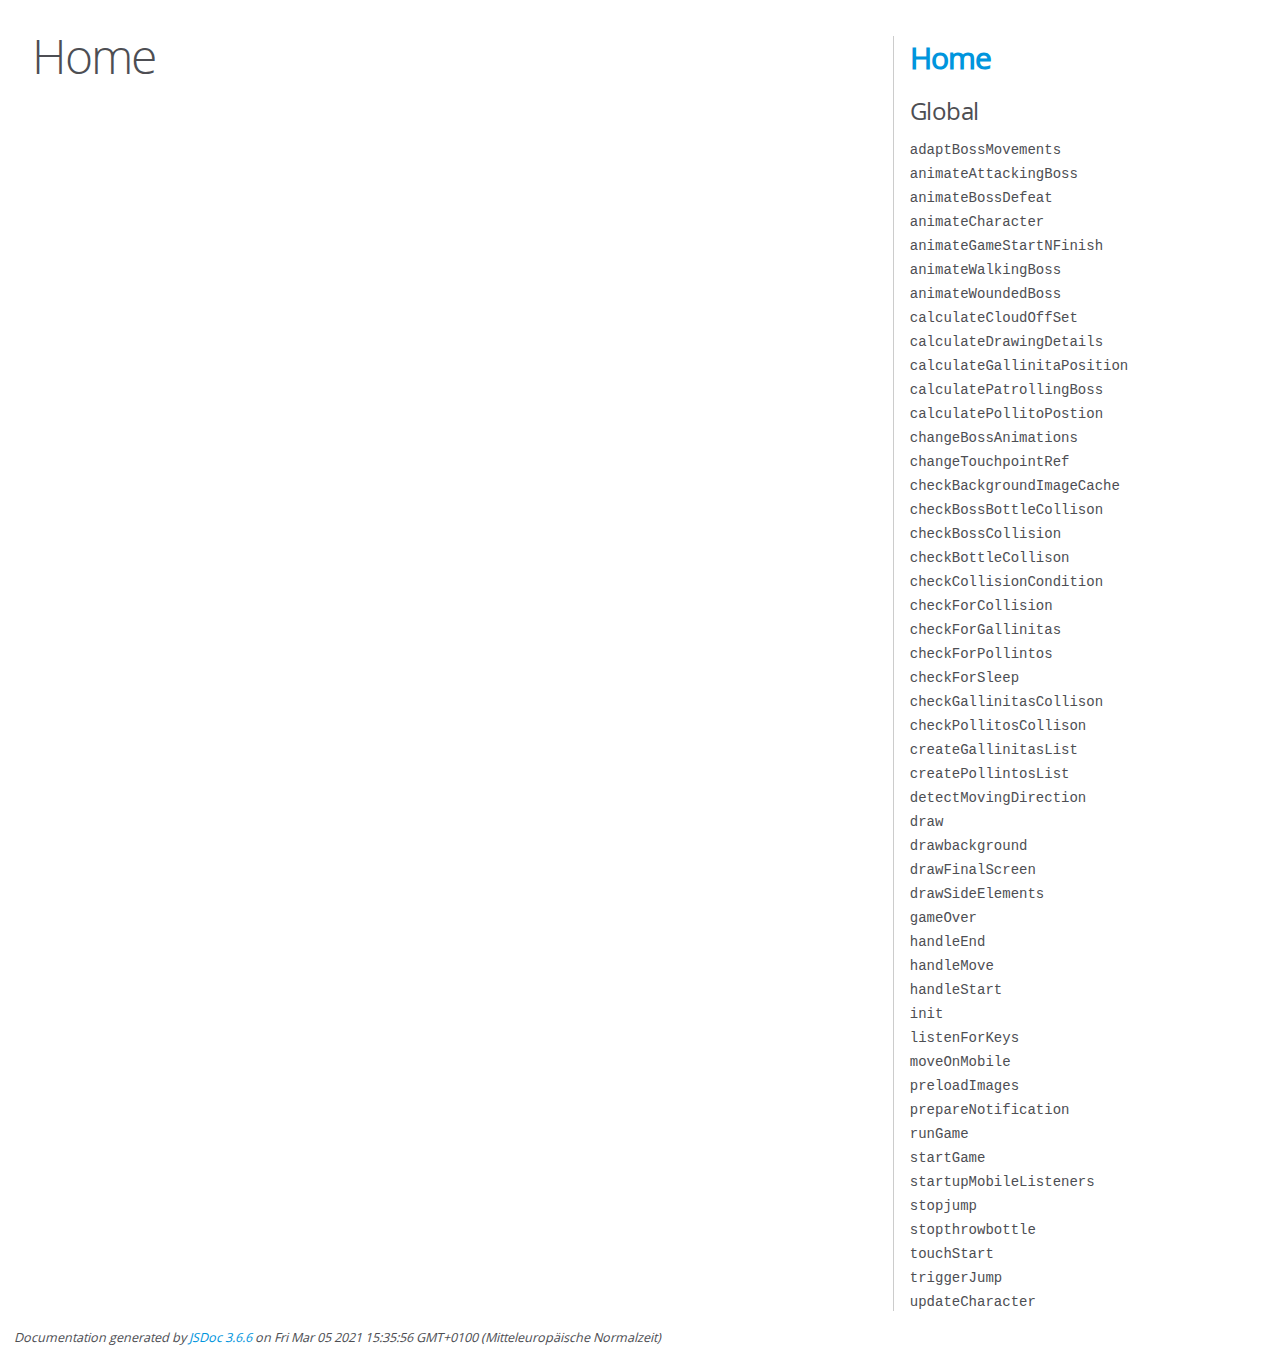
<file: js/out/index.html>
<!DOCTYPE html>
<html lang="en">
<head>
    <meta charset="utf-8">
    <title>JSDoc: Home</title>

    <script src="scripts/prettify/prettify.js"> </script>
    <script src="scripts/prettify/lang-css.js"> </script>
    <!--[if lt IE 9]>
      <script src="//html5shiv.googlecode.com/svn/trunk/html5.js"></script>
    <![endif]-->
    <link type="text/css" rel="stylesheet" href="styles/prettify-tomorrow.css">
    <link type="text/css" rel="stylesheet" href="styles/jsdoc-default.css">
</head>

<body>

<div id="main">

    <h1 class="page-title">Home</h1>

    



    


    <h3> </h3>










    









</div>

<nav>
    <h2><a href="index.html">Home</a></h2><h3>Global</h3><ul><li><a href="global.html#adaptBossMovements">adaptBossMovements</a></li><li><a href="global.html#animateAttackingBoss">animateAttackingBoss</a></li><li><a href="global.html#animateBossDefeat">animateBossDefeat</a></li><li><a href="global.html#animateCharacter">animateCharacter</a></li><li><a href="global.html#animateGameStartNFinish">animateGameStartNFinish</a></li><li><a href="global.html#animateWalkingBoss">animateWalkingBoss</a></li><li><a href="global.html#animateWoundedBoss">animateWoundedBoss</a></li><li><a href="global.html#calculateCloudOffSet">calculateCloudOffSet</a></li><li><a href="global.html#calculateDrawingDetails">calculateDrawingDetails</a></li><li><a href="global.html#calculateGallinitaPosition">calculateGallinitaPosition</a></li><li><a href="global.html#calculatePatrollingBoss">calculatePatrollingBoss</a></li><li><a href="global.html#calculatePollitoPostion">calculatePollitoPostion</a></li><li><a href="global.html#changeBossAnimations">changeBossAnimations</a></li><li><a href="global.html#changeTouchpointRef">changeTouchpointRef</a></li><li><a href="global.html#checkBackgroundImageCache">checkBackgroundImageCache</a></li><li><a href="global.html#checkBossBottleCollison">checkBossBottleCollison</a></li><li><a href="global.html#checkBossCollision">checkBossCollision</a></li><li><a href="global.html#checkBottleCollison">checkBottleCollison</a></li><li><a href="global.html#checkCollisionCondition">checkCollisionCondition</a></li><li><a href="global.html#checkForCollision">checkForCollision</a></li><li><a href="global.html#checkForGallinitas">checkForGallinitas</a></li><li><a href="global.html#checkForPollintos">checkForPollintos</a></li><li><a href="global.html#checkForSleep">checkForSleep</a></li><li><a href="global.html#checkGallinitasCollison">checkGallinitasCollison</a></li><li><a href="global.html#checkPollitosCollison">checkPollitosCollison</a></li><li><a href="global.html#createGallinitasList">createGallinitasList</a></li><li><a href="global.html#createPollintosList">createPollintosList</a></li><li><a href="global.html#detectMovingDirection">detectMovingDirection</a></li><li><a href="global.html#draw">draw</a></li><li><a href="global.html#drawbackground">drawbackground</a></li><li><a href="global.html#drawFinalScreen">drawFinalScreen</a></li><li><a href="global.html#drawSideElements">drawSideElements</a></li><li><a href="global.html#gameOver">gameOver</a></li><li><a href="global.html#handleEnd">handleEnd</a></li><li><a href="global.html#handleMove">handleMove</a></li><li><a href="global.html#handleStart">handleStart</a></li><li><a href="global.html#init">init</a></li><li><a href="global.html#listenForKeys">listenForKeys</a></li><li><a href="global.html#moveOnMobile">moveOnMobile</a></li><li><a href="global.html#preloadImages">preloadImages</a></li><li><a href="global.html#prepareNotification">prepareNotification</a></li><li><a href="global.html#runGame">runGame</a></li><li><a href="global.html#startGame">startGame</a></li><li><a href="global.html#startupMobileListeners">startupMobileListeners</a></li><li><a href="global.html#stopjump">stopjump</a></li><li><a href="global.html#stopthrowbottle">stopthrowbottle</a></li><li><a href="global.html#touchStart">touchStart</a></li><li><a href="global.html#triggerJump">triggerJump</a></li><li><a href="global.html#updateCharacter">updateCharacter</a></li></ul>
</nav>

<br class="clear">

<footer>
    Documentation generated by <a href="https://github.com/jsdoc/jsdoc">JSDoc 3.6.6</a> on Fri Mar 05 2021 15:35:56 GMT+0100 (Mitteleuropäische Normalzeit)
</footer>

<script> prettyPrint(); </script>
<script src="scripts/linenumber.js"> </script>
</body>
</html>
</file>
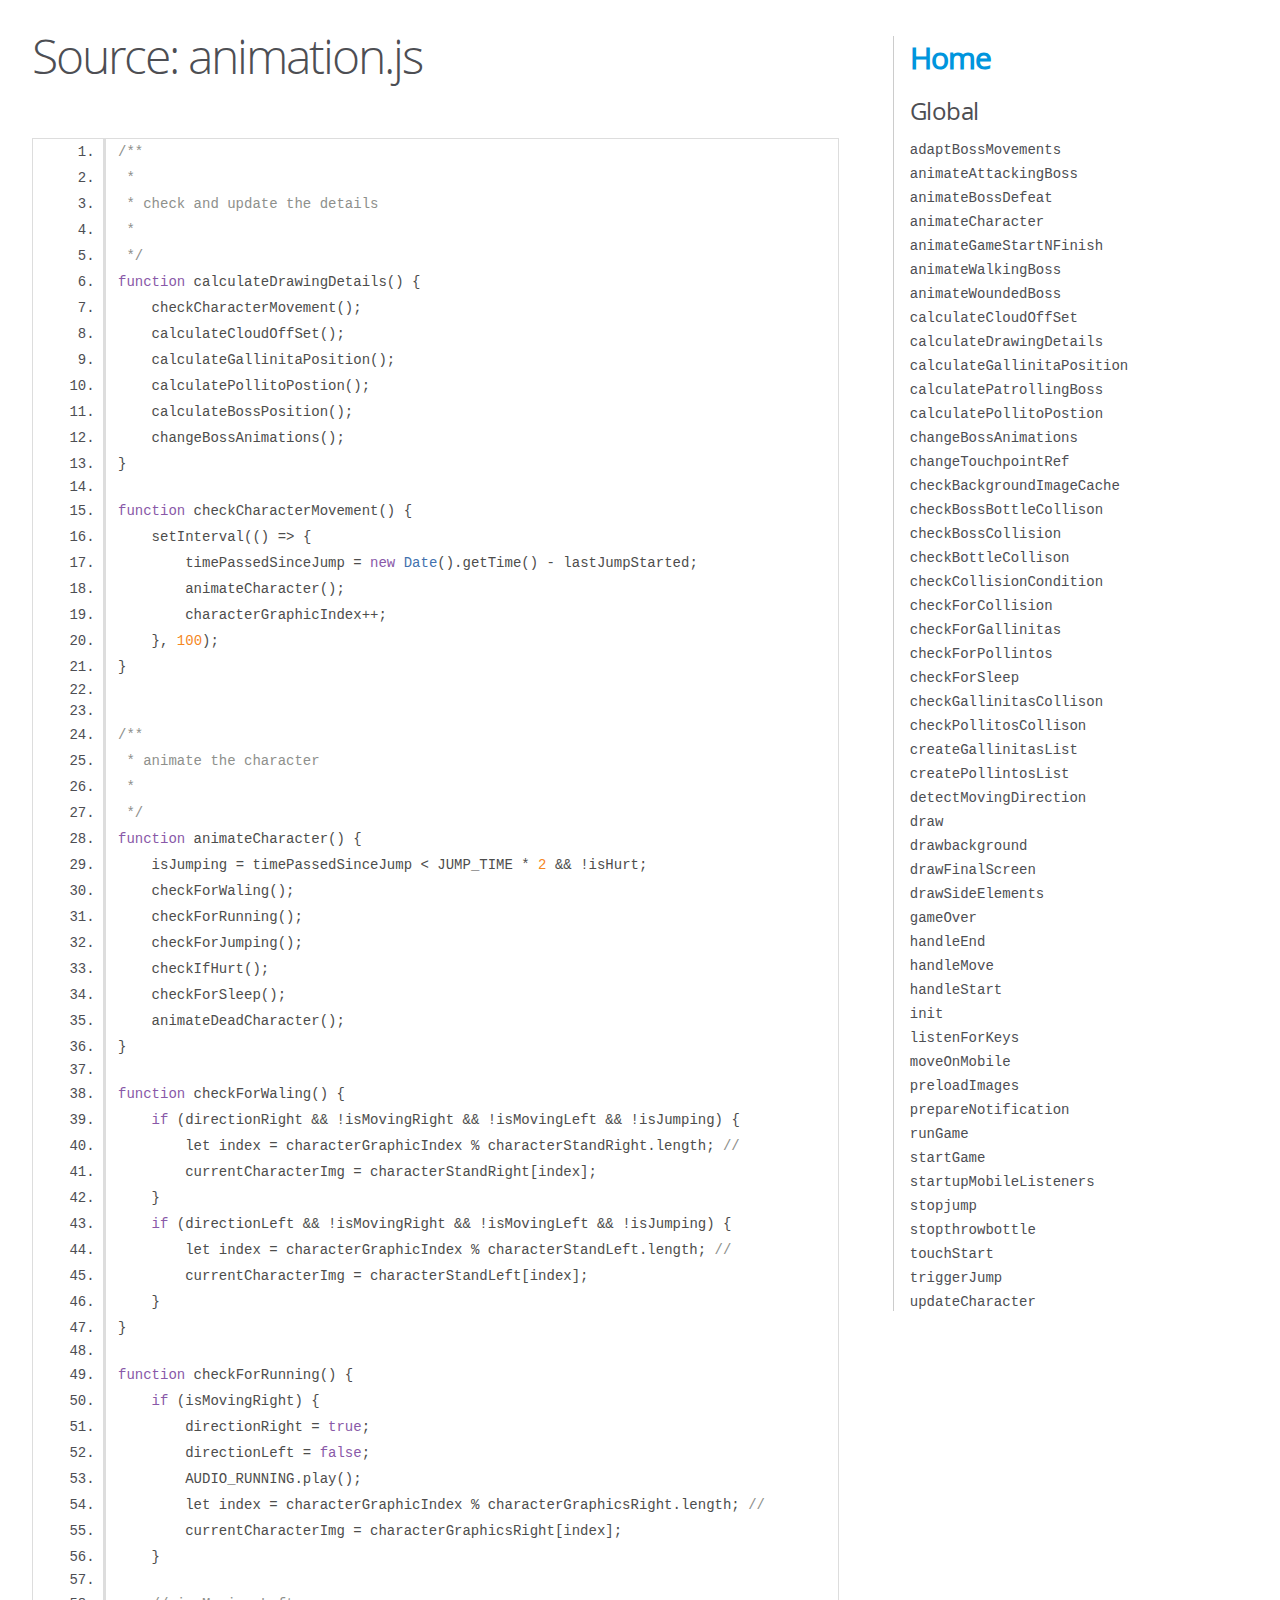
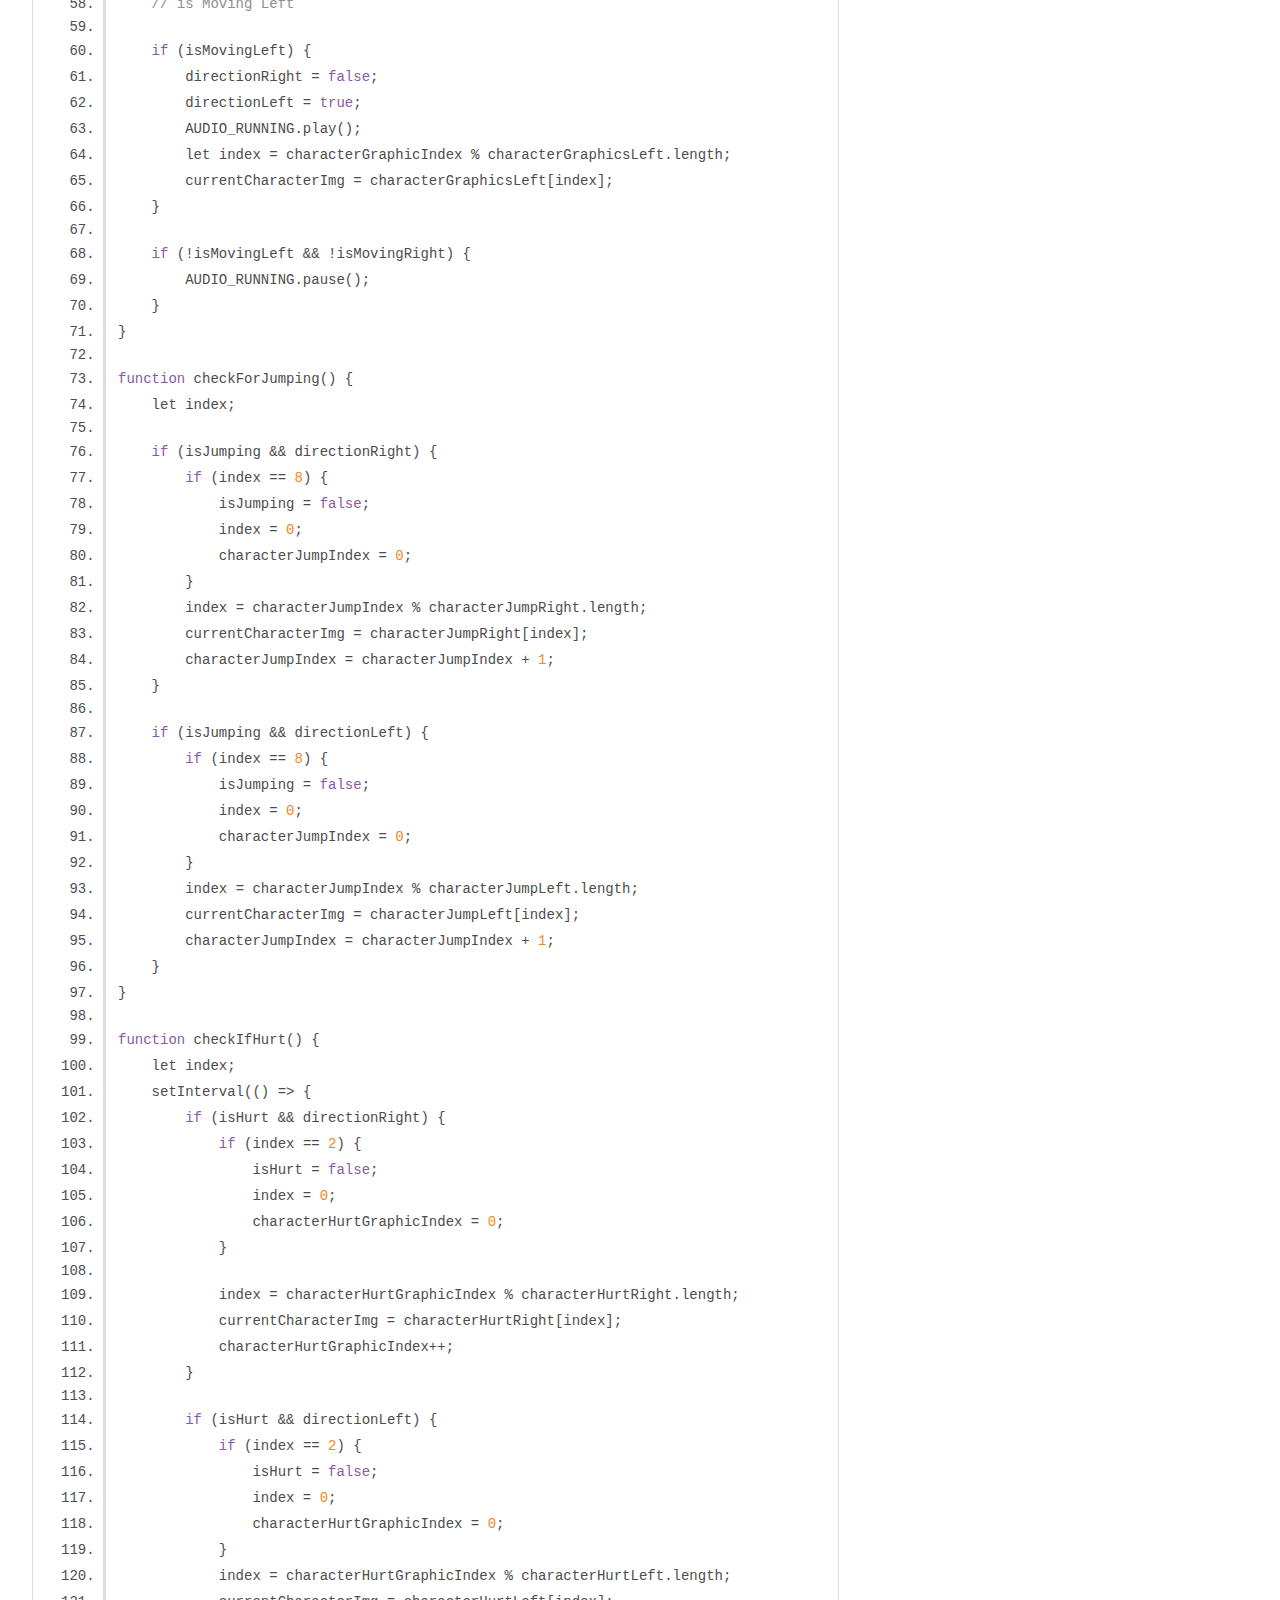
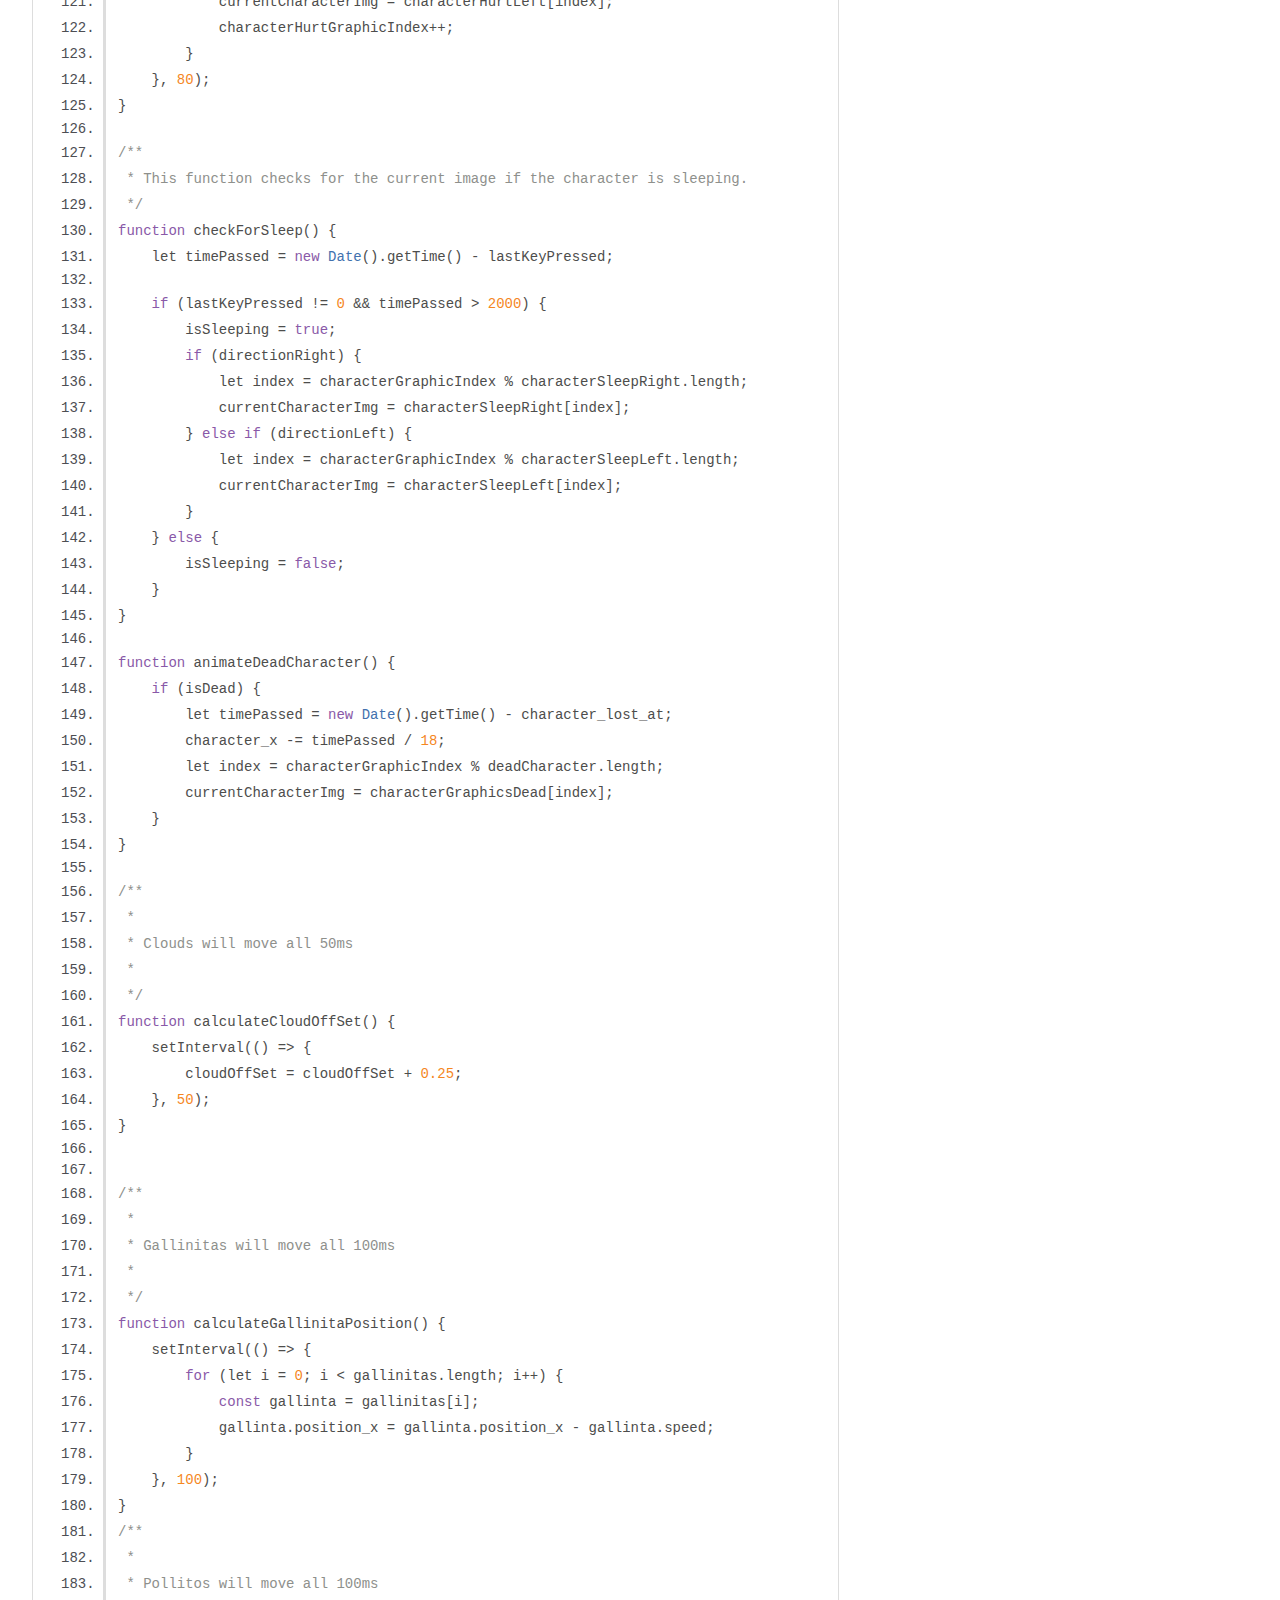
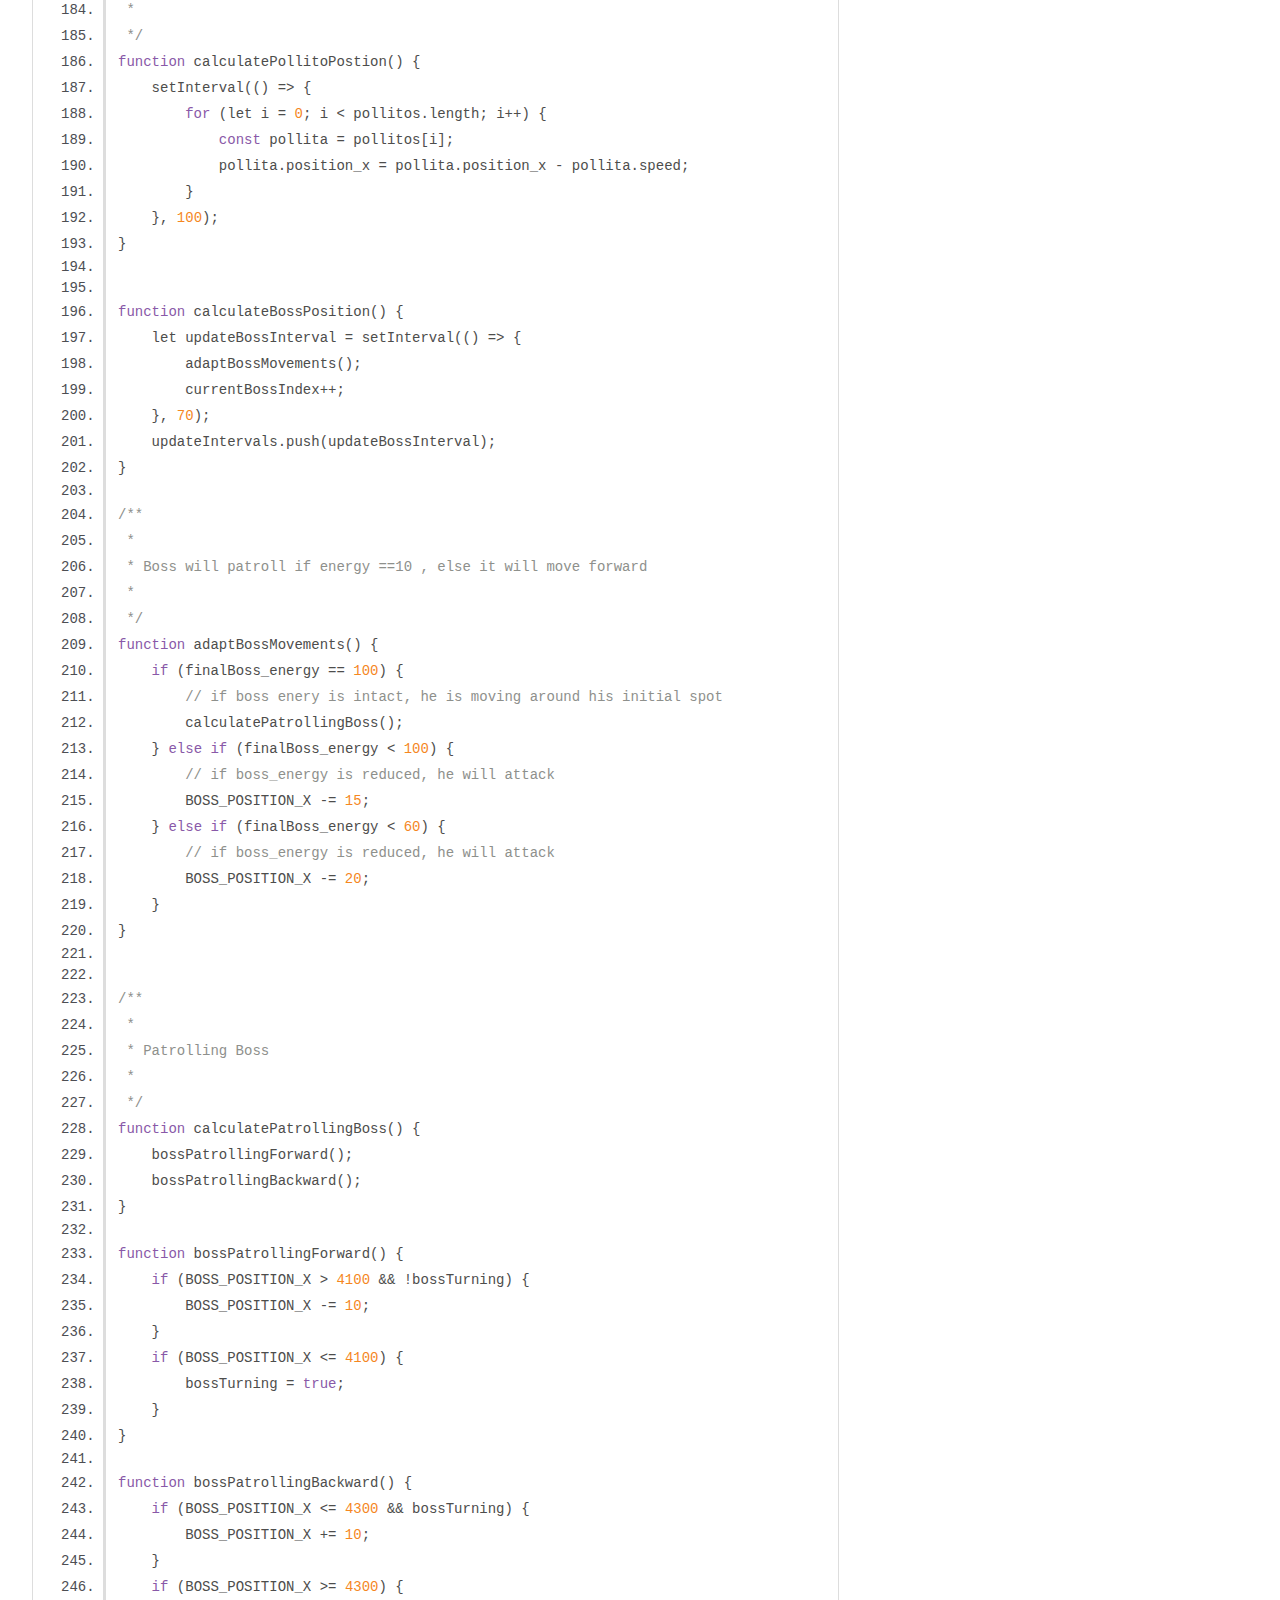
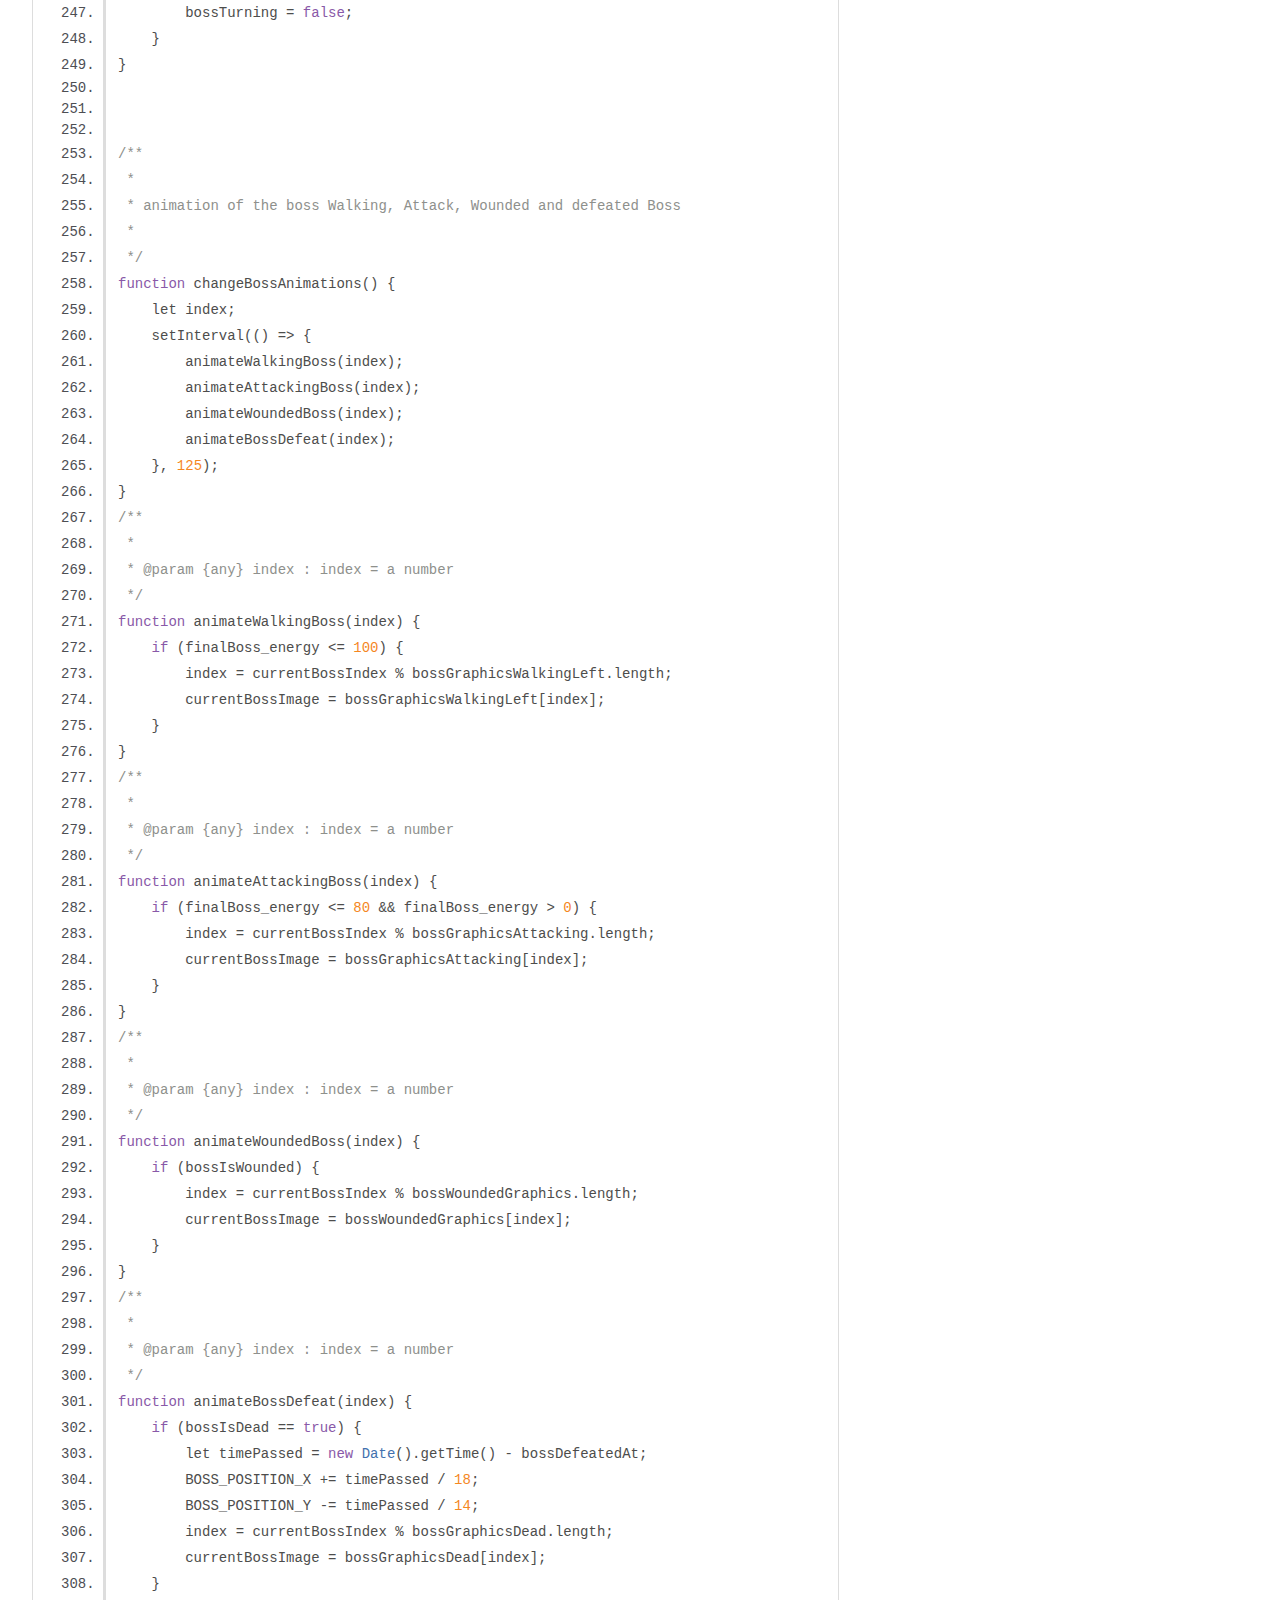
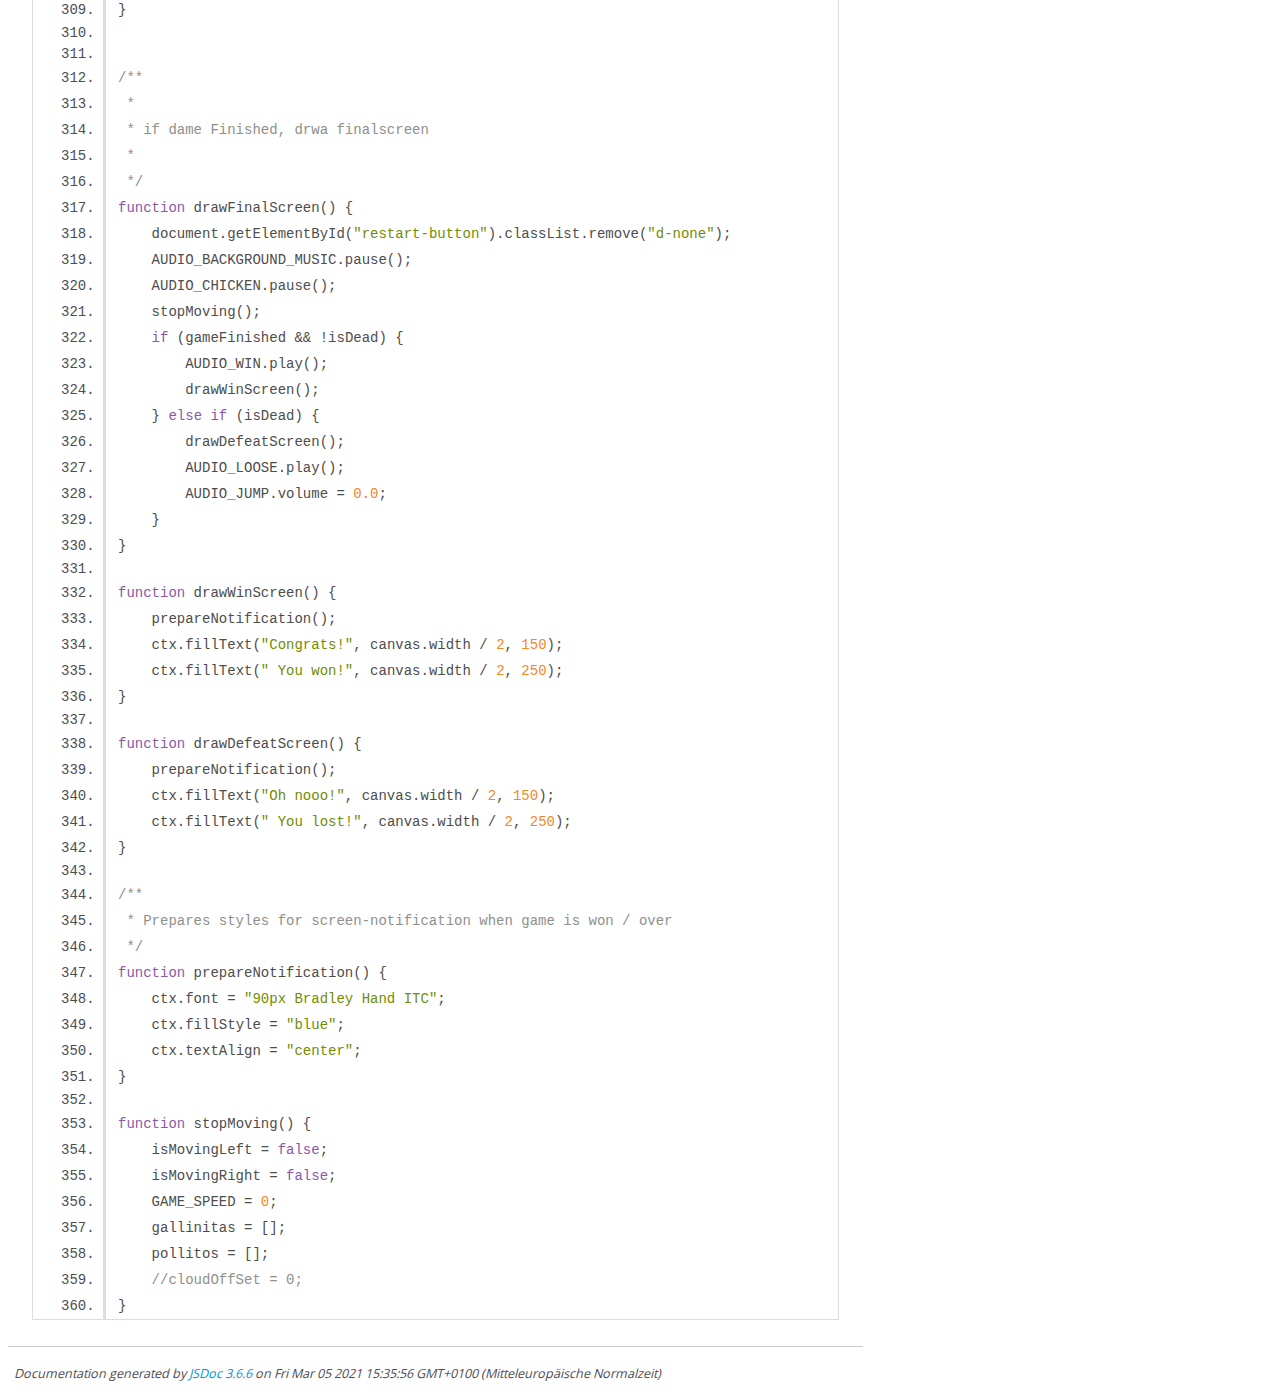
<file: js/out/animation.js.html>
<!DOCTYPE html>
<html lang="en">
<head>
    <meta charset="utf-8">
    <title>JSDoc: Source: animation.js</title>

    <script src="scripts/prettify/prettify.js"> </script>
    <script src="scripts/prettify/lang-css.js"> </script>
    <!--[if lt IE 9]>
      <script src="//html5shiv.googlecode.com/svn/trunk/html5.js"></script>
    <![endif]-->
    <link type="text/css" rel="stylesheet" href="styles/prettify-tomorrow.css">
    <link type="text/css" rel="stylesheet" href="styles/jsdoc-default.css">
</head>

<body>

<div id="main">

    <h1 class="page-title">Source: animation.js</h1>

    



    
    <section>
        <article>
            <pre class="prettyprint source linenums"><code>/**
 * 
 * check and update the details
 * 
 */
function calculateDrawingDetails() {
    checkCharacterMovement();
    calculateCloudOffSet();
    calculateGallinitaPosition();
    calculatePollitoPostion();
    calculateBossPosition();
    changeBossAnimations();
}

function checkCharacterMovement() {
    setInterval(() => {
        timePassedSinceJump = new Date().getTime() - lastJumpStarted;
        animateCharacter();
        characterGraphicIndex++;
    }, 100);
}


/**
 * animate the character
 * 
 */
function animateCharacter() {
    isJumping = timePassedSinceJump &lt; JUMP_TIME * 2 &amp;&amp; !isHurt;
    checkForWaling();
    checkForRunning();
    checkForJumping();
    checkIfHurt();
    checkForSleep();
    animateDeadCharacter();
}

function checkForWaling() {
    if (directionRight &amp;&amp; !isMovingRight &amp;&amp; !isMovingLeft &amp;&amp; !isJumping) {
        let index = characterGraphicIndex % characterStandRight.length; //
        currentCharacterImg = characterStandRight[index];
    }
    if (directionLeft &amp;&amp; !isMovingRight &amp;&amp; !isMovingLeft &amp;&amp; !isJumping) {
        let index = characterGraphicIndex % characterStandLeft.length; //
        currentCharacterImg = characterStandLeft[index];
    }
}

function checkForRunning() {
    if (isMovingRight) {
        directionRight = true;
        directionLeft = false;
        AUDIO_RUNNING.play();
        let index = characterGraphicIndex % characterGraphicsRight.length; //
        currentCharacterImg = characterGraphicsRight[index];
    }

    // is Moving Left

    if (isMovingLeft) {
        directionRight = false;
        directionLeft = true;
        AUDIO_RUNNING.play();
        let index = characterGraphicIndex % characterGraphicsLeft.length;
        currentCharacterImg = characterGraphicsLeft[index];
    }

    if (!isMovingLeft &amp;&amp; !isMovingRight) {
        AUDIO_RUNNING.pause();
    }
}

function checkForJumping() {
    let index;

    if (isJumping &amp;&amp; directionRight) {
        if (index == 8) {
            isJumping = false;
            index = 0;
            characterJumpIndex = 0;
        }
        index = characterJumpIndex % characterJumpRight.length;
        currentCharacterImg = characterJumpRight[index];
        characterJumpIndex = characterJumpIndex + 1;
    }

    if (isJumping &amp;&amp; directionLeft) {
        if (index == 8) {
            isJumping = false;
            index = 0;
            characterJumpIndex = 0;
        }
        index = characterJumpIndex % characterJumpLeft.length;
        currentCharacterImg = characterJumpLeft[index];
        characterJumpIndex = characterJumpIndex + 1;
    }
}

function checkIfHurt() {
    let index;
    setInterval(() => {
        if (isHurt &amp;&amp; directionRight) {
            if (index == 2) {
                isHurt = false;
                index = 0;
                characterHurtGraphicIndex = 0;
            }

            index = characterHurtGraphicIndex % characterHurtRight.length;
            currentCharacterImg = characterHurtRight[index];
            characterHurtGraphicIndex++;
        }

        if (isHurt &amp;&amp; directionLeft) {
            if (index == 2) {
                isHurt = false;
                index = 0;
                characterHurtGraphicIndex = 0;
            }
            index = characterHurtGraphicIndex % characterHurtLeft.length;
            currentCharacterImg = characterHurtLeft[index];
            characterHurtGraphicIndex++;
        }
    }, 80);
}

/**
 * This function checks for the current image if the character is sleeping.
 */
function checkForSleep() {
    let timePassed = new Date().getTime() - lastKeyPressed;

    if (lastKeyPressed != 0 &amp;&amp; timePassed > 2000) {
        isSleeping = true;
        if (directionRight) {
            let index = characterGraphicIndex % characterSleepRight.length;
            currentCharacterImg = characterSleepRight[index];
        } else if (directionLeft) {
            let index = characterGraphicIndex % characterSleepLeft.length;
            currentCharacterImg = characterSleepLeft[index];
        }
    } else {
        isSleeping = false;
    }
}

function animateDeadCharacter() {
    if (isDead) {
        let timePassed = new Date().getTime() - character_lost_at;
        character_x -= timePassed / 18;
        let index = characterGraphicIndex % deadCharacter.length;
        currentCharacterImg = characterGraphicsDead[index];
    }
}

/**
 * 
 * Clouds will move all 50ms
 * 
 */
function calculateCloudOffSet() {
    setInterval(() => {
        cloudOffSet = cloudOffSet + 0.25;
    }, 50);
}


/**
 * 
 * Gallinitas will move all 100ms
 * 
 */
function calculateGallinitaPosition() {
    setInterval(() => {
        for (let i = 0; i &lt; gallinitas.length; i++) {
            const gallinta = gallinitas[i];
            gallinta.position_x = gallinta.position_x - gallinta.speed;
        }
    }, 100);
}
/**
 * 
 * Pollitos will move all 100ms
 * 
 */
function calculatePollitoPostion() {
    setInterval(() => {
        for (let i = 0; i &lt; pollitos.length; i++) {
            const pollita = pollitos[i];
            pollita.position_x = pollita.position_x - pollita.speed;
        }
    }, 100);
}


function calculateBossPosition() {
    let updateBossInterval = setInterval(() => {
        adaptBossMovements();
        currentBossIndex++;
    }, 70);
    updateIntervals.push(updateBossInterval);
}

/**
 * 
 * Boss will patroll if energy ==10 , else it will move forward 
 * 
 */
function adaptBossMovements() {
    if (finalBoss_energy == 100) {
        // if boss enery is intact, he is moving around his initial spot
        calculatePatrollingBoss();
    } else if (finalBoss_energy &lt; 100) {
        // if boss_energy is reduced, he will attack
        BOSS_POSITION_X -= 15;
    } else if (finalBoss_energy &lt; 60) {
        // if boss_energy is reduced, he will attack
        BOSS_POSITION_X -= 20;
    }
}


/**
 * 
 * Patrolling Boss
 * 
 */
function calculatePatrollingBoss() {
    bossPatrollingForward();
    bossPatrollingBackward();
}

function bossPatrollingForward() {
    if (BOSS_POSITION_X > 4100 &amp;&amp; !bossTurning) {
        BOSS_POSITION_X -= 10;
    }
    if (BOSS_POSITION_X &lt;= 4100) {
        bossTurning = true;
    }
}

function bossPatrollingBackward() {
    if (BOSS_POSITION_X &lt;= 4300 &amp;&amp; bossTurning) {
        BOSS_POSITION_X += 10;
    }
    if (BOSS_POSITION_X >= 4300) {
        bossTurning = false;
    }
}



/**
 * 
 * animation of the boss Walking, Attack, Wounded and defeated Boss
 * 
 */
function changeBossAnimations() {
    let index;
    setInterval(() => {
        animateWalkingBoss(index);
        animateAttackingBoss(index);
        animateWoundedBoss(index);
        animateBossDefeat(index);
    }, 125);
}
/**
 * 
 * @param {any} index : index = a number 
 */
function animateWalkingBoss(index) {
    if (finalBoss_energy &lt;= 100) {
        index = currentBossIndex % bossGraphicsWalkingLeft.length;
        currentBossImage = bossGraphicsWalkingLeft[index];
    }
}
/**
 * 
 * @param {any} index : index = a number 
 */
function animateAttackingBoss(index) {
    if (finalBoss_energy &lt;= 80 &amp;&amp; finalBoss_energy > 0) {
        index = currentBossIndex % bossGraphicsAttacking.length;
        currentBossImage = bossGraphicsAttacking[index];
    }
}
/**
 * 
 * @param {any} index : index = a number 
 */
function animateWoundedBoss(index) {
    if (bossIsWounded) {
        index = currentBossIndex % bossWoundedGraphics.length;
        currentBossImage = bossWoundedGraphics[index];
    }
}
/**
 * 
 * @param {any} index : index = a number 
 */
function animateBossDefeat(index) {
    if (bossIsDead == true) {
        let timePassed = new Date().getTime() - bossDefeatedAt;
        BOSS_POSITION_X += timePassed / 18;
        BOSS_POSITION_Y -= timePassed / 14;
        index = currentBossIndex % bossGraphicsDead.length;
        currentBossImage = bossGraphicsDead[index];
    }
}


/**
 * 
 * if dame Finished, drwa finalscreen
 * 
 */
function drawFinalScreen() {
    document.getElementById("restart-button").classList.remove("d-none");
    AUDIO_BACKGROUND_MUSIC.pause();
    AUDIO_CHICKEN.pause();
    stopMoving();
    if (gameFinished &amp;&amp; !isDead) {
        AUDIO_WIN.play();
        drawWinScreen();
    } else if (isDead) {
        drawDefeatScreen();
        AUDIO_LOOSE.play();
        AUDIO_JUMP.volume = 0.0;
    }
}

function drawWinScreen() {
    prepareNotification();
    ctx.fillText("Congrats!", canvas.width / 2, 150);
    ctx.fillText(" You won!", canvas.width / 2, 250);
}

function drawDefeatScreen() {
    prepareNotification();
    ctx.fillText("Oh nooo!", canvas.width / 2, 150);
    ctx.fillText(" You lost!", canvas.width / 2, 250);
}

/**
 * Prepares styles for screen-notification when game is won / over
 */
function prepareNotification() {
    ctx.font = "90px Bradley Hand ITC";
    ctx.fillStyle = "blue";
    ctx.textAlign = "center";
}

function stopMoving() {
    isMovingLeft = false;
    isMovingRight = false;
    GAME_SPEED = 0;
    gallinitas = [];
    pollitos = [];
    //cloudOffSet = 0;
}</code></pre>
        </article>
    </section>




</div>

<nav>
    <h2><a href="index.html">Home</a></h2><h3>Global</h3><ul><li><a href="global.html#adaptBossMovements">adaptBossMovements</a></li><li><a href="global.html#animateAttackingBoss">animateAttackingBoss</a></li><li><a href="global.html#animateBossDefeat">animateBossDefeat</a></li><li><a href="global.html#animateCharacter">animateCharacter</a></li><li><a href="global.html#animateGameStartNFinish">animateGameStartNFinish</a></li><li><a href="global.html#animateWalkingBoss">animateWalkingBoss</a></li><li><a href="global.html#animateWoundedBoss">animateWoundedBoss</a></li><li><a href="global.html#calculateCloudOffSet">calculateCloudOffSet</a></li><li><a href="global.html#calculateDrawingDetails">calculateDrawingDetails</a></li><li><a href="global.html#calculateGallinitaPosition">calculateGallinitaPosition</a></li><li><a href="global.html#calculatePatrollingBoss">calculatePatrollingBoss</a></li><li><a href="global.html#calculatePollitoPostion">calculatePollitoPostion</a></li><li><a href="global.html#changeBossAnimations">changeBossAnimations</a></li><li><a href="global.html#changeTouchpointRef">changeTouchpointRef</a></li><li><a href="global.html#checkBackgroundImageCache">checkBackgroundImageCache</a></li><li><a href="global.html#checkBossBottleCollison">checkBossBottleCollison</a></li><li><a href="global.html#checkBossCollision">checkBossCollision</a></li><li><a href="global.html#checkBottleCollison">checkBottleCollison</a></li><li><a href="global.html#checkCollisionCondition">checkCollisionCondition</a></li><li><a href="global.html#checkForCollision">checkForCollision</a></li><li><a href="global.html#checkForGallinitas">checkForGallinitas</a></li><li><a href="global.html#checkForPollintos">checkForPollintos</a></li><li><a href="global.html#checkForSleep">checkForSleep</a></li><li><a href="global.html#checkGallinitasCollison">checkGallinitasCollison</a></li><li><a href="global.html#checkPollitosCollison">checkPollitosCollison</a></li><li><a href="global.html#createGallinitasList">createGallinitasList</a></li><li><a href="global.html#createPollintosList">createPollintosList</a></li><li><a href="global.html#detectMovingDirection">detectMovingDirection</a></li><li><a href="global.html#draw">draw</a></li><li><a href="global.html#drawbackground">drawbackground</a></li><li><a href="global.html#drawFinalScreen">drawFinalScreen</a></li><li><a href="global.html#drawSideElements">drawSideElements</a></li><li><a href="global.html#gameOver">gameOver</a></li><li><a href="global.html#handleEnd">handleEnd</a></li><li><a href="global.html#handleMove">handleMove</a></li><li><a href="global.html#handleStart">handleStart</a></li><li><a href="global.html#init">init</a></li><li><a href="global.html#listenForKeys">listenForKeys</a></li><li><a href="global.html#moveOnMobile">moveOnMobile</a></li><li><a href="global.html#preloadImages">preloadImages</a></li><li><a href="global.html#prepareNotification">prepareNotification</a></li><li><a href="global.html#runGame">runGame</a></li><li><a href="global.html#startGame">startGame</a></li><li><a href="global.html#startupMobileListeners">startupMobileListeners</a></li><li><a href="global.html#stopjump">stopjump</a></li><li><a href="global.html#stopthrowbottle">stopthrowbottle</a></li><li><a href="global.html#touchStart">touchStart</a></li><li><a href="global.html#triggerJump">triggerJump</a></li><li><a href="global.html#updateCharacter">updateCharacter</a></li></ul>
</nav>

<br class="clear">

<footer>
    Documentation generated by <a href="https://github.com/jsdoc/jsdoc">JSDoc 3.6.6</a> on Fri Mar 05 2021 15:35:56 GMT+0100 (Mitteleuropäische Normalzeit)
</footer>

<script> prettyPrint(); </script>
<script src="scripts/linenumber.js"> </script>
</body>
</html>
</file>
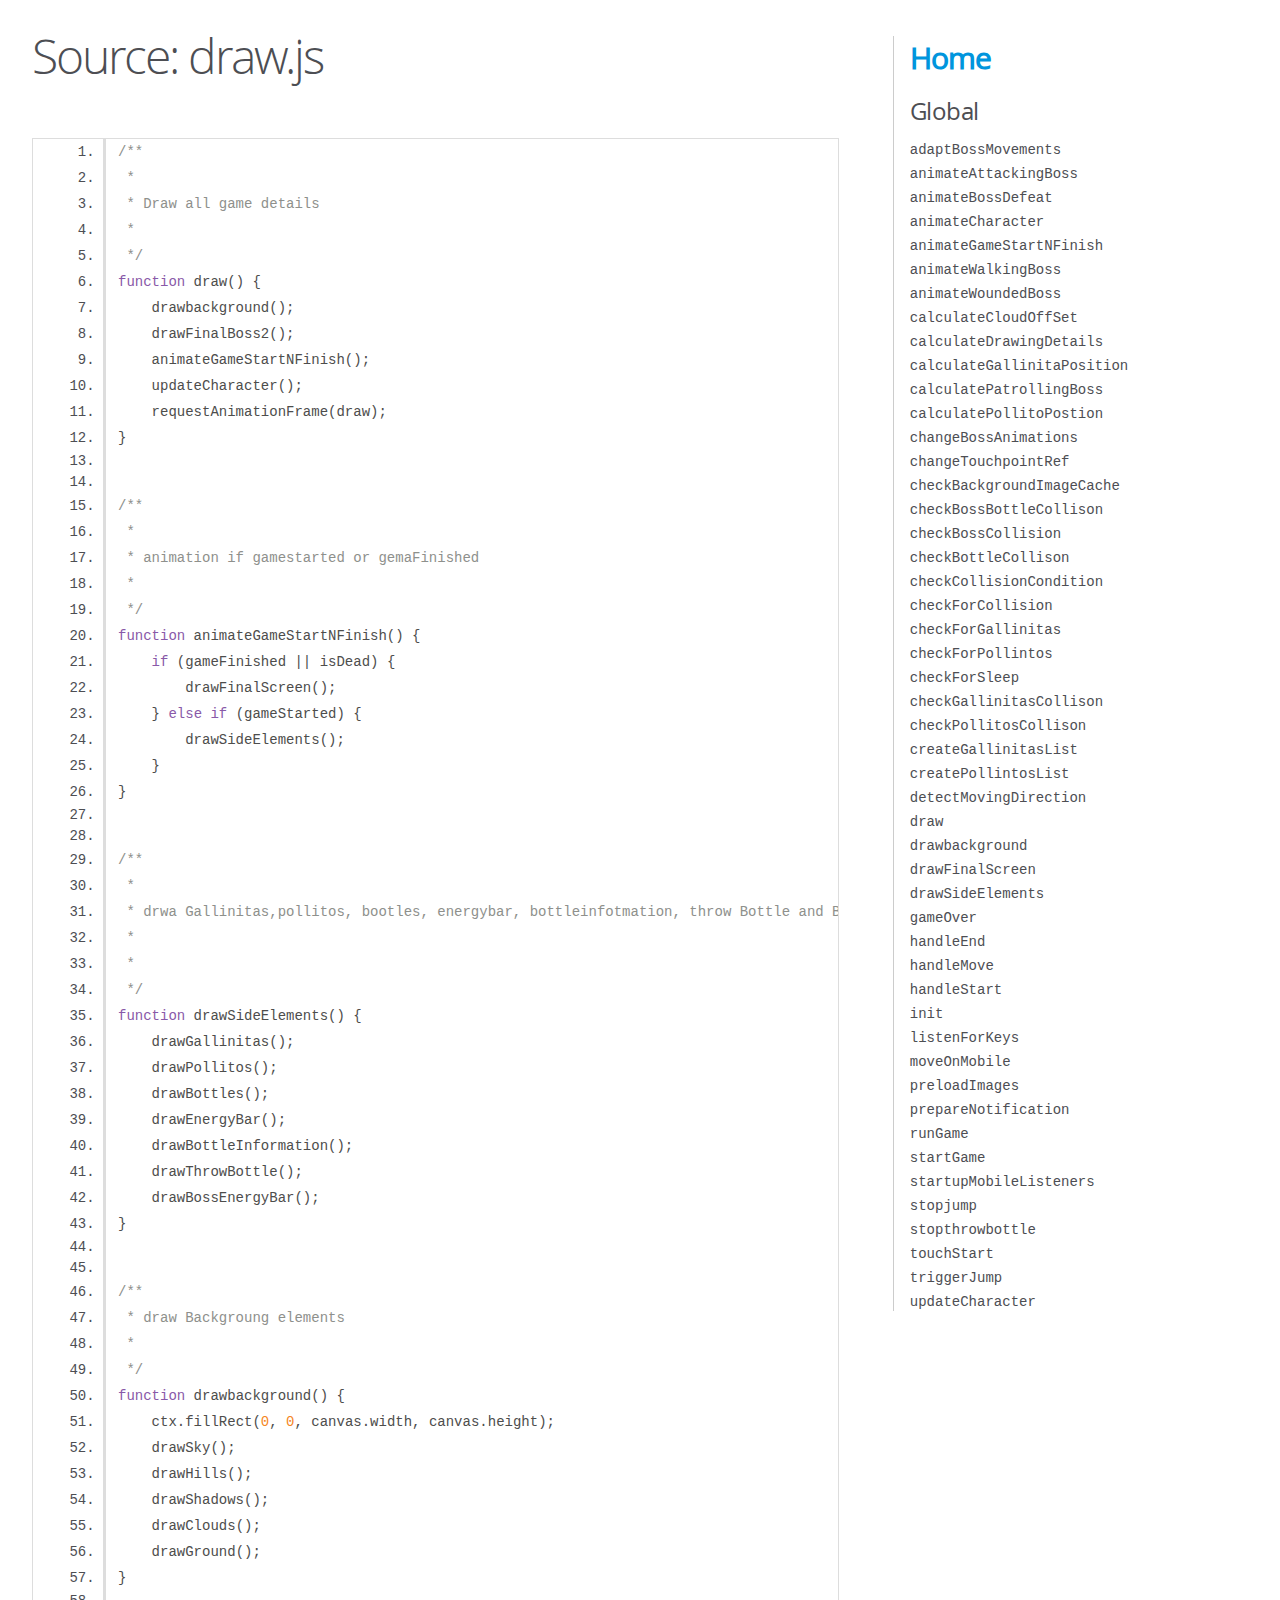
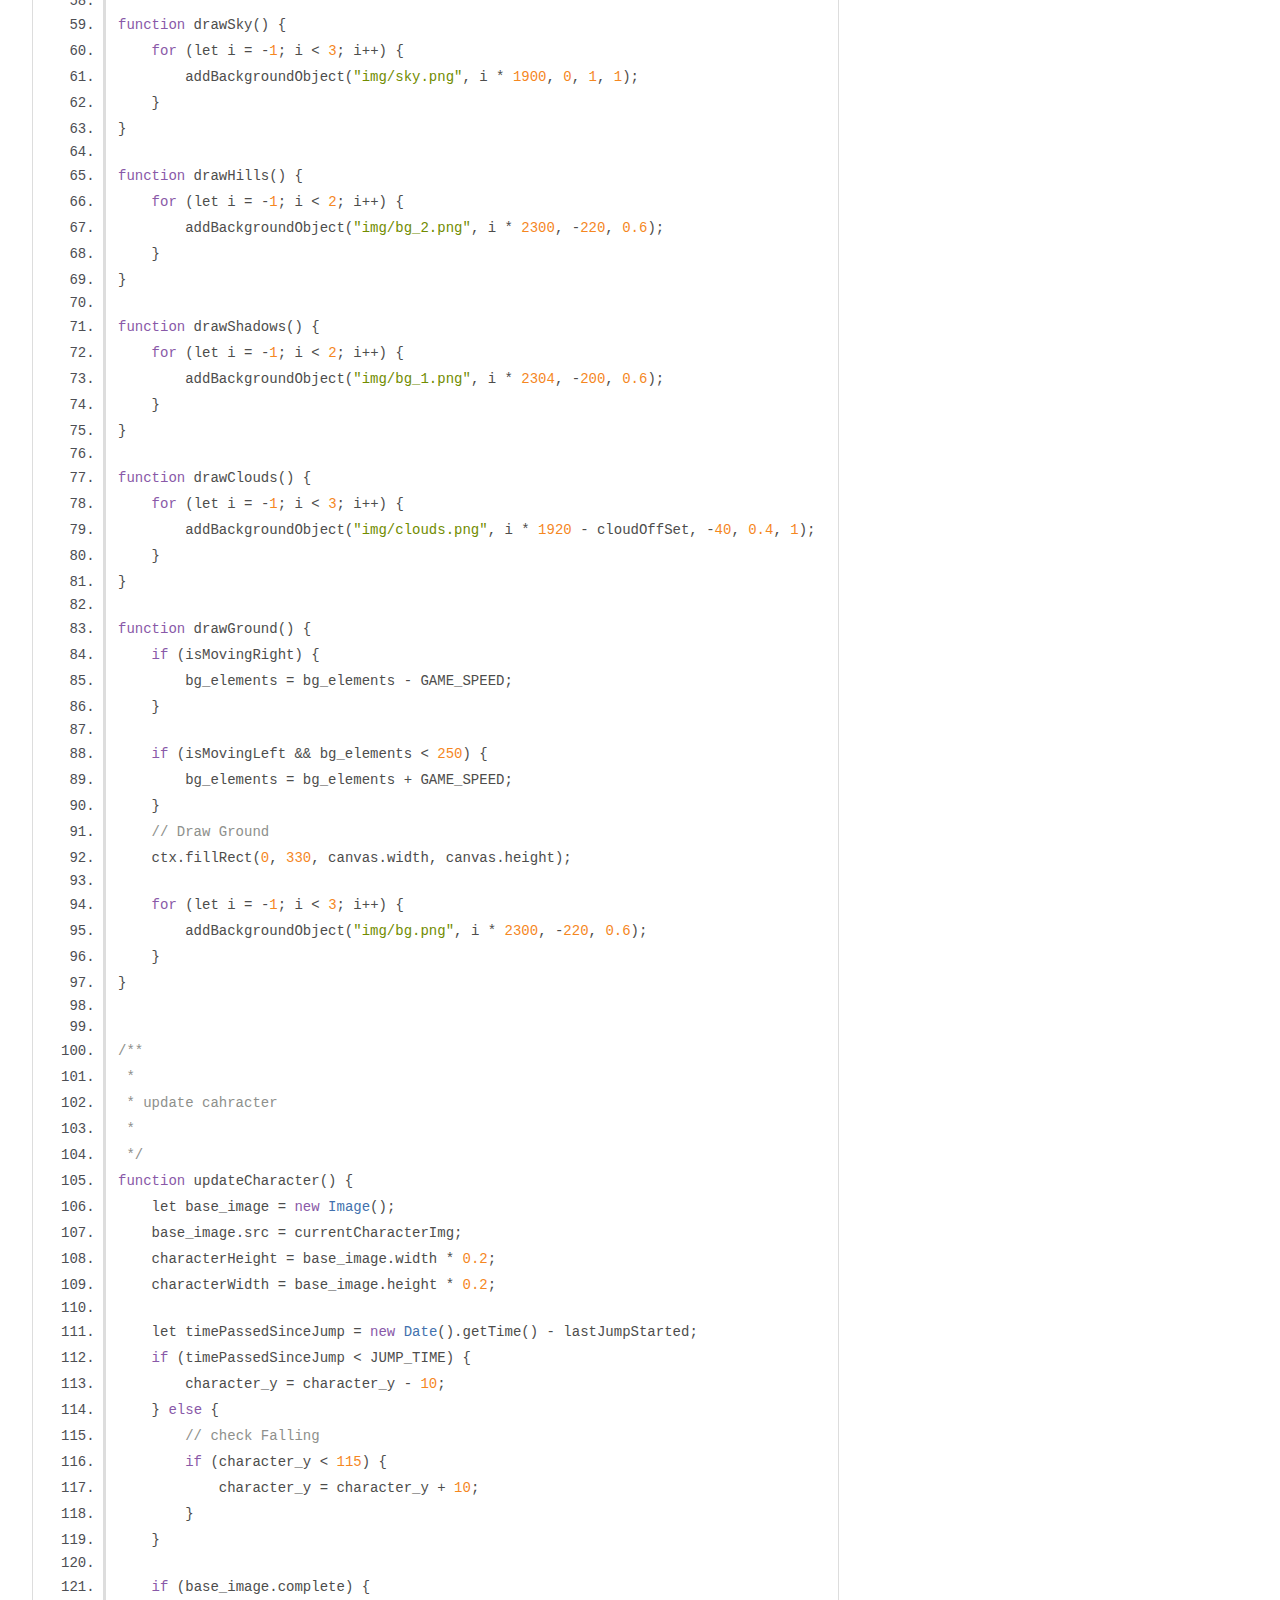
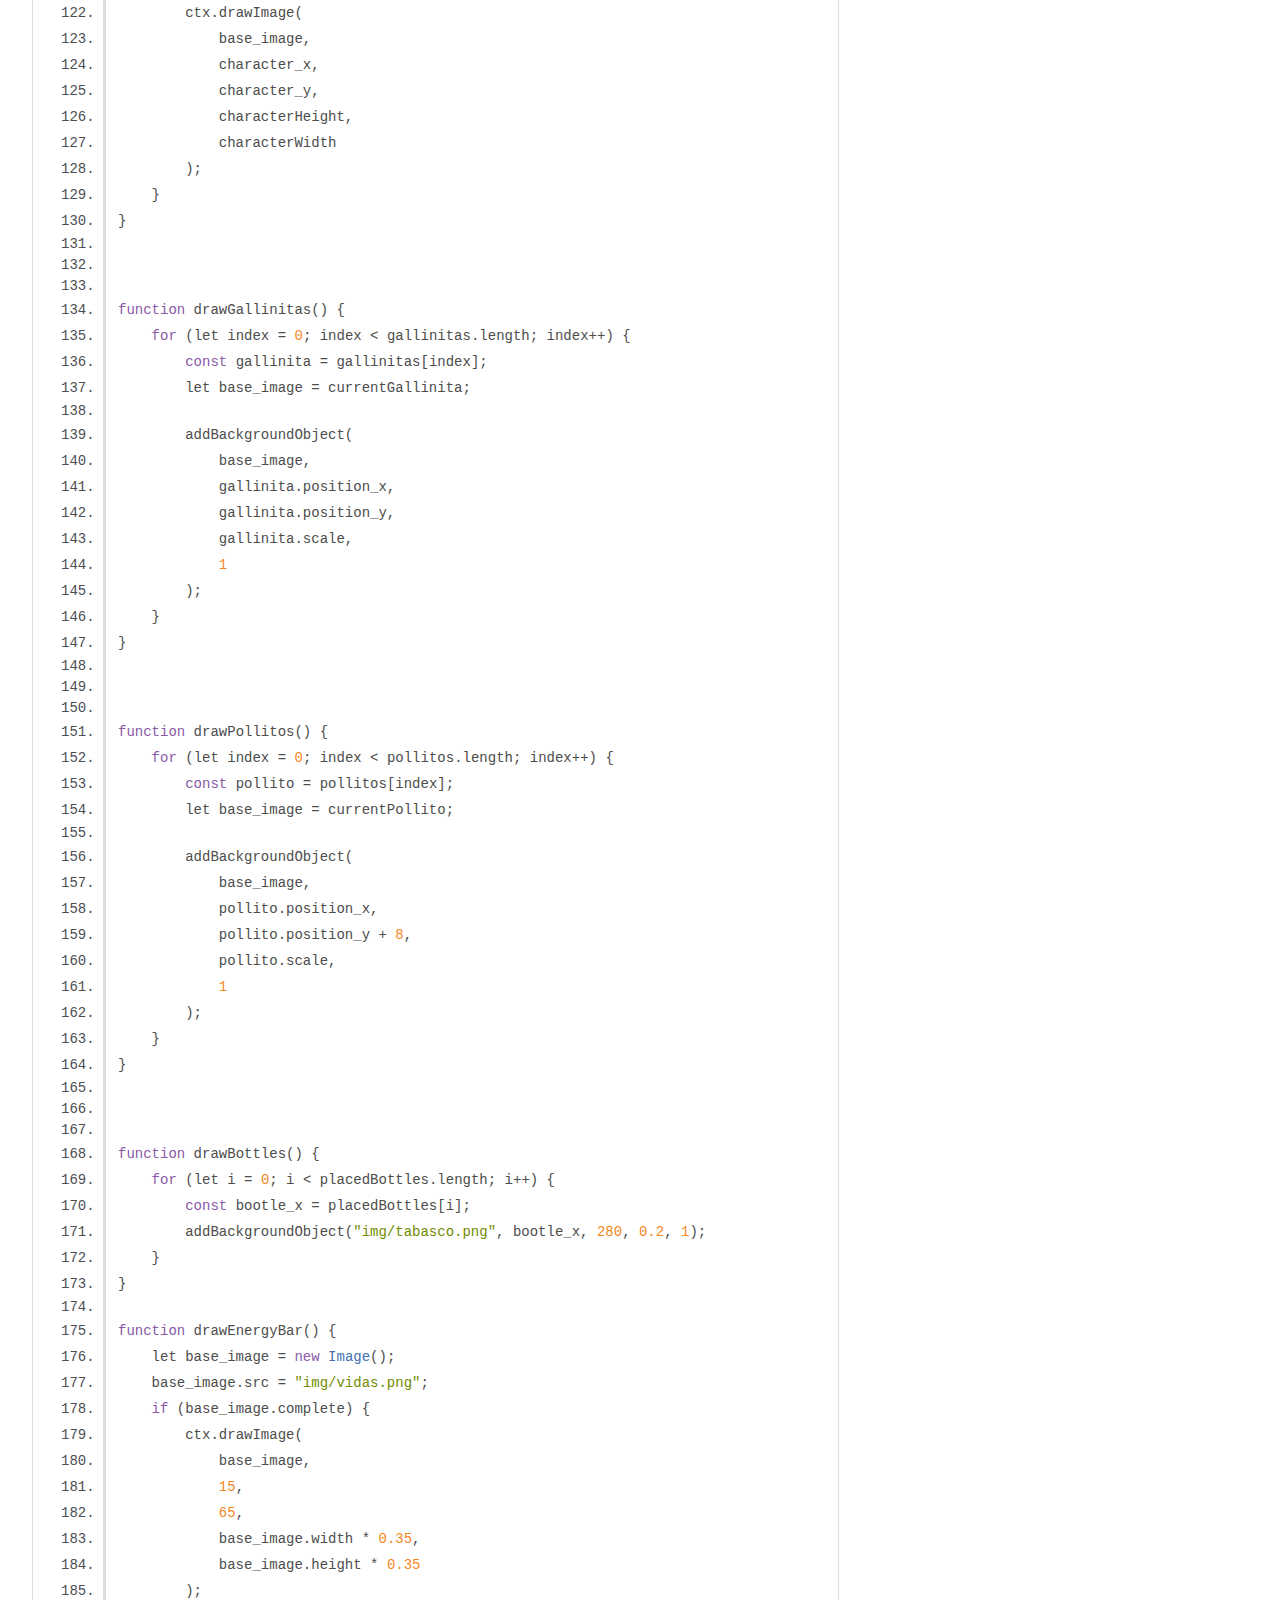
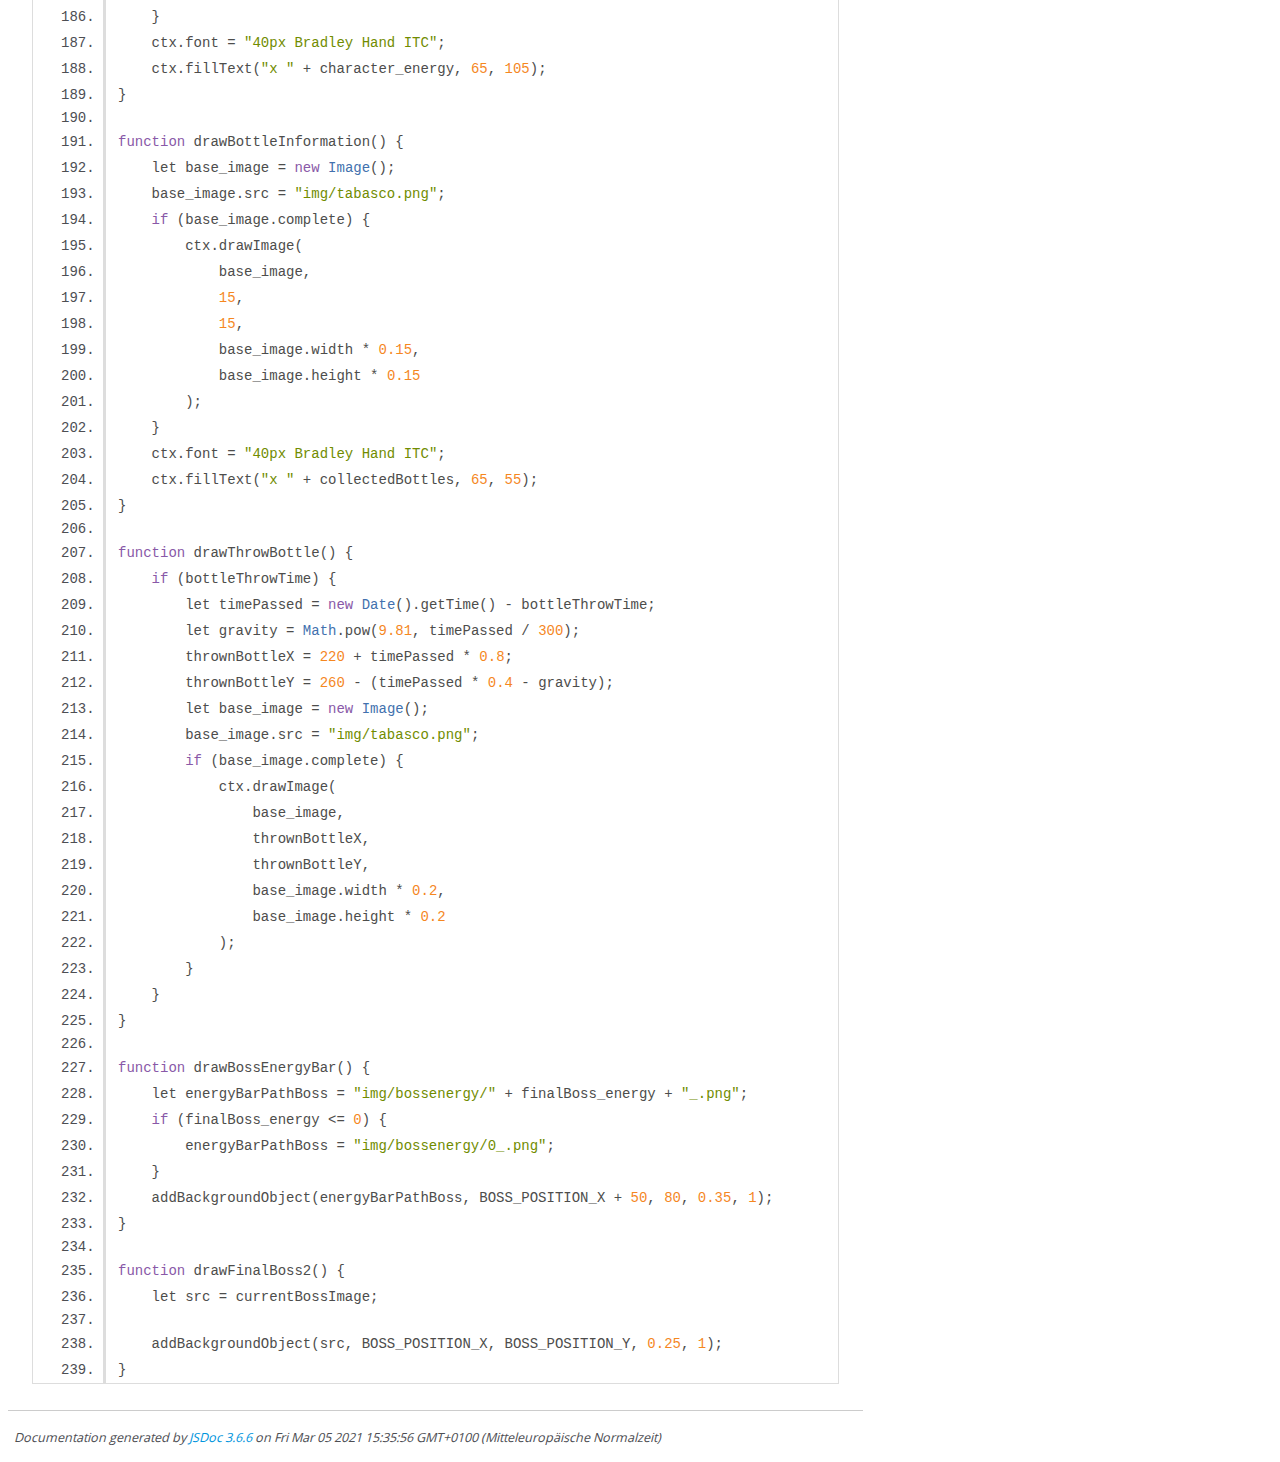
<file: js/out/draw.js.html>
<!DOCTYPE html>
<html lang="en">
<head>
    <meta charset="utf-8">
    <title>JSDoc: Source: draw.js</title>

    <script src="scripts/prettify/prettify.js"> </script>
    <script src="scripts/prettify/lang-css.js"> </script>
    <!--[if lt IE 9]>
      <script src="//html5shiv.googlecode.com/svn/trunk/html5.js"></script>
    <![endif]-->
    <link type="text/css" rel="stylesheet" href="styles/prettify-tomorrow.css">
    <link type="text/css" rel="stylesheet" href="styles/jsdoc-default.css">
</head>

<body>

<div id="main">

    <h1 class="page-title">Source: draw.js</h1>

    



    
    <section>
        <article>
            <pre class="prettyprint source linenums"><code>/**
 * 
 * Draw all game details
 * 
 */
function draw() {
    drawbackground();
    drawFinalBoss2();
    animateGameStartNFinish();
    updateCharacter();
    requestAnimationFrame(draw);
}


/**
 * 
 * animation if gamestarted or gemaFinished
 * 
 */
function animateGameStartNFinish() {
    if (gameFinished || isDead) {
        drawFinalScreen();
    } else if (gameStarted) {
        drawSideElements();
    }
}


/**
 * 
 * drwa Gallinitas,pollitos, bootles, energybar, bottleinfotmation, throw Bottle and Boss energy bar
 * 
 * 
 */
function drawSideElements() {
    drawGallinitas();
    drawPollitos();
    drawBottles();
    drawEnergyBar();
    drawBottleInformation();
    drawThrowBottle();
    drawBossEnergyBar();
}


/**
 * draw Backgroung elements
 * 
 */
function drawbackground() {
    ctx.fillRect(0, 0, canvas.width, canvas.height);
    drawSky();
    drawHills();
    drawShadows();
    drawClouds();
    drawGround();
}

function drawSky() {
    for (let i = -1; i &lt; 3; i++) {
        addBackgroundObject("img/sky.png", i * 1900, 0, 1, 1);
    }
}

function drawHills() {
    for (let i = -1; i &lt; 2; i++) {
        addBackgroundObject("img/bg_2.png", i * 2300, -220, 0.6);
    }
}

function drawShadows() {
    for (let i = -1; i &lt; 2; i++) {
        addBackgroundObject("img/bg_1.png", i * 2304, -200, 0.6);
    }
}

function drawClouds() {
    for (let i = -1; i &lt; 3; i++) {
        addBackgroundObject("img/clouds.png", i * 1920 - cloudOffSet, -40, 0.4, 1);
    }
}

function drawGround() {
    if (isMovingRight) {
        bg_elements = bg_elements - GAME_SPEED;
    }

    if (isMovingLeft &amp;&amp; bg_elements &lt; 250) {
        bg_elements = bg_elements + GAME_SPEED;
    }
    // Draw Ground
    ctx.fillRect(0, 330, canvas.width, canvas.height);

    for (let i = -1; i &lt; 3; i++) {
        addBackgroundObject("img/bg.png", i * 2300, -220, 0.6);
    }
}


/**
 * 
 * update cahracter
 * 
 */
function updateCharacter() {
    let base_image = new Image();
    base_image.src = currentCharacterImg;
    characterHeight = base_image.width * 0.2;
    characterWidth = base_image.height * 0.2;

    let timePassedSinceJump = new Date().getTime() - lastJumpStarted;
    if (timePassedSinceJump &lt; JUMP_TIME) {
        character_y = character_y - 10;
    } else {
        // check Falling
        if (character_y &lt; 115) {
            character_y = character_y + 10;
        }
    }

    if (base_image.complete) {
        ctx.drawImage(
            base_image,
            character_x,
            character_y,
            characterHeight,
            characterWidth
        );
    }
}



function drawGallinitas() {
    for (let index = 0; index &lt; gallinitas.length; index++) {
        const gallinita = gallinitas[index];
        let base_image = currentGallinita;

        addBackgroundObject(
            base_image,
            gallinita.position_x,
            gallinita.position_y,
            gallinita.scale,
            1
        );
    }
}



function drawPollitos() {
    for (let index = 0; index &lt; pollitos.length; index++) {
        const pollito = pollitos[index];
        let base_image = currentPollito;

        addBackgroundObject(
            base_image,
            pollito.position_x,
            pollito.position_y + 8,
            pollito.scale,
            1
        );
    }
}



function drawBottles() {
    for (let i = 0; i &lt; placedBottles.length; i++) {
        const bootle_x = placedBottles[i];
        addBackgroundObject("img/tabasco.png", bootle_x, 280, 0.2, 1);
    }
}

function drawEnergyBar() {
    let base_image = new Image();
    base_image.src = "img/vidas.png";
    if (base_image.complete) {
        ctx.drawImage(
            base_image,
            15,
            65,
            base_image.width * 0.35,
            base_image.height * 0.35
        );
    }
    ctx.font = "40px Bradley Hand ITC";
    ctx.fillText("x " + character_energy, 65, 105);
}

function drawBottleInformation() {
    let base_image = new Image();
    base_image.src = "img/tabasco.png";
    if (base_image.complete) {
        ctx.drawImage(
            base_image,
            15,
            15,
            base_image.width * 0.15,
            base_image.height * 0.15
        );
    }
    ctx.font = "40px Bradley Hand ITC";
    ctx.fillText("x " + collectedBottles, 65, 55);
}

function drawThrowBottle() {
    if (bottleThrowTime) {
        let timePassed = new Date().getTime() - bottleThrowTime;
        let gravity = Math.pow(9.81, timePassed / 300);
        thrownBottleX = 220 + timePassed * 0.8;
        thrownBottleY = 260 - (timePassed * 0.4 - gravity);
        let base_image = new Image();
        base_image.src = "img/tabasco.png";
        if (base_image.complete) {
            ctx.drawImage(
                base_image,
                thrownBottleX,
                thrownBottleY,
                base_image.width * 0.2,
                base_image.height * 0.2
            );
        }
    }
}

function drawBossEnergyBar() {
    let energyBarPathBoss = "img/bossenergy/" + finalBoss_energy + "_.png";
    if (finalBoss_energy &lt;= 0) {
        energyBarPathBoss = "img/bossenergy/0_.png";
    }
    addBackgroundObject(energyBarPathBoss, BOSS_POSITION_X + 50, 80, 0.35, 1);
}

function drawFinalBoss2() {
    let src = currentBossImage;

    addBackgroundObject(src, BOSS_POSITION_X, BOSS_POSITION_Y, 0.25, 1);
}</code></pre>
        </article>
    </section>




</div>

<nav>
    <h2><a href="index.html">Home</a></h2><h3>Global</h3><ul><li><a href="global.html#adaptBossMovements">adaptBossMovements</a></li><li><a href="global.html#animateAttackingBoss">animateAttackingBoss</a></li><li><a href="global.html#animateBossDefeat">animateBossDefeat</a></li><li><a href="global.html#animateCharacter">animateCharacter</a></li><li><a href="global.html#animateGameStartNFinish">animateGameStartNFinish</a></li><li><a href="global.html#animateWalkingBoss">animateWalkingBoss</a></li><li><a href="global.html#animateWoundedBoss">animateWoundedBoss</a></li><li><a href="global.html#calculateCloudOffSet">calculateCloudOffSet</a></li><li><a href="global.html#calculateDrawingDetails">calculateDrawingDetails</a></li><li><a href="global.html#calculateGallinitaPosition">calculateGallinitaPosition</a></li><li><a href="global.html#calculatePatrollingBoss">calculatePatrollingBoss</a></li><li><a href="global.html#calculatePollitoPostion">calculatePollitoPostion</a></li><li><a href="global.html#changeBossAnimations">changeBossAnimations</a></li><li><a href="global.html#changeTouchpointRef">changeTouchpointRef</a></li><li><a href="global.html#checkBackgroundImageCache">checkBackgroundImageCache</a></li><li><a href="global.html#checkBossBottleCollison">checkBossBottleCollison</a></li><li><a href="global.html#checkBossCollision">checkBossCollision</a></li><li><a href="global.html#checkBottleCollison">checkBottleCollison</a></li><li><a href="global.html#checkCollisionCondition">checkCollisionCondition</a></li><li><a href="global.html#checkForCollision">checkForCollision</a></li><li><a href="global.html#checkForGallinitas">checkForGallinitas</a></li><li><a href="global.html#checkForPollintos">checkForPollintos</a></li><li><a href="global.html#checkForSleep">checkForSleep</a></li><li><a href="global.html#checkGallinitasCollison">checkGallinitasCollison</a></li><li><a href="global.html#checkPollitosCollison">checkPollitosCollison</a></li><li><a href="global.html#createGallinitasList">createGallinitasList</a></li><li><a href="global.html#createPollintosList">createPollintosList</a></li><li><a href="global.html#detectMovingDirection">detectMovingDirection</a></li><li><a href="global.html#draw">draw</a></li><li><a href="global.html#drawbackground">drawbackground</a></li><li><a href="global.html#drawFinalScreen">drawFinalScreen</a></li><li><a href="global.html#drawSideElements">drawSideElements</a></li><li><a href="global.html#gameOver">gameOver</a></li><li><a href="global.html#handleEnd">handleEnd</a></li><li><a href="global.html#handleMove">handleMove</a></li><li><a href="global.html#handleStart">handleStart</a></li><li><a href="global.html#init">init</a></li><li><a href="global.html#listenForKeys">listenForKeys</a></li><li><a href="global.html#moveOnMobile">moveOnMobile</a></li><li><a href="global.html#preloadImages">preloadImages</a></li><li><a href="global.html#prepareNotification">prepareNotification</a></li><li><a href="global.html#runGame">runGame</a></li><li><a href="global.html#startGame">startGame</a></li><li><a href="global.html#startupMobileListeners">startupMobileListeners</a></li><li><a href="global.html#stopjump">stopjump</a></li><li><a href="global.html#stopthrowbottle">stopthrowbottle</a></li><li><a href="global.html#touchStart">touchStart</a></li><li><a href="global.html#triggerJump">triggerJump</a></li><li><a href="global.html#updateCharacter">updateCharacter</a></li></ul>
</nav>

<br class="clear">

<footer>
    Documentation generated by <a href="https://github.com/jsdoc/jsdoc">JSDoc 3.6.6</a> on Fri Mar 05 2021 15:35:56 GMT+0100 (Mitteleuropäische Normalzeit)
</footer>

<script> prettyPrint(); </script>
<script src="scripts/linenumber.js"> </script>
</body>
</html>
</file>
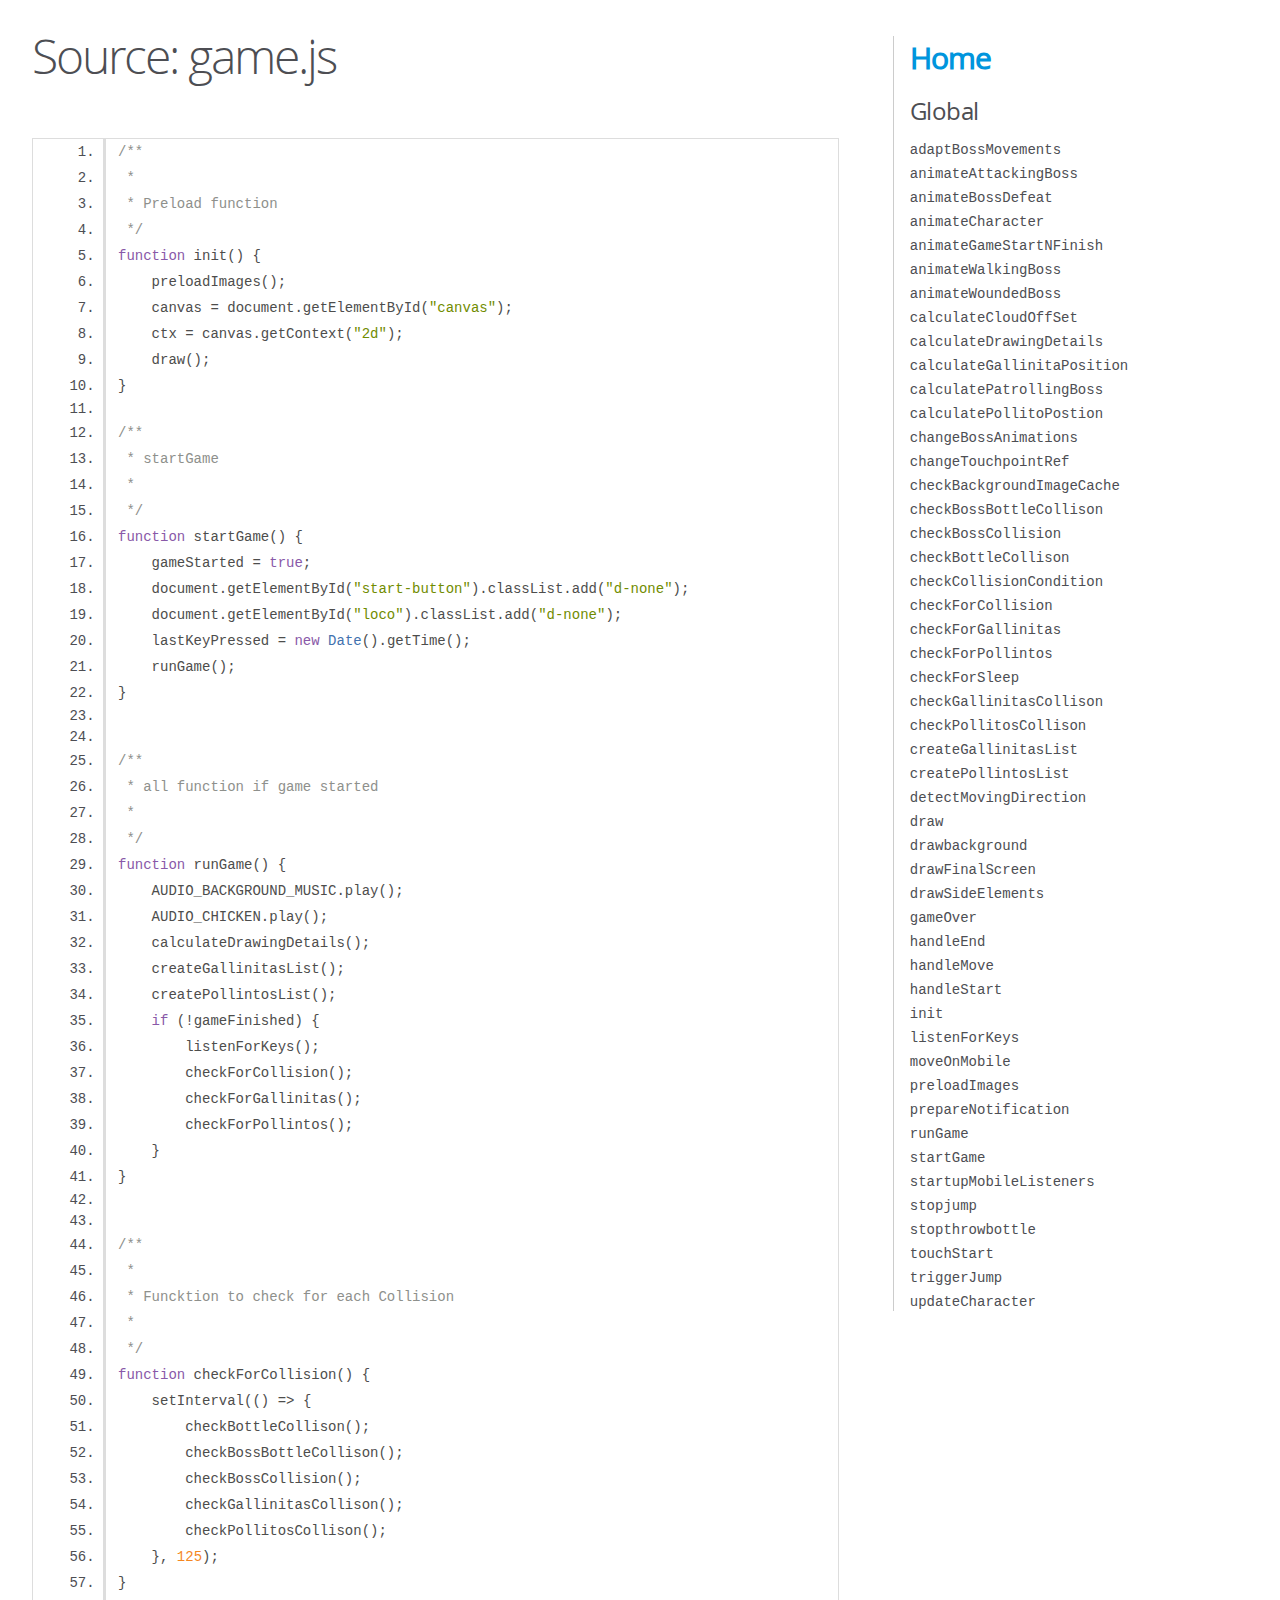
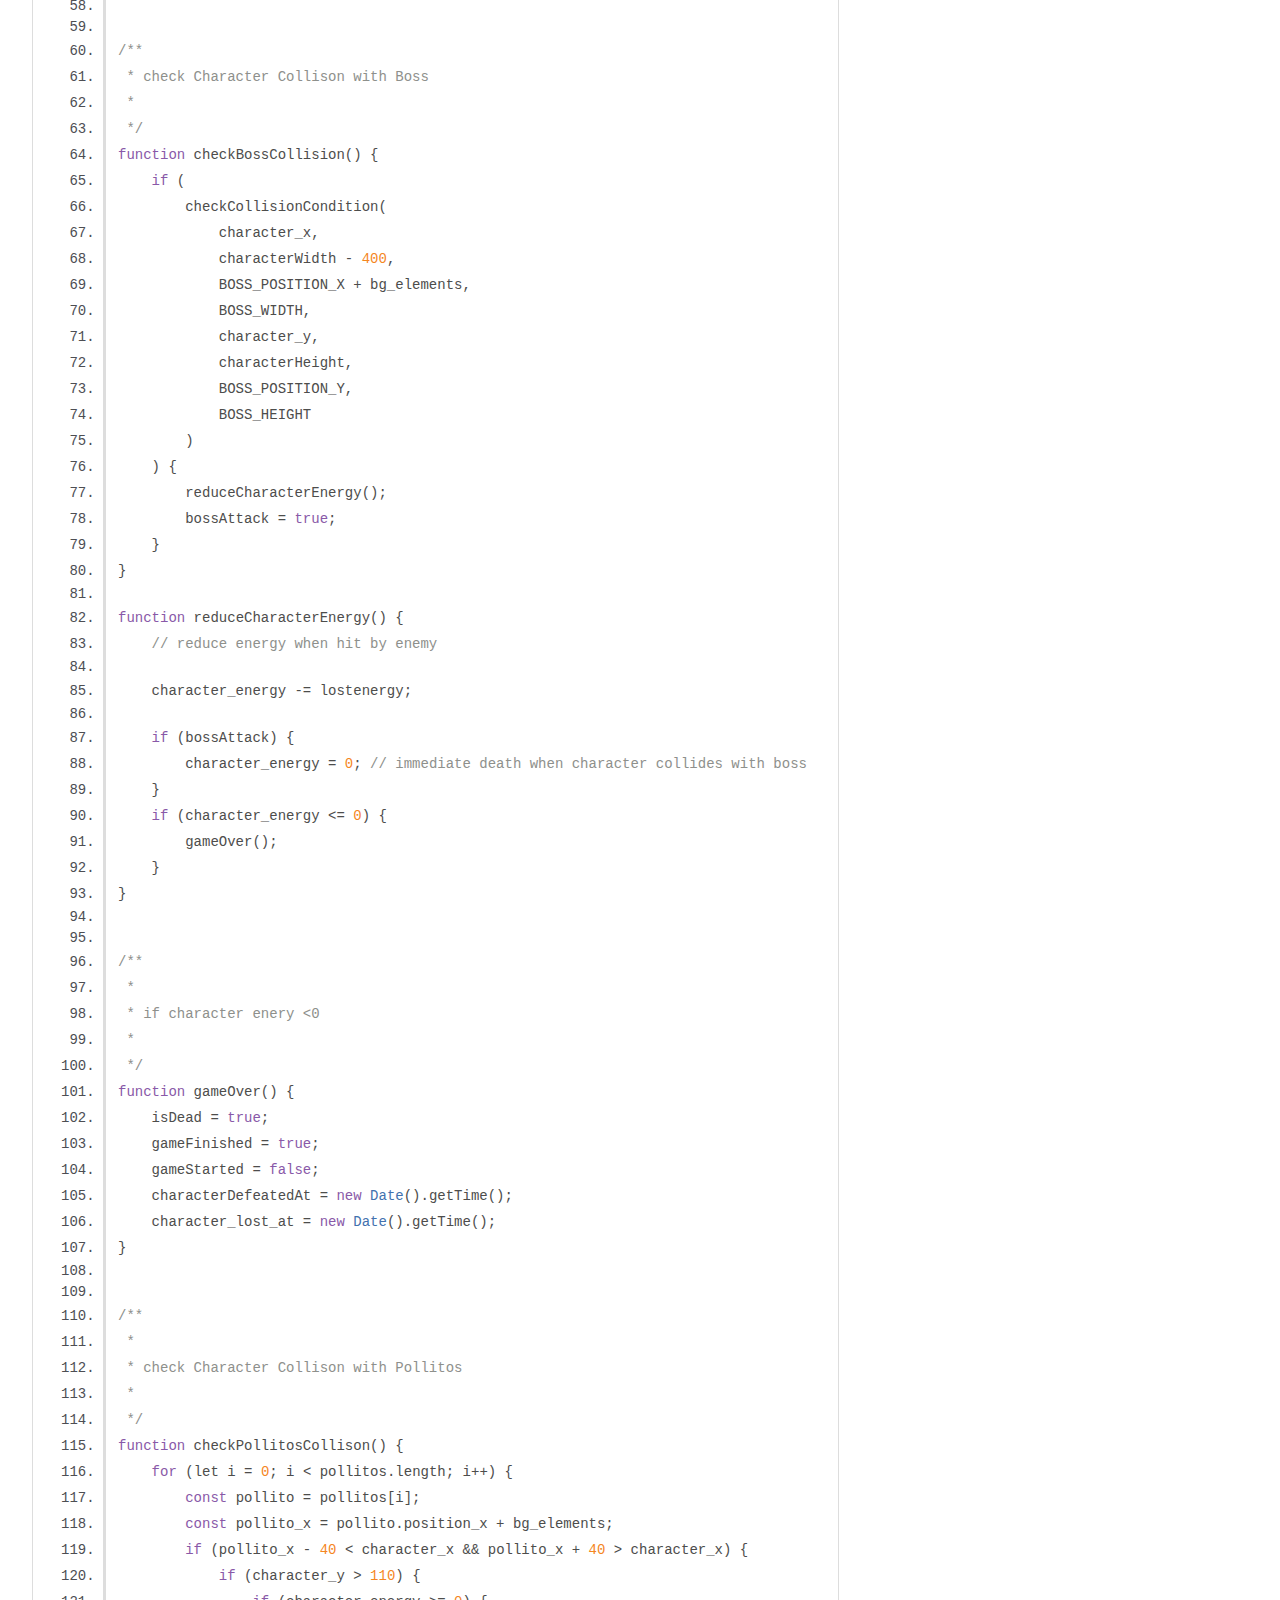
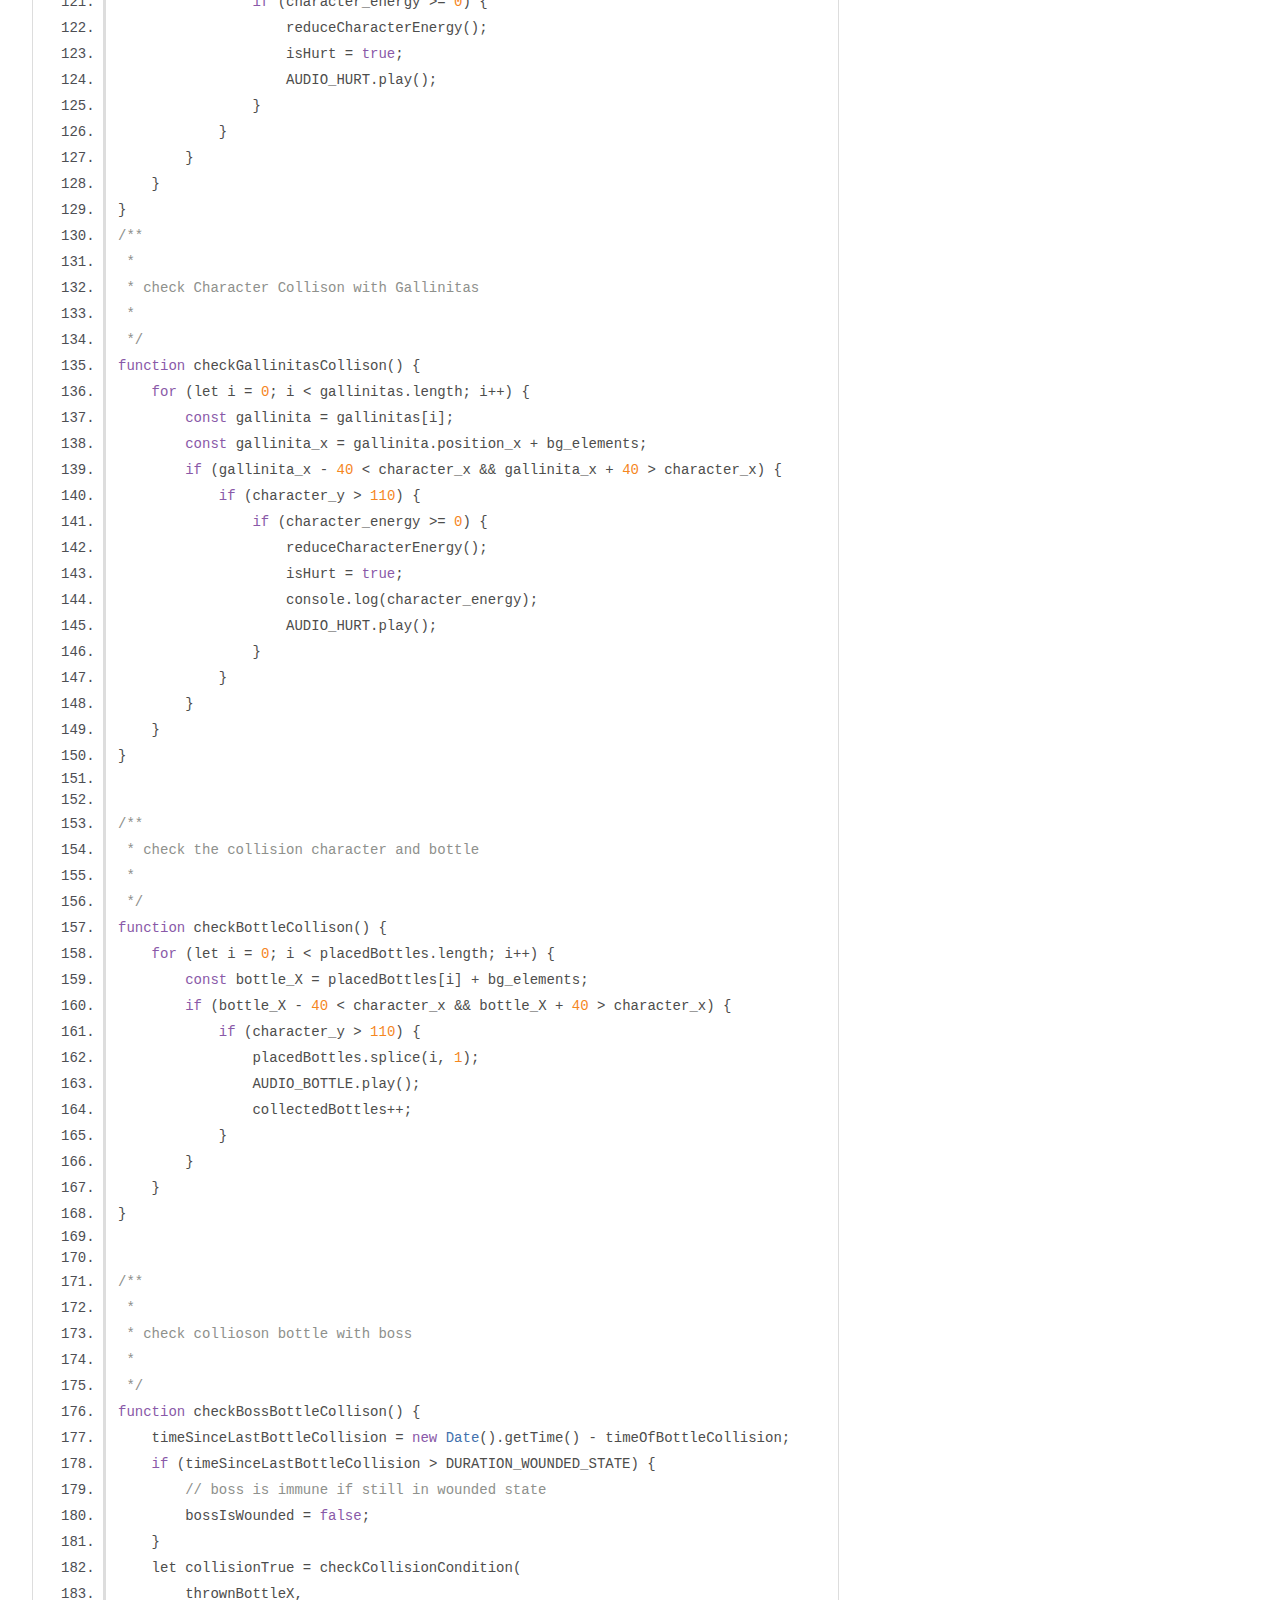
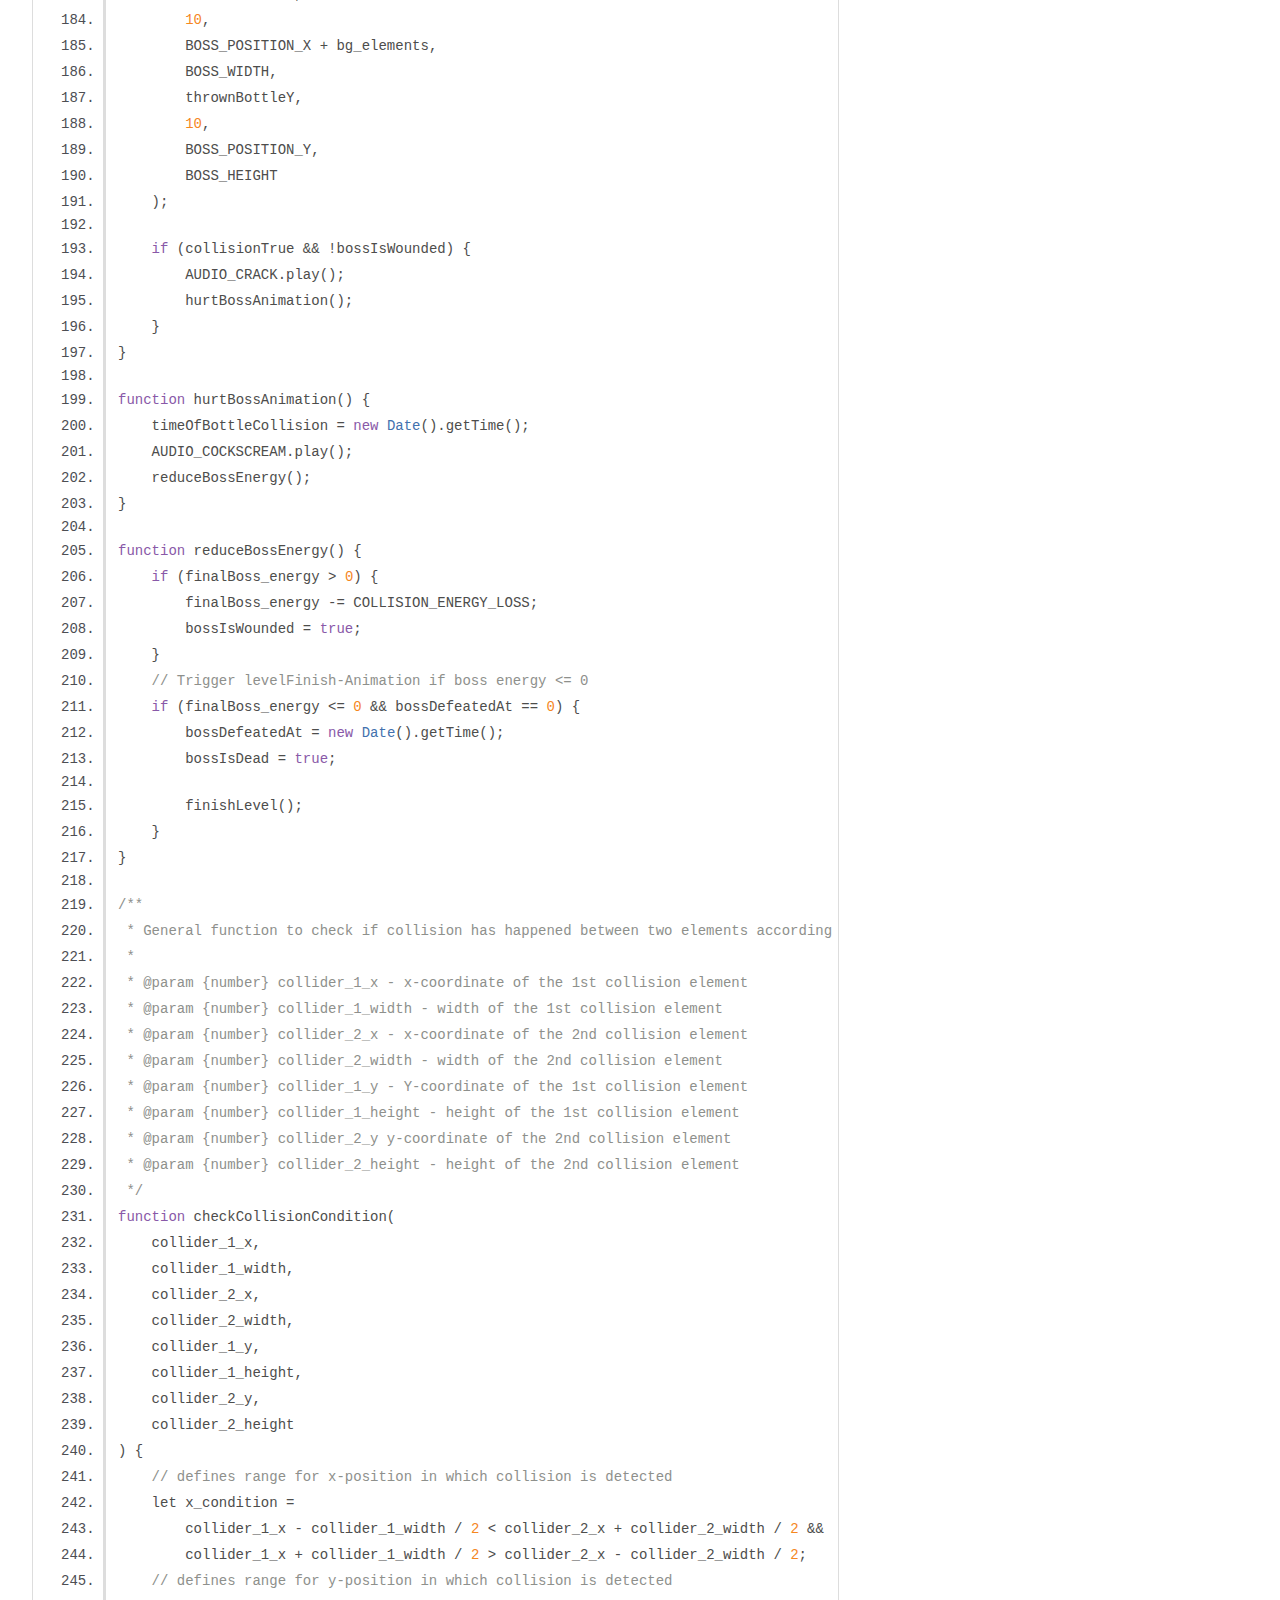
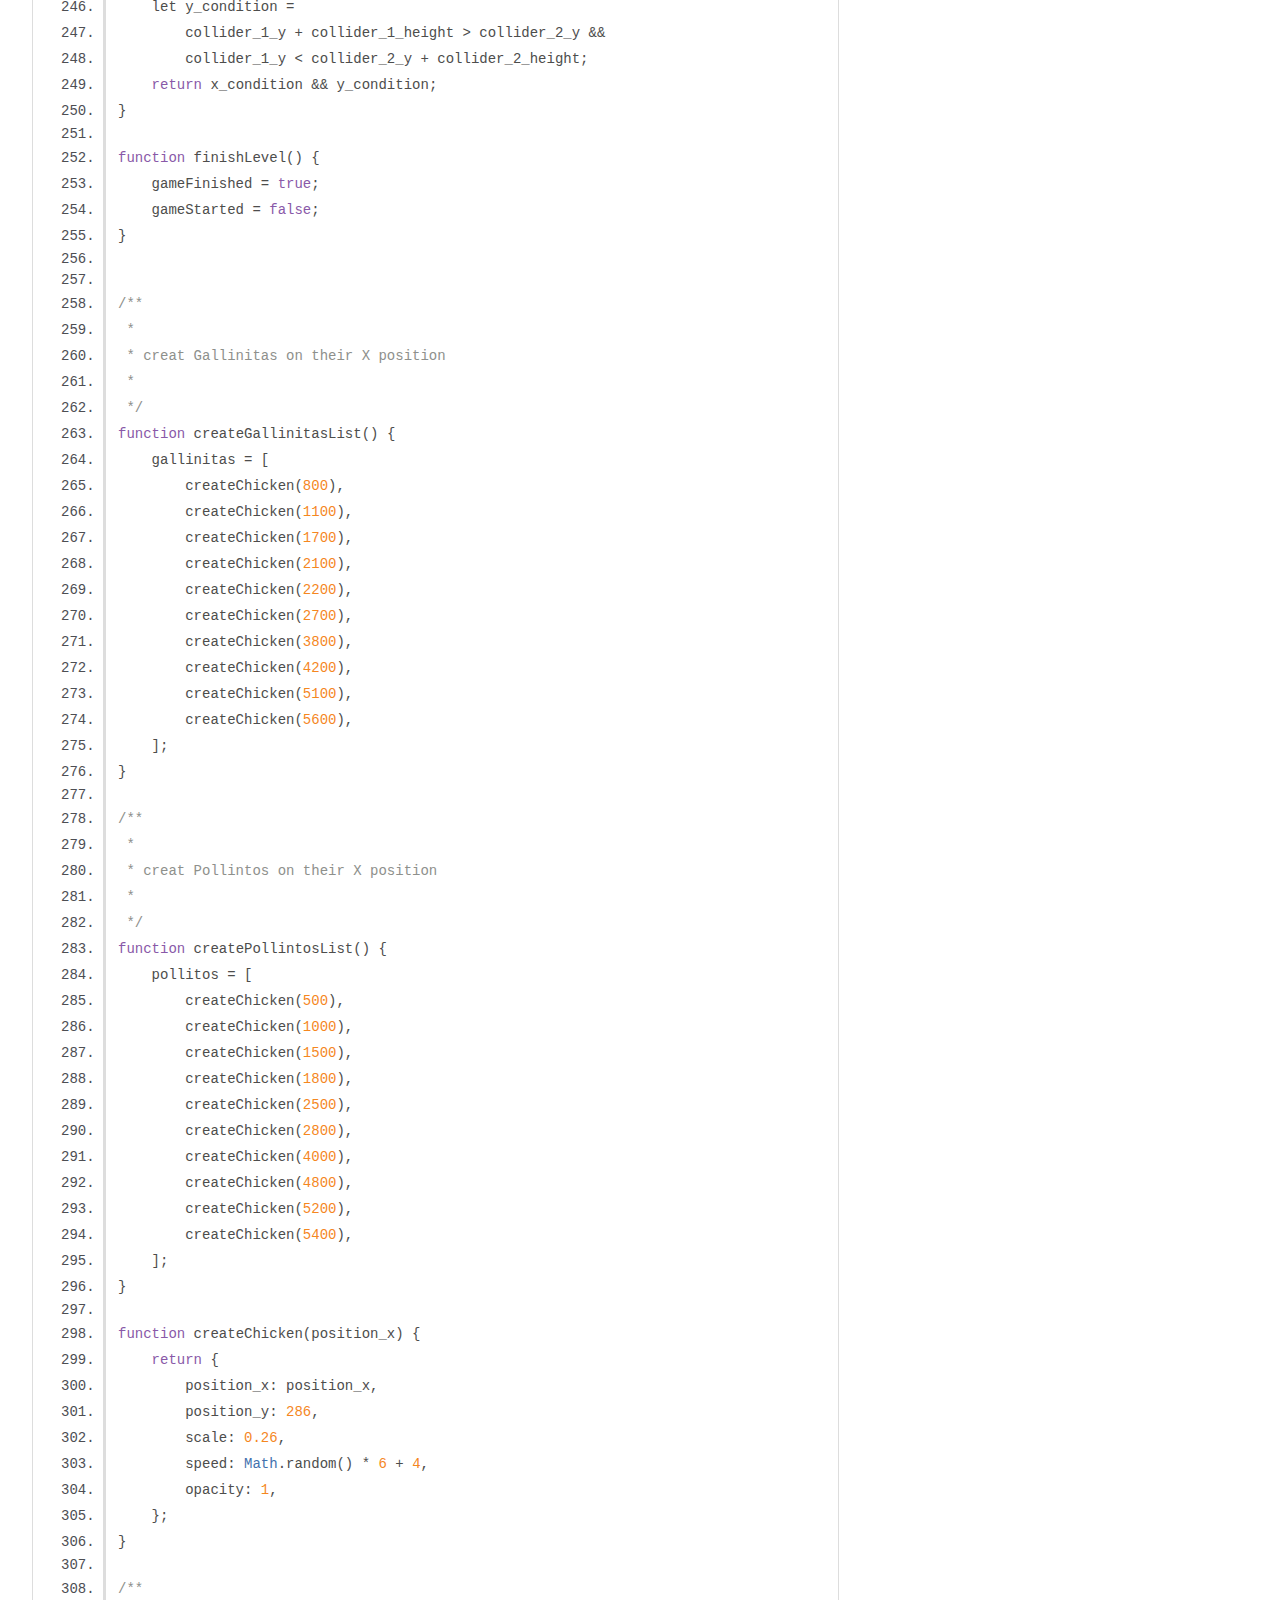
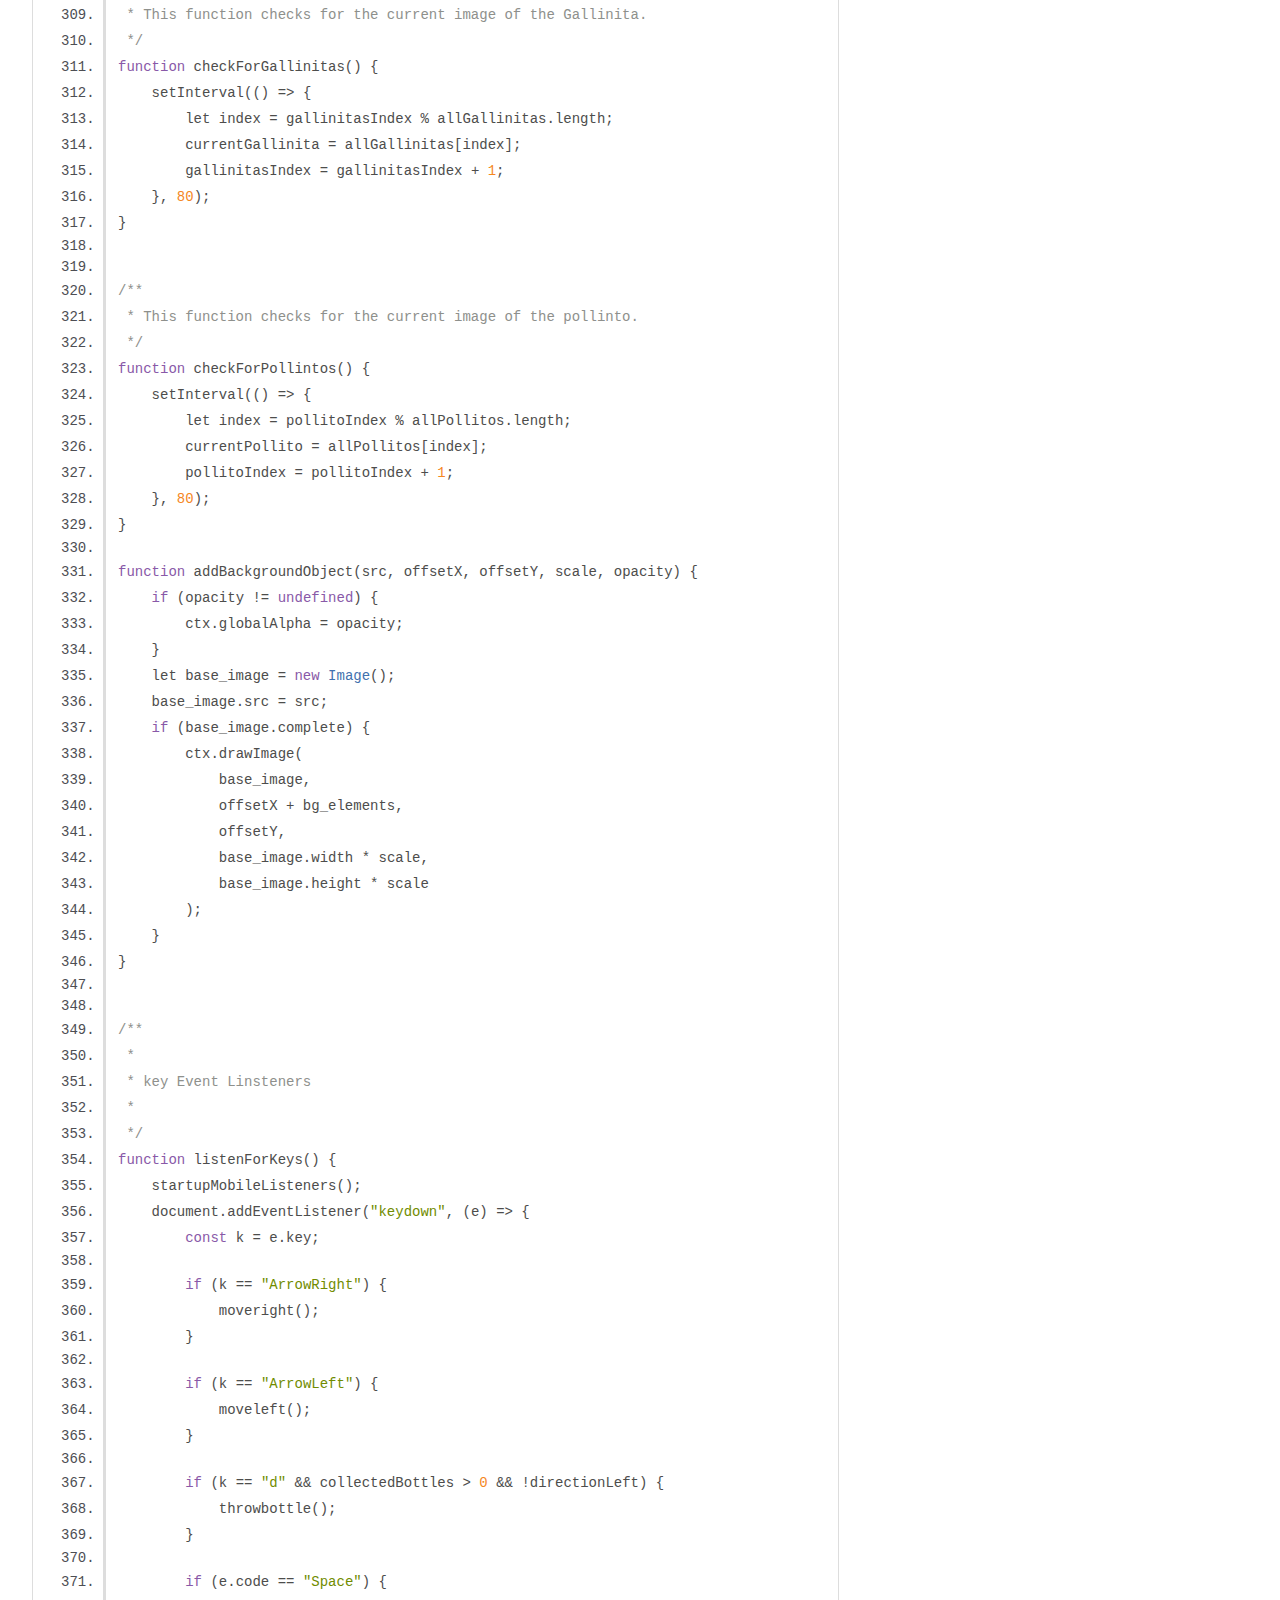
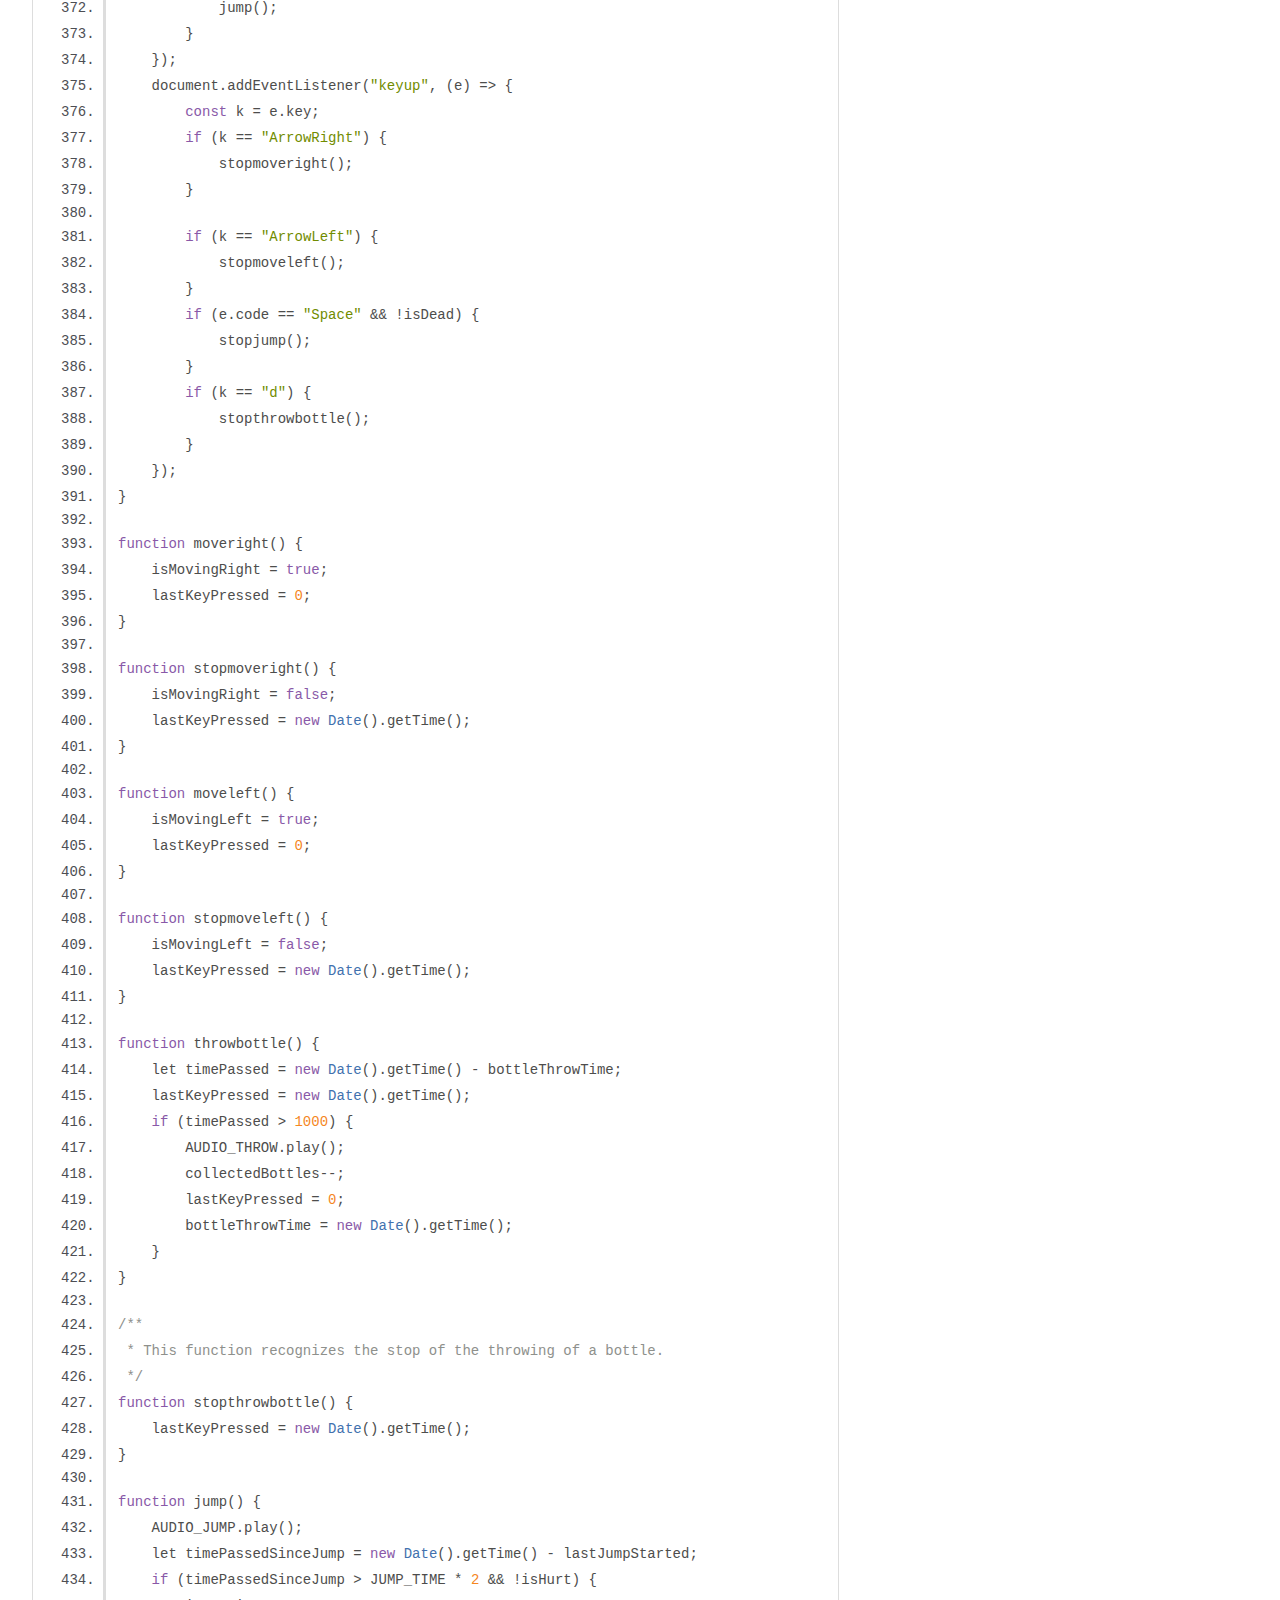
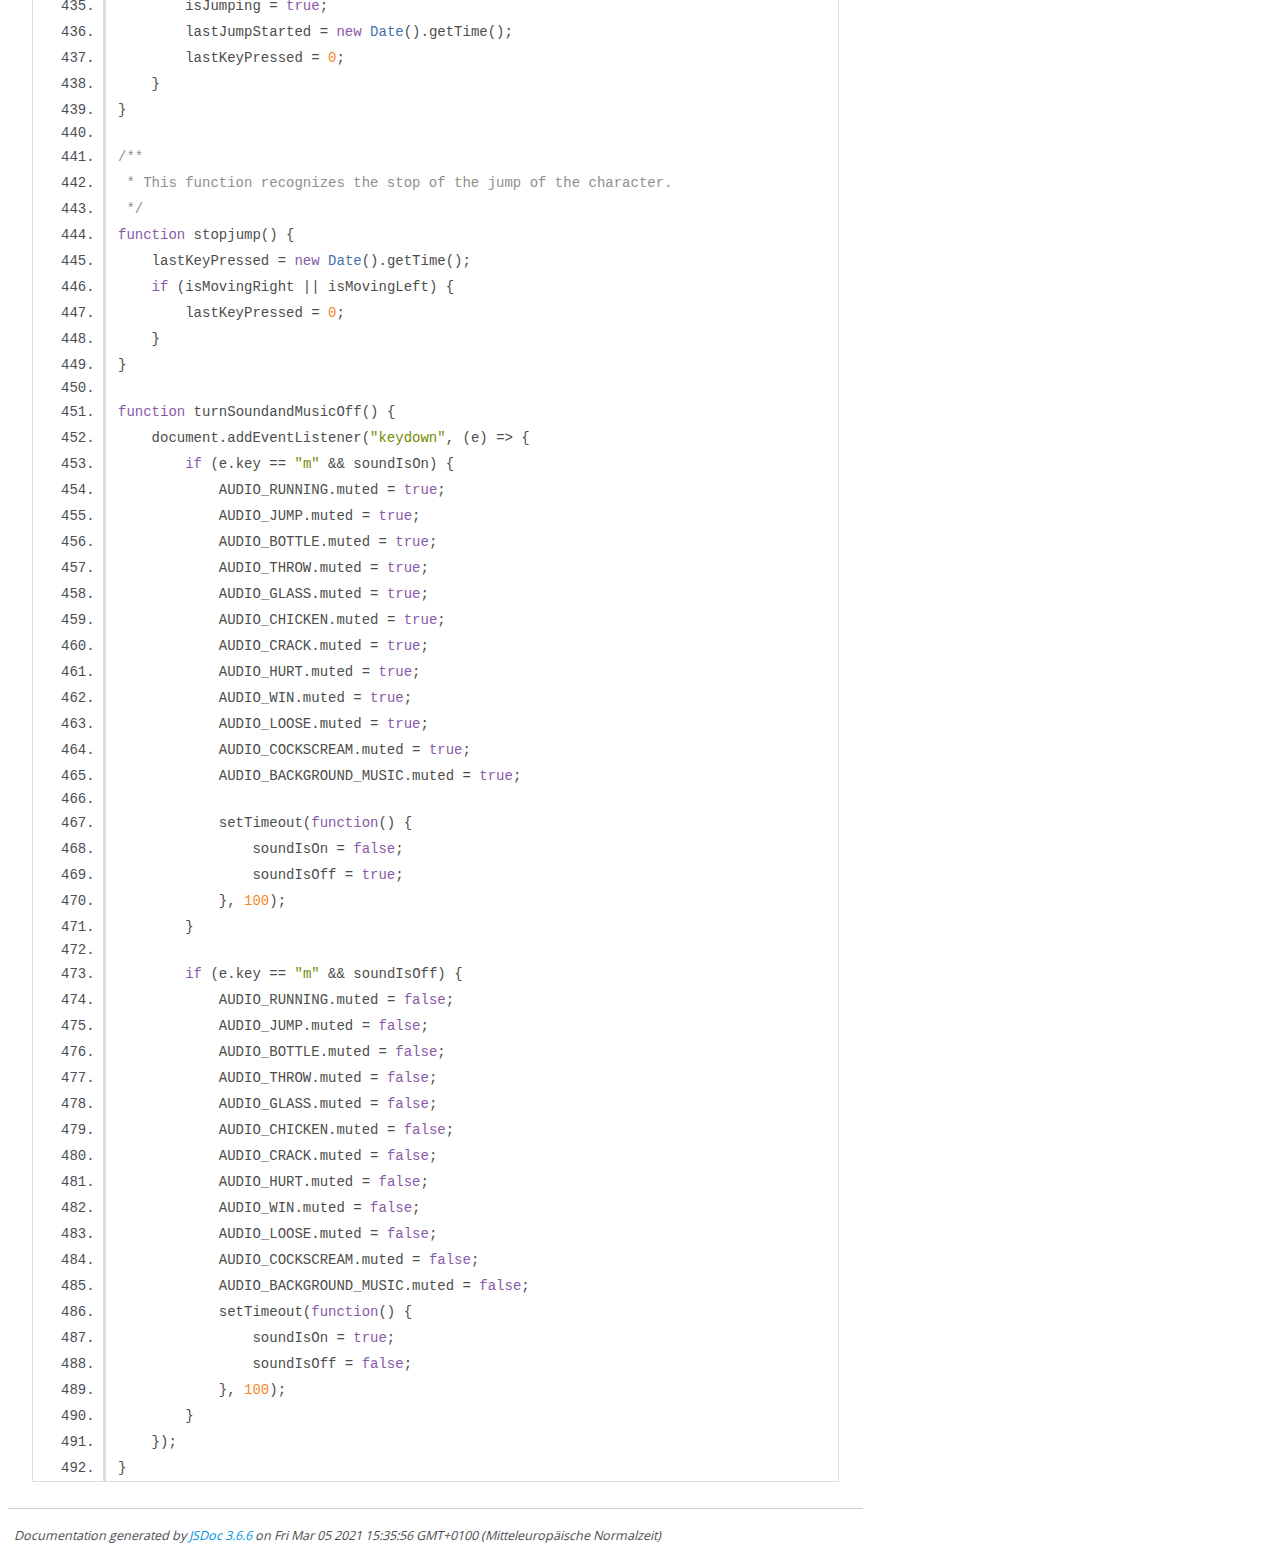
<file: js/out/game.js.html>
<!DOCTYPE html>
<html lang="en">
<head>
    <meta charset="utf-8">
    <title>JSDoc: Source: game.js</title>

    <script src="scripts/prettify/prettify.js"> </script>
    <script src="scripts/prettify/lang-css.js"> </script>
    <!--[if lt IE 9]>
      <script src="//html5shiv.googlecode.com/svn/trunk/html5.js"></script>
    <![endif]-->
    <link type="text/css" rel="stylesheet" href="styles/prettify-tomorrow.css">
    <link type="text/css" rel="stylesheet" href="styles/jsdoc-default.css">
</head>

<body>

<div id="main">

    <h1 class="page-title">Source: game.js</h1>

    



    
    <section>
        <article>
            <pre class="prettyprint source linenums"><code>/**
 * 
 * Preload function
 */
function init() {
    preloadImages();
    canvas = document.getElementById("canvas");
    ctx = canvas.getContext("2d");
    draw();
}

/**
 * startGame
 * 
 */
function startGame() {
    gameStarted = true;
    document.getElementById("start-button").classList.add("d-none");
    document.getElementById("loco").classList.add("d-none");
    lastKeyPressed = new Date().getTime();
    runGame();
}


/**
 * all function if game started
 * 
 */
function runGame() {
    AUDIO_BACKGROUND_MUSIC.play();
    AUDIO_CHICKEN.play();
    calculateDrawingDetails();
    createGallinitasList();
    createPollintosList();
    if (!gameFinished) {
        listenForKeys();
        checkForCollision();
        checkForGallinitas();
        checkForPollintos();
    }
}


/**
 * 
 * Funcktion to check for each Collision
 * 
 */
function checkForCollision() {
    setInterval(() => {
        checkBottleCollison();
        checkBossBottleCollison();
        checkBossCollision();
        checkGallinitasCollison();
        checkPollitosCollison();
    }, 125);
}


/**
 * check Character Collison with Boss
 * 
 */
function checkBossCollision() {
    if (
        checkCollisionCondition(
            character_x,
            characterWidth - 400,
            BOSS_POSITION_X + bg_elements,
            BOSS_WIDTH,
            character_y,
            characterHeight,
            BOSS_POSITION_Y,
            BOSS_HEIGHT
        )
    ) {
        reduceCharacterEnergy();
        bossAttack = true;
    }
}

function reduceCharacterEnergy() {
    // reduce energy when hit by enemy

    character_energy -= lostenergy;

    if (bossAttack) {
        character_energy = 0; // immediate death when character collides with boss
    }
    if (character_energy &lt;= 0) {
        gameOver();
    }
}


/**
 * 
 * if character enery &lt;0
 * 
 */
function gameOver() {
    isDead = true;
    gameFinished = true;
    gameStarted = false;
    characterDefeatedAt = new Date().getTime();
    character_lost_at = new Date().getTime();
}


/**
 * 
 * check Character Collison with Pollitos
 * 
 */
function checkPollitosCollison() {
    for (let i = 0; i &lt; pollitos.length; i++) {
        const pollito = pollitos[i];
        const pollito_x = pollito.position_x + bg_elements;
        if (pollito_x - 40 &lt; character_x &amp;&amp; pollito_x + 40 > character_x) {
            if (character_y > 110) {
                if (character_energy >= 0) {
                    reduceCharacterEnergy();
                    isHurt = true;
                    AUDIO_HURT.play();
                }
            }
        }
    }
}
/**
 * 
 * check Character Collison with Gallinitas
 * 
 */
function checkGallinitasCollison() {
    for (let i = 0; i &lt; gallinitas.length; i++) {
        const gallinita = gallinitas[i];
        const gallinita_x = gallinita.position_x + bg_elements;
        if (gallinita_x - 40 &lt; character_x &amp;&amp; gallinita_x + 40 > character_x) {
            if (character_y > 110) {
                if (character_energy >= 0) {
                    reduceCharacterEnergy();
                    isHurt = true;
                    console.log(character_energy);
                    AUDIO_HURT.play();
                }
            }
        }
    }
}


/**
 * check the collision character and bottle
 * 
 */
function checkBottleCollison() {
    for (let i = 0; i &lt; placedBottles.length; i++) {
        const bottle_X = placedBottles[i] + bg_elements;
        if (bottle_X - 40 &lt; character_x &amp;&amp; bottle_X + 40 > character_x) {
            if (character_y > 110) {
                placedBottles.splice(i, 1);
                AUDIO_BOTTLE.play();
                collectedBottles++;
            }
        }
    }
}


/**
 * 
 * check collioson bottle with boss
 * 
 */
function checkBossBottleCollison() {
    timeSinceLastBottleCollision = new Date().getTime() - timeOfBottleCollision;
    if (timeSinceLastBottleCollision > DURATION_WOUNDED_STATE) {
        // boss is immune if still in wounded state
        bossIsWounded = false;
    }
    let collisionTrue = checkCollisionCondition(
        thrownBottleX,
        10,
        BOSS_POSITION_X + bg_elements,
        BOSS_WIDTH,
        thrownBottleY,
        10,
        BOSS_POSITION_Y,
        BOSS_HEIGHT
    );

    if (collisionTrue &amp;&amp; !bossIsWounded) {
        AUDIO_CRACK.play();
        hurtBossAnimation();
    }
}

function hurtBossAnimation() {
    timeOfBottleCollision = new Date().getTime();
    AUDIO_COCKSCREAM.play();
    reduceBossEnergy();
}

function reduceBossEnergy() {
    if (finalBoss_energy > 0) {
        finalBoss_energy -= COLLISION_ENERGY_LOSS;
        bossIsWounded = true;
    }
    // Trigger levelFinish-Animation if boss energy &lt;= 0
    if (finalBoss_energy &lt;= 0 &amp;&amp; bossDefeatedAt == 0) {
        bossDefeatedAt = new Date().getTime();
        bossIsDead = true;

        finishLevel();
    }
}

/**
 * General function to check if collision has happened between two elements according to x- &amp; y-coordinates
 *
 * @param {number} collider_1_x - x-coordinate of the 1st collision element
 * @param {number} collider_1_width - width of the 1st collision element
 * @param {number} collider_2_x - x-coordinate of the 2nd collision element
 * @param {number} collider_2_width - width of the 2nd collision element
 * @param {number} collider_1_y - Y-coordinate of the 1st collision element
 * @param {number} collider_1_height - height of the 1st collision element
 * @param {number} collider_2_y y-coordinate of the 2nd collision element
 * @param {number} collider_2_height - height of the 2nd collision element
 */
function checkCollisionCondition(
    collider_1_x,
    collider_1_width,
    collider_2_x,
    collider_2_width,
    collider_1_y,
    collider_1_height,
    collider_2_y,
    collider_2_height
) {
    // defines range for x-position in which collision is detected
    let x_condition =
        collider_1_x - collider_1_width / 2 &lt; collider_2_x + collider_2_width / 2 &amp;&amp;
        collider_1_x + collider_1_width / 2 > collider_2_x - collider_2_width / 2;
    // defines range for y-position in which collision is detected
    let y_condition =
        collider_1_y + collider_1_height > collider_2_y &amp;&amp;
        collider_1_y &lt; collider_2_y + collider_2_height;
    return x_condition &amp;&amp; y_condition;
}

function finishLevel() {
    gameFinished = true;
    gameStarted = false;
}


/**
 * 
 * creat Gallinitas on their X position
 * 
 */
function createGallinitasList() {
    gallinitas = [
        createChicken(800),
        createChicken(1100),
        createChicken(1700),
        createChicken(2100),
        createChicken(2200),
        createChicken(2700),
        createChicken(3800),
        createChicken(4200),
        createChicken(5100),
        createChicken(5600),
    ];
}

/**
 * 
 * creat Pollintos on their X position
 * 
 */
function createPollintosList() {
    pollitos = [
        createChicken(500),
        createChicken(1000),
        createChicken(1500),
        createChicken(1800),
        createChicken(2500),
        createChicken(2800),
        createChicken(4000),
        createChicken(4800),
        createChicken(5200),
        createChicken(5400),
    ];
}

function createChicken(position_x) {
    return {
        position_x: position_x,
        position_y: 286,
        scale: 0.26,
        speed: Math.random() * 6 + 4,
        opacity: 1,
    };
}

/**
 * This function checks for the current image of the Gallinita.
 */
function checkForGallinitas() {
    setInterval(() => {
        let index = gallinitasIndex % allGallinitas.length;
        currentGallinita = allGallinitas[index];
        gallinitasIndex = gallinitasIndex + 1;
    }, 80);
}


/**
 * This function checks for the current image of the pollinto.
 */
function checkForPollintos() {
    setInterval(() => {
        let index = pollitoIndex % allPollitos.length;
        currentPollito = allPollitos[index];
        pollitoIndex = pollitoIndex + 1;
    }, 80);
}

function addBackgroundObject(src, offsetX, offsetY, scale, opacity) {
    if (opacity != undefined) {
        ctx.globalAlpha = opacity;
    }
    let base_image = new Image();
    base_image.src = src;
    if (base_image.complete) {
        ctx.drawImage(
            base_image,
            offsetX + bg_elements,
            offsetY,
            base_image.width * scale,
            base_image.height * scale
        );
    }
}


/**
 * 
 * key Event Linsteners
 * 
 */
function listenForKeys() {
    startupMobileListeners();
    document.addEventListener("keydown", (e) => {
        const k = e.key;

        if (k == "ArrowRight") {
            moveright();
        }

        if (k == "ArrowLeft") {
            moveleft();
        }

        if (k == "d" &amp;&amp; collectedBottles > 0 &amp;&amp; !directionLeft) {
            throwbottle();
        }

        if (e.code == "Space") {
            jump();
        }
    });
    document.addEventListener("keyup", (e) => {
        const k = e.key;
        if (k == "ArrowRight") {
            stopmoveright();
        }

        if (k == "ArrowLeft") {
            stopmoveleft();
        }
        if (e.code == "Space" &amp;&amp; !isDead) {
            stopjump();
        }
        if (k == "d") {
            stopthrowbottle();
        }
    });
}

function moveright() {
    isMovingRight = true;
    lastKeyPressed = 0;
}

function stopmoveright() {
    isMovingRight = false;
    lastKeyPressed = new Date().getTime();
}

function moveleft() {
    isMovingLeft = true;
    lastKeyPressed = 0;
}

function stopmoveleft() {
    isMovingLeft = false;
    lastKeyPressed = new Date().getTime();
}

function throwbottle() {
    let timePassed = new Date().getTime() - bottleThrowTime;
    lastKeyPressed = new Date().getTime();
    if (timePassed > 1000) {
        AUDIO_THROW.play();
        collectedBottles--;
        lastKeyPressed = 0;
        bottleThrowTime = new Date().getTime();
    }
}

/**
 * This function recognizes the stop of the throwing of a bottle.
 */
function stopthrowbottle() {
    lastKeyPressed = new Date().getTime();
}

function jump() {
    AUDIO_JUMP.play();
    let timePassedSinceJump = new Date().getTime() - lastJumpStarted;
    if (timePassedSinceJump > JUMP_TIME * 2 &amp;&amp; !isHurt) {
        isJumping = true;
        lastJumpStarted = new Date().getTime();
        lastKeyPressed = 0;
    }
}

/**
 * This function recognizes the stop of the jump of the character.
 */
function stopjump() {
    lastKeyPressed = new Date().getTime();
    if (isMovingRight || isMovingLeft) {
        lastKeyPressed = 0;
    }
}

function turnSoundandMusicOff() {
    document.addEventListener("keydown", (e) => {
        if (e.key == "m" &amp;&amp; soundIsOn) {
            AUDIO_RUNNING.muted = true;
            AUDIO_JUMP.muted = true;
            AUDIO_BOTTLE.muted = true;
            AUDIO_THROW.muted = true;
            AUDIO_GLASS.muted = true;
            AUDIO_CHICKEN.muted = true;
            AUDIO_CRACK.muted = true;
            AUDIO_HURT.muted = true;
            AUDIO_WIN.muted = true;
            AUDIO_LOOSE.muted = true;
            AUDIO_COCKSCREAM.muted = true;
            AUDIO_BACKGROUND_MUSIC.muted = true;

            setTimeout(function() {
                soundIsOn = false;
                soundIsOff = true;
            }, 100);
        }

        if (e.key == "m" &amp;&amp; soundIsOff) {
            AUDIO_RUNNING.muted = false;
            AUDIO_JUMP.muted = false;
            AUDIO_BOTTLE.muted = false;
            AUDIO_THROW.muted = false;
            AUDIO_GLASS.muted = false;
            AUDIO_CHICKEN.muted = false;
            AUDIO_CRACK.muted = false;
            AUDIO_HURT.muted = false;
            AUDIO_WIN.muted = false;
            AUDIO_LOOSE.muted = false;
            AUDIO_COCKSCREAM.muted = false;
            AUDIO_BACKGROUND_MUSIC.muted = false;
            setTimeout(function() {
                soundIsOn = true;
                soundIsOff = false;
            }, 100);
        }
    });
}</code></pre>
        </article>
    </section>




</div>

<nav>
    <h2><a href="index.html">Home</a></h2><h3>Global</h3><ul><li><a href="global.html#adaptBossMovements">adaptBossMovements</a></li><li><a href="global.html#animateAttackingBoss">animateAttackingBoss</a></li><li><a href="global.html#animateBossDefeat">animateBossDefeat</a></li><li><a href="global.html#animateCharacter">animateCharacter</a></li><li><a href="global.html#animateGameStartNFinish">animateGameStartNFinish</a></li><li><a href="global.html#animateWalkingBoss">animateWalkingBoss</a></li><li><a href="global.html#animateWoundedBoss">animateWoundedBoss</a></li><li><a href="global.html#calculateCloudOffSet">calculateCloudOffSet</a></li><li><a href="global.html#calculateDrawingDetails">calculateDrawingDetails</a></li><li><a href="global.html#calculateGallinitaPosition">calculateGallinitaPosition</a></li><li><a href="global.html#calculatePatrollingBoss">calculatePatrollingBoss</a></li><li><a href="global.html#calculatePollitoPostion">calculatePollitoPostion</a></li><li><a href="global.html#changeBossAnimations">changeBossAnimations</a></li><li><a href="global.html#changeTouchpointRef">changeTouchpointRef</a></li><li><a href="global.html#checkBackgroundImageCache">checkBackgroundImageCache</a></li><li><a href="global.html#checkBossBottleCollison">checkBossBottleCollison</a></li><li><a href="global.html#checkBossCollision">checkBossCollision</a></li><li><a href="global.html#checkBottleCollison">checkBottleCollison</a></li><li><a href="global.html#checkCollisionCondition">checkCollisionCondition</a></li><li><a href="global.html#checkForCollision">checkForCollision</a></li><li><a href="global.html#checkForGallinitas">checkForGallinitas</a></li><li><a href="global.html#checkForPollintos">checkForPollintos</a></li><li><a href="global.html#checkForSleep">checkForSleep</a></li><li><a href="global.html#checkGallinitasCollison">checkGallinitasCollison</a></li><li><a href="global.html#checkPollitosCollison">checkPollitosCollison</a></li><li><a href="global.html#createGallinitasList">createGallinitasList</a></li><li><a href="global.html#createPollintosList">createPollintosList</a></li><li><a href="global.html#detectMovingDirection">detectMovingDirection</a></li><li><a href="global.html#draw">draw</a></li><li><a href="global.html#drawbackground">drawbackground</a></li><li><a href="global.html#drawFinalScreen">drawFinalScreen</a></li><li><a href="global.html#drawSideElements">drawSideElements</a></li><li><a href="global.html#gameOver">gameOver</a></li><li><a href="global.html#handleEnd">handleEnd</a></li><li><a href="global.html#handleMove">handleMove</a></li><li><a href="global.html#handleStart">handleStart</a></li><li><a href="global.html#init">init</a></li><li><a href="global.html#listenForKeys">listenForKeys</a></li><li><a href="global.html#moveOnMobile">moveOnMobile</a></li><li><a href="global.html#preloadImages">preloadImages</a></li><li><a href="global.html#prepareNotification">prepareNotification</a></li><li><a href="global.html#runGame">runGame</a></li><li><a href="global.html#startGame">startGame</a></li><li><a href="global.html#startupMobileListeners">startupMobileListeners</a></li><li><a href="global.html#stopjump">stopjump</a></li><li><a href="global.html#stopthrowbottle">stopthrowbottle</a></li><li><a href="global.html#touchStart">touchStart</a></li><li><a href="global.html#triggerJump">triggerJump</a></li><li><a href="global.html#updateCharacter">updateCharacter</a></li></ul>
</nav>

<br class="clear">

<footer>
    Documentation generated by <a href="https://github.com/jsdoc/jsdoc">JSDoc 3.6.6</a> on Fri Mar 05 2021 15:35:56 GMT+0100 (Mitteleuropäische Normalzeit)
</footer>

<script> prettyPrint(); </script>
<script src="scripts/linenumber.js"> </script>
</body>
</html>
</file>
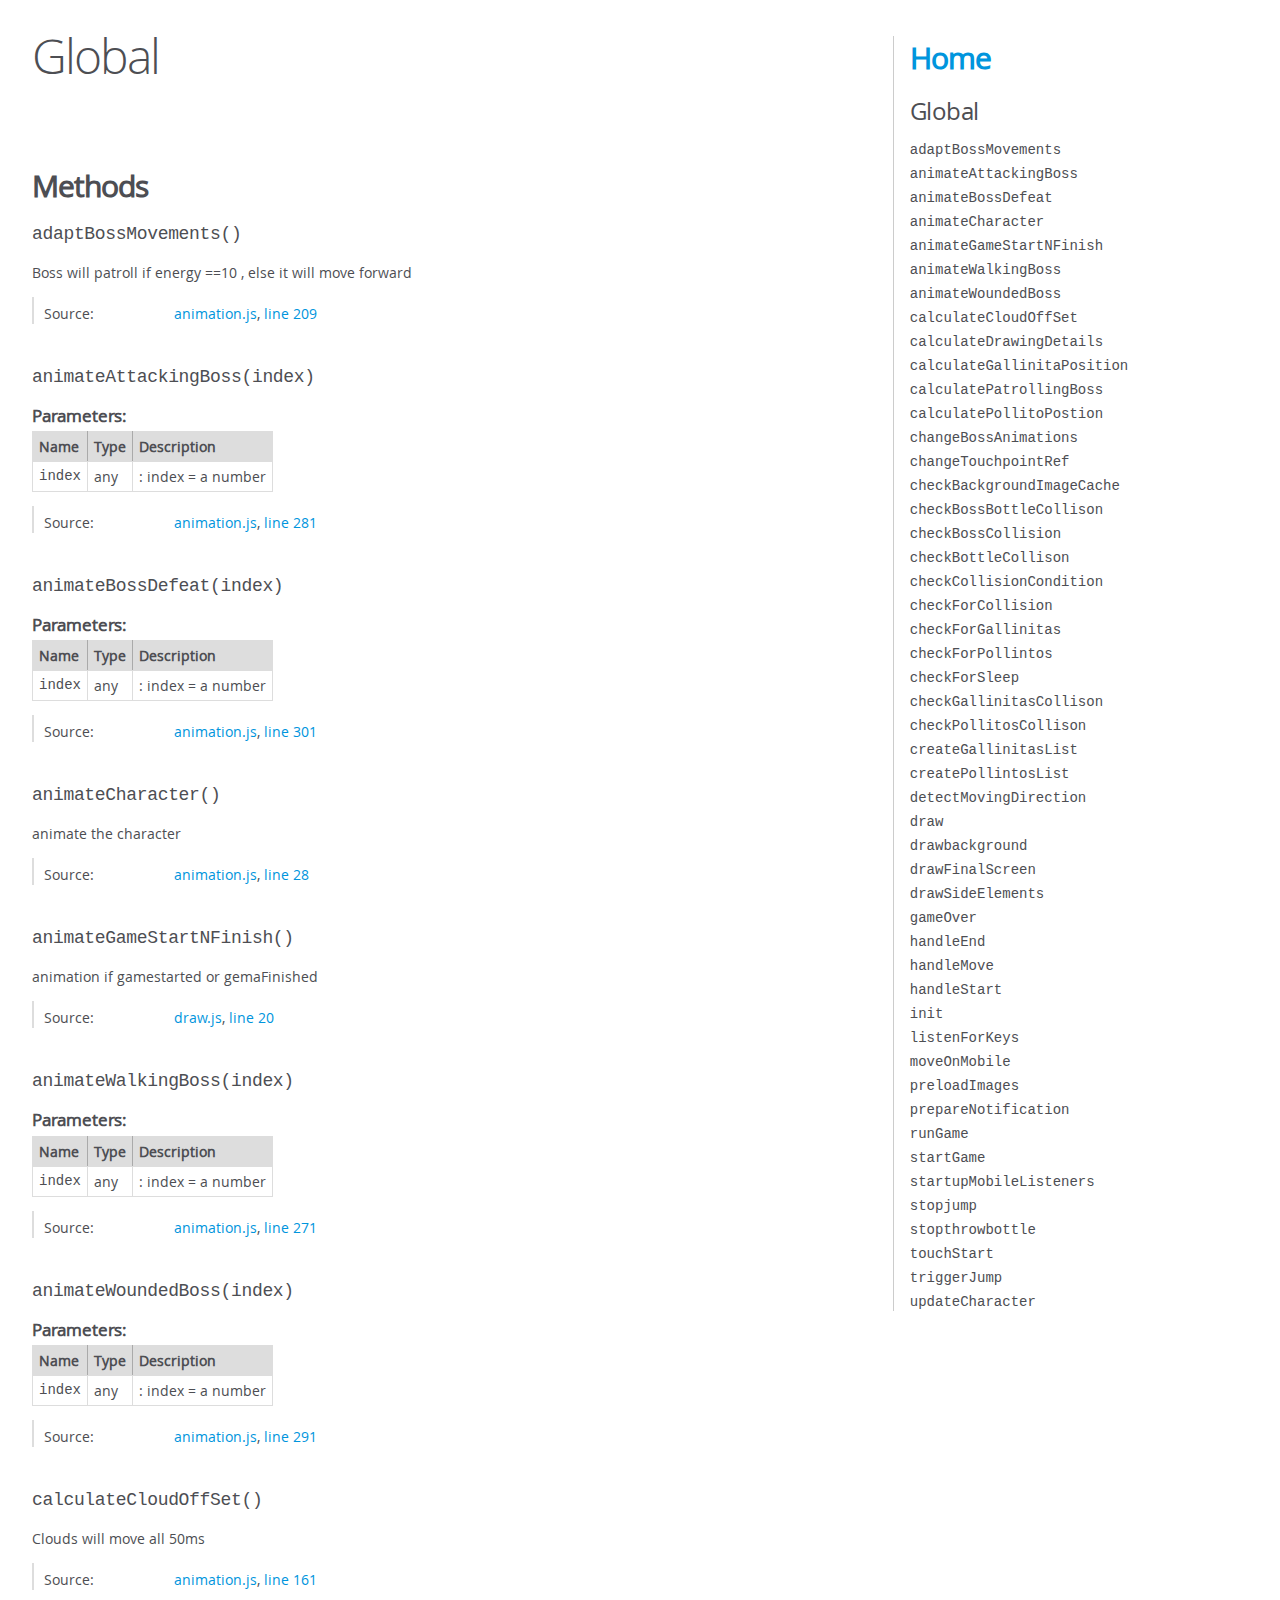
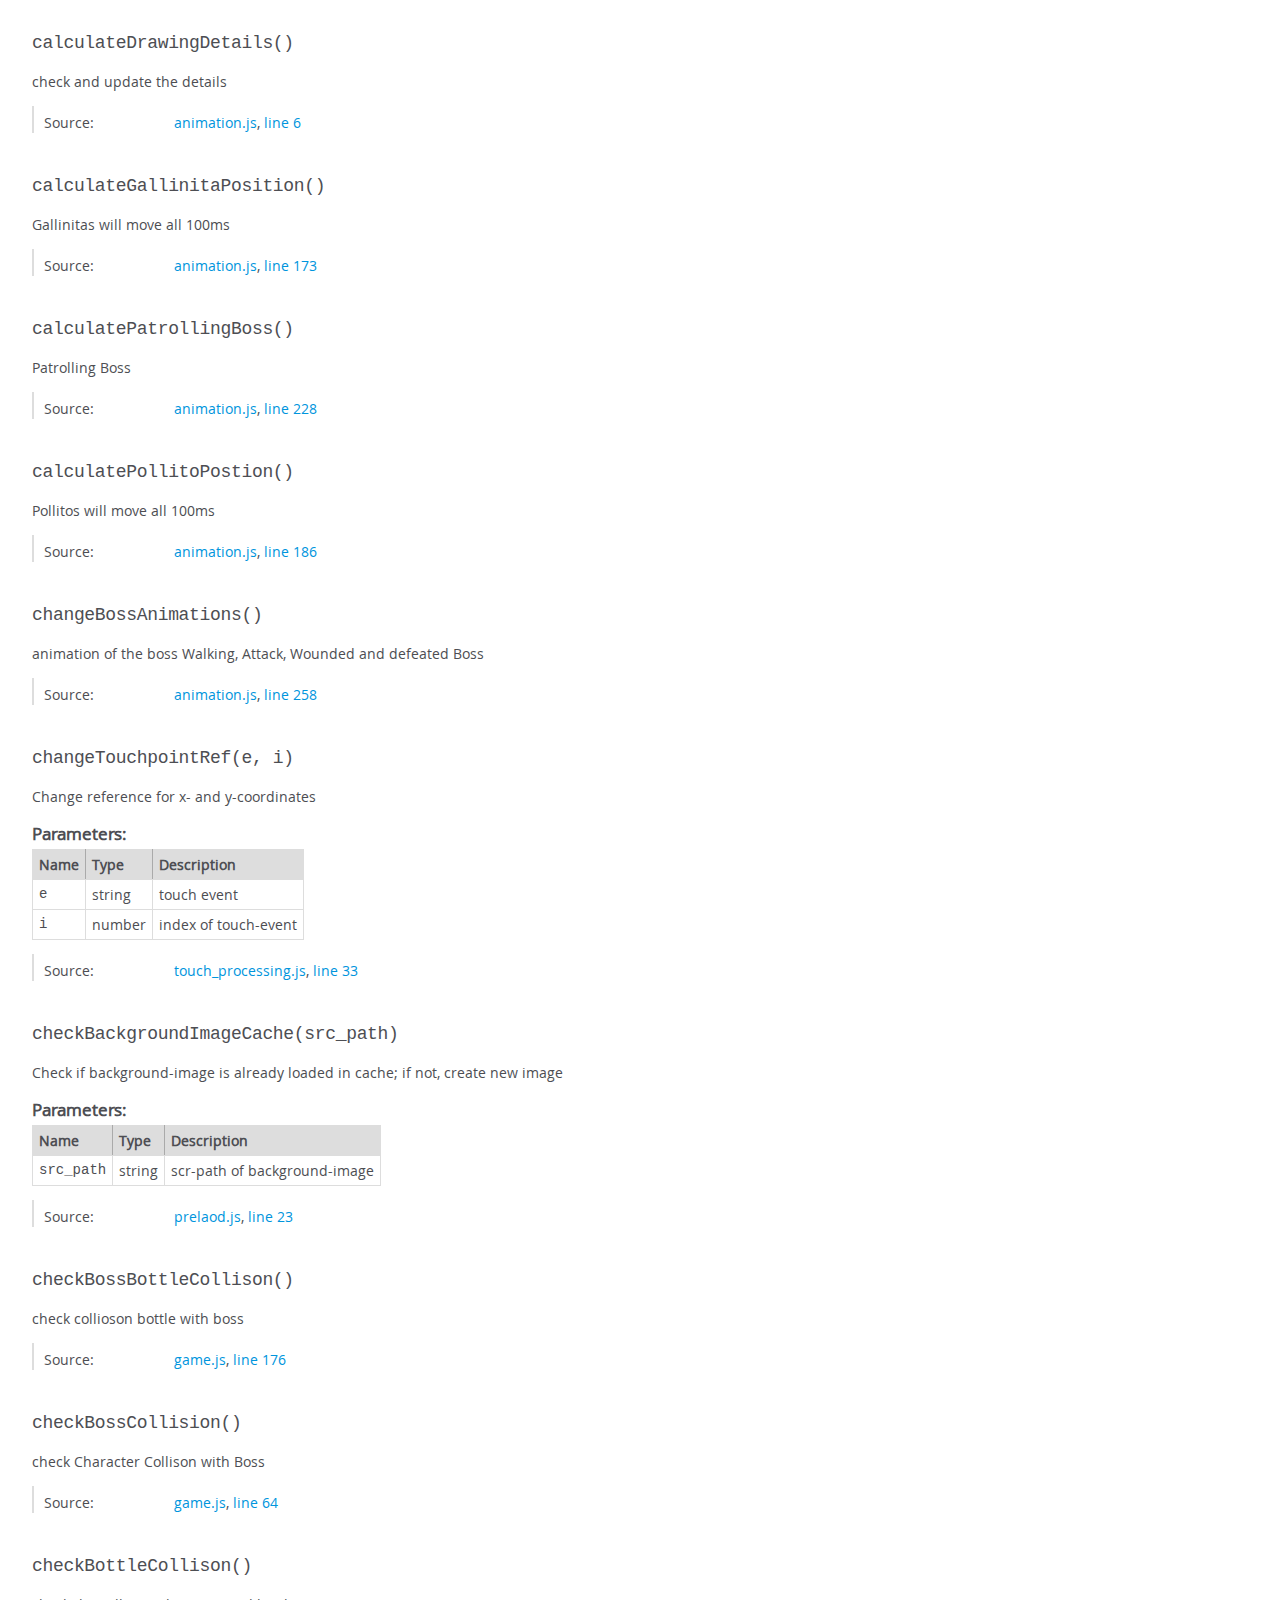
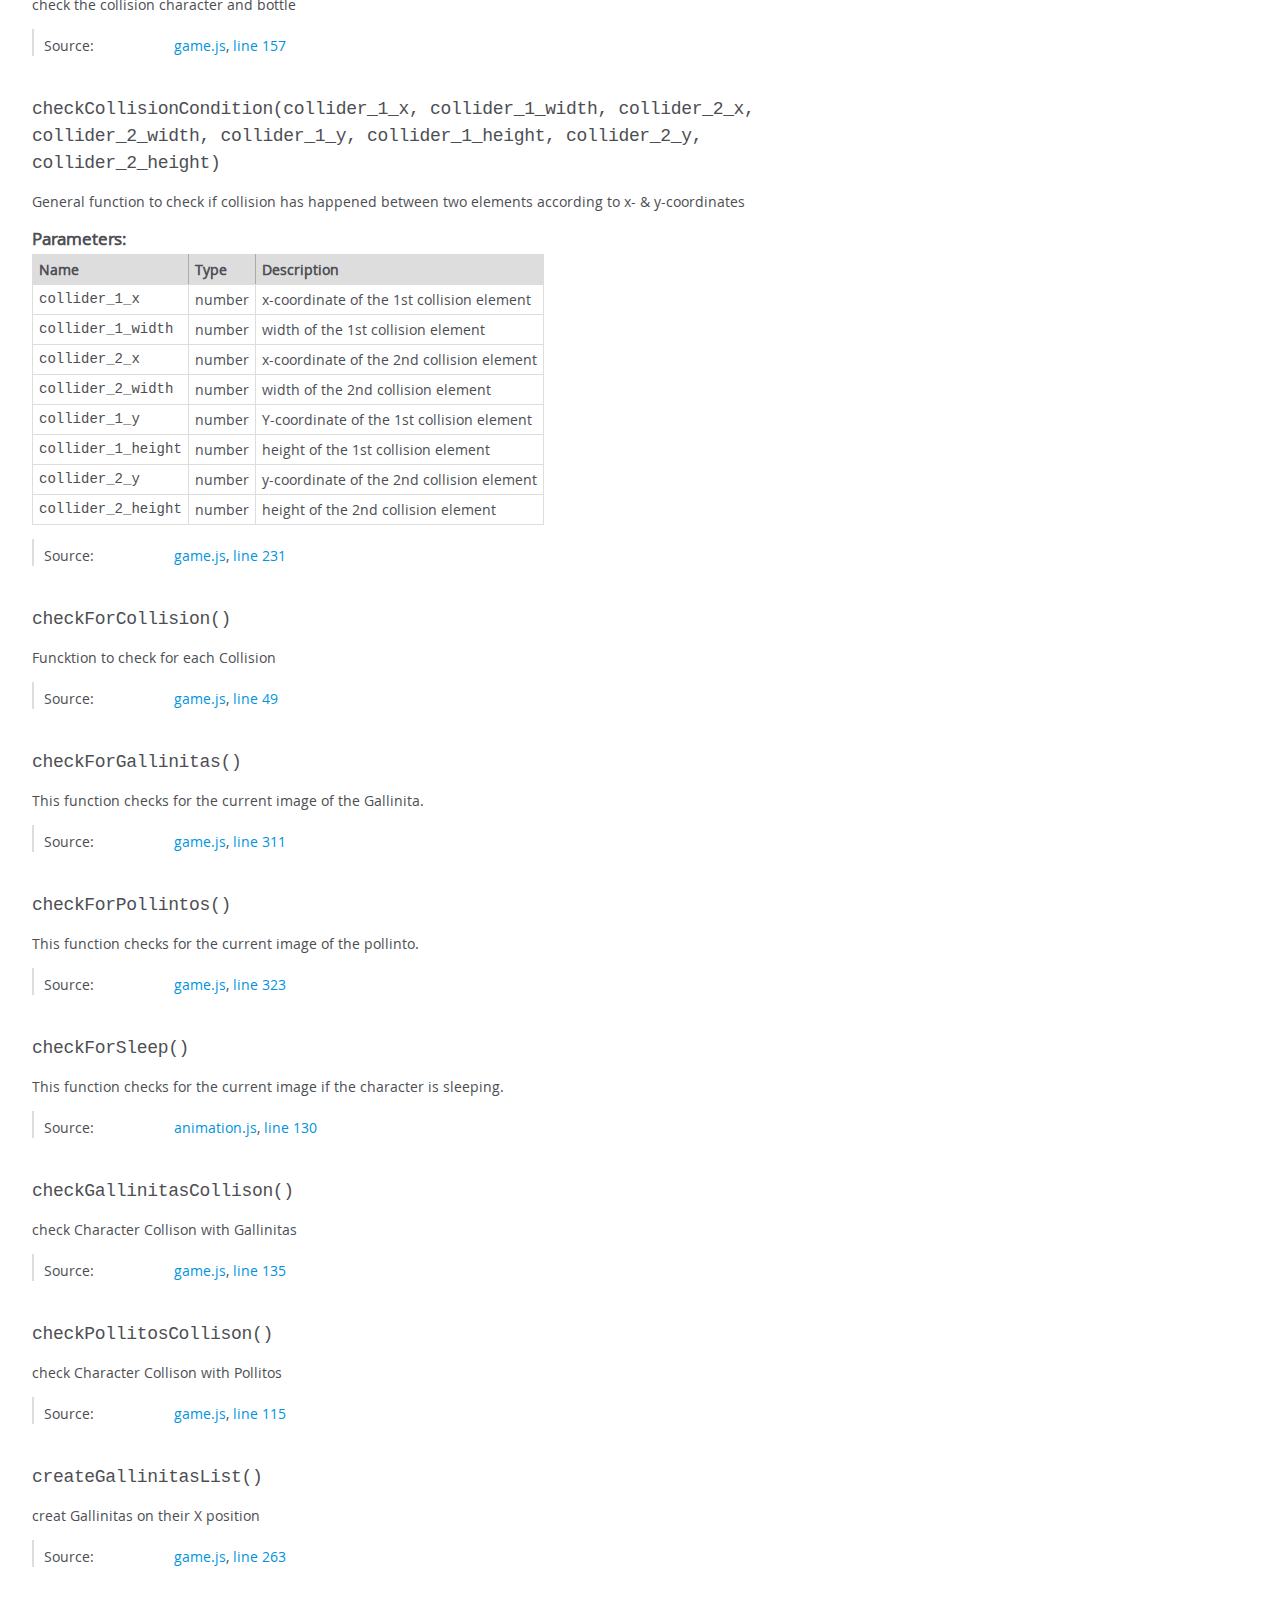
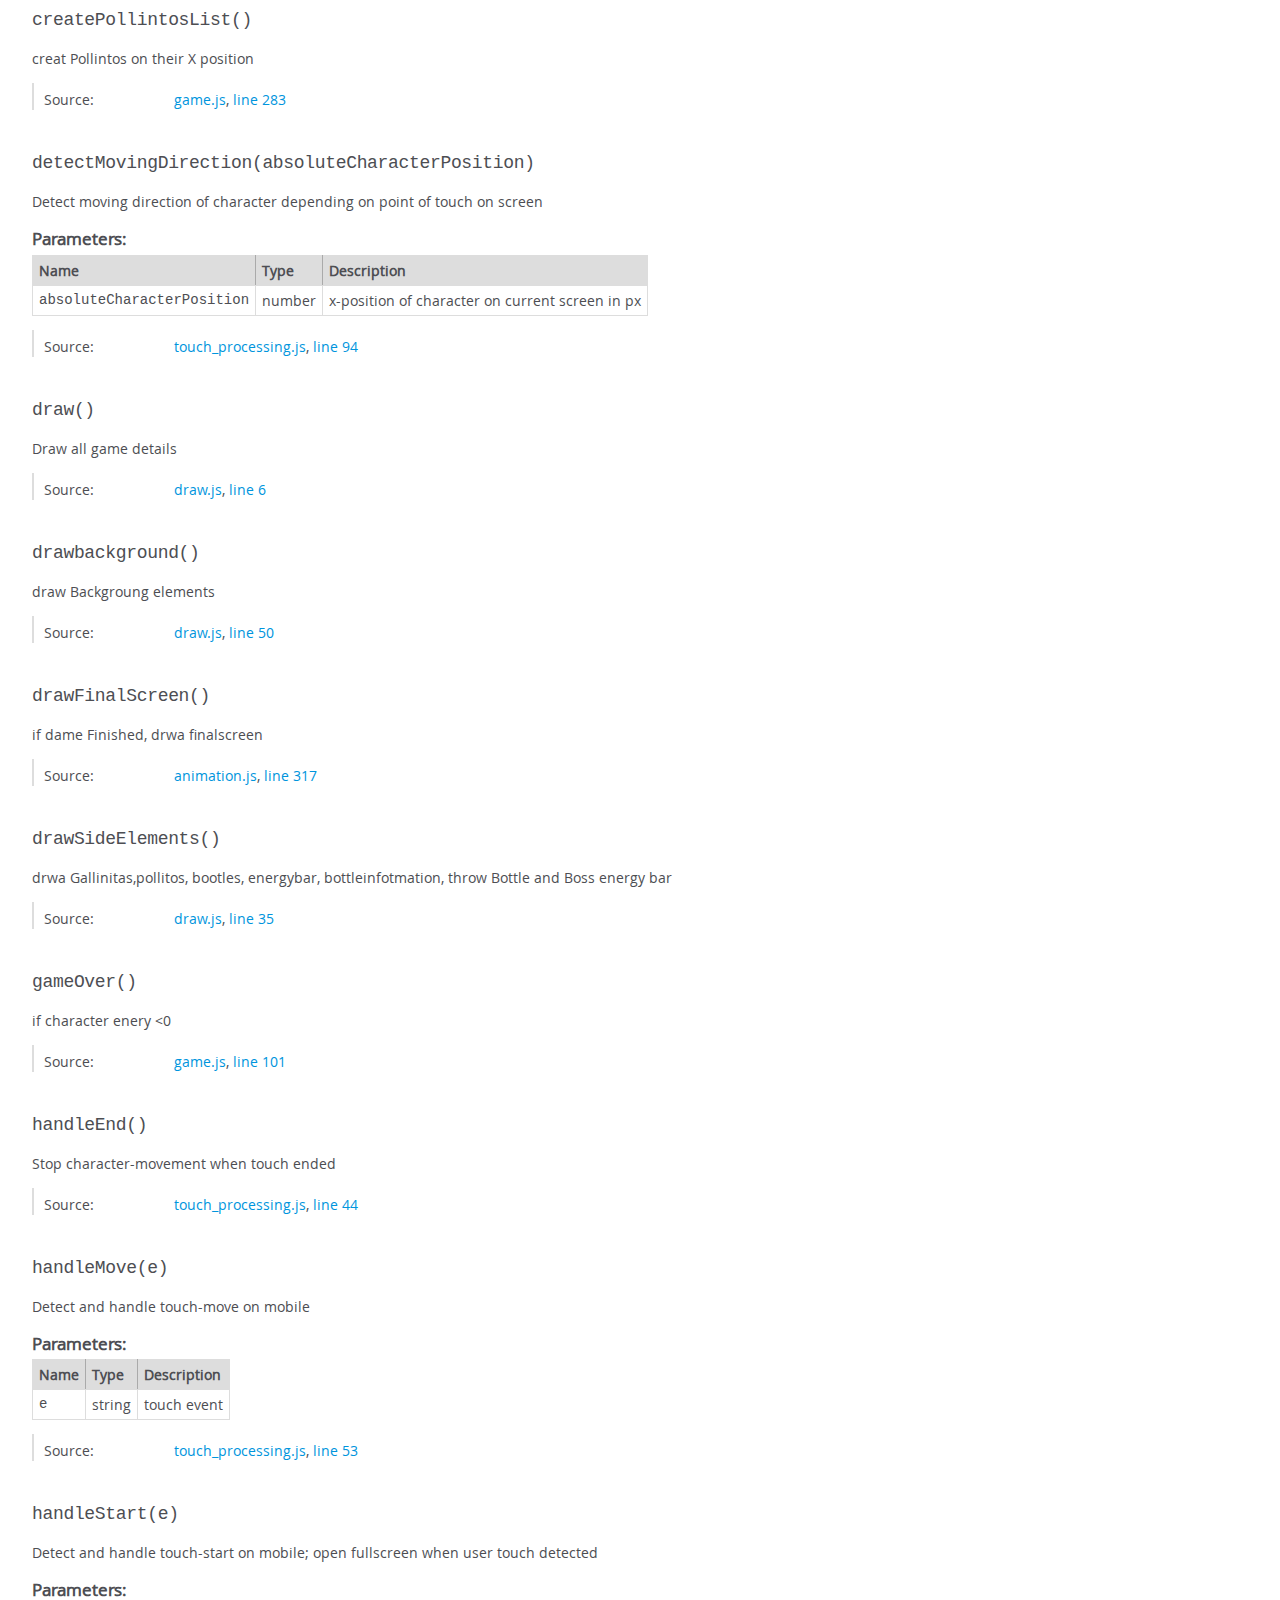
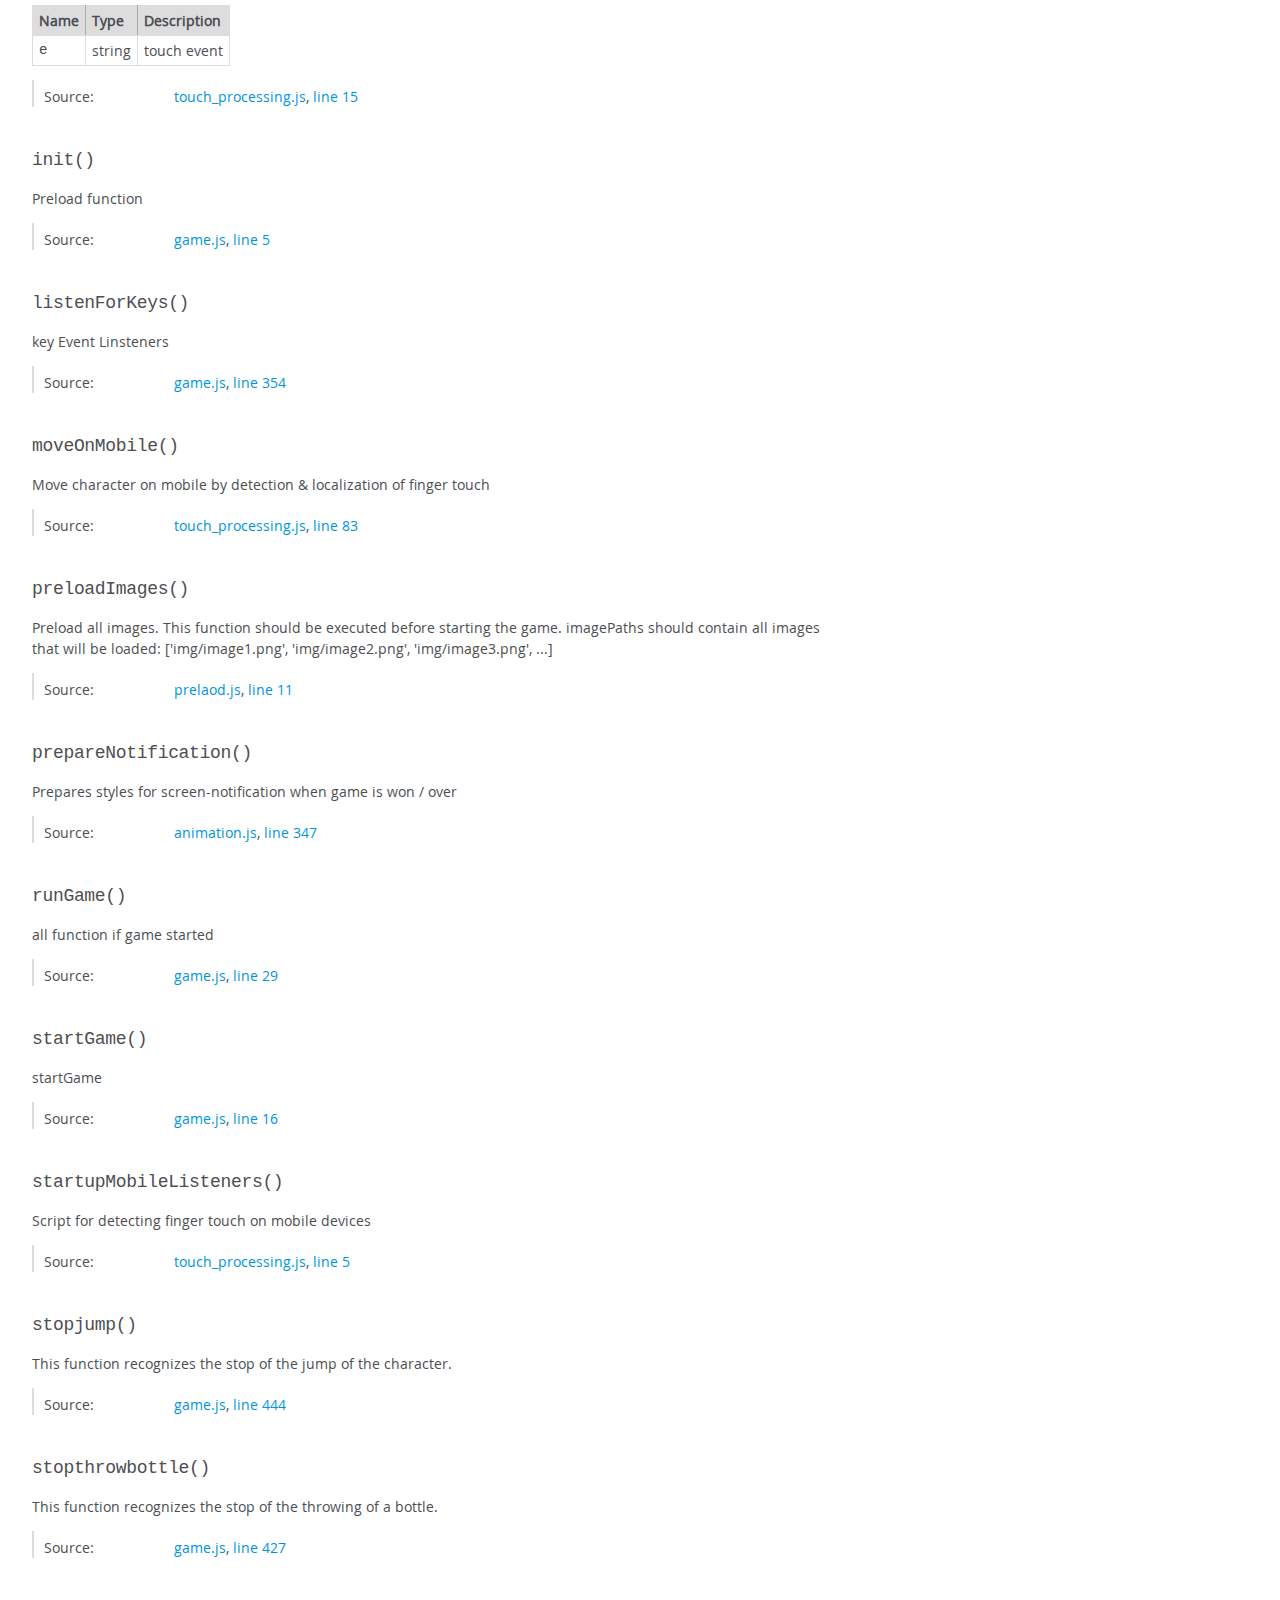
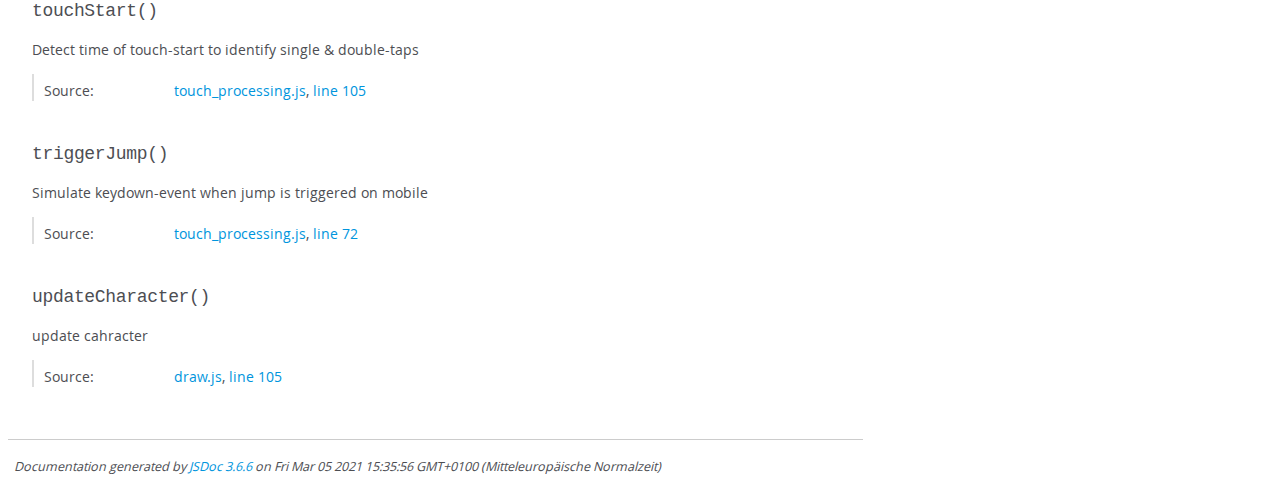
<file: js/out/global.html>
<!DOCTYPE html>
<html lang="en">
<head>
    <meta charset="utf-8">
    <title>JSDoc: Global</title>

    <script src="scripts/prettify/prettify.js"> </script>
    <script src="scripts/prettify/lang-css.js"> </script>
    <!--[if lt IE 9]>
      <script src="//html5shiv.googlecode.com/svn/trunk/html5.js"></script>
    <![endif]-->
    <link type="text/css" rel="stylesheet" href="styles/prettify-tomorrow.css">
    <link type="text/css" rel="stylesheet" href="styles/jsdoc-default.css">
</head>

<body>

<div id="main">

    <h1 class="page-title">Global</h1>

    




<section>

<header>
    
        <h2></h2>
        
    
</header>

<article>
    <div class="container-overview">
    
        

        


<dl class="details">

    

    

    

    

    

    

    

    

    

    

    

    

    

    

    

    
</dl>


        
    
    </div>

    

    

    

    

    

    

    

    
        <h3 class="subsection-title">Methods</h3>

        
            

    

    
    <h4 class="name" id="adaptBossMovements"><span class="type-signature"></span>adaptBossMovements<span class="signature">()</span><span class="type-signature"></span></h4>
    

    



<div class="description">
    Boss will patroll if energy ==10 , else it will move forward
</div>













<dl class="details">

    

    

    

    

    

    

    

    

    

    

    

    

    
    <dt class="tag-source">Source:</dt>
    <dd class="tag-source"><ul class="dummy"><li>
        <a href="animation.js.html">animation.js</a>, <a href="animation.js.html#line209">line 209</a>
    </li></ul></dd>
    

    

    

    
</dl>




















        
            

    

    
    <h4 class="name" id="animateAttackingBoss"><span class="type-signature"></span>animateAttackingBoss<span class="signature">(index)</span><span class="type-signature"></span></h4>
    

    











    <h5>Parameters:</h5>
    

<table class="params">
    <thead>
    <tr>
        
        <th>Name</th>
        

        <th>Type</th>

        

        

        <th class="last">Description</th>
    </tr>
    </thead>

    <tbody>
    

        <tr>
            
                <td class="name"><code>index</code></td>
            

            <td class="type">
            
                
<span class="param-type">any</span>


            
            </td>

            

            

            <td class="description last">: index = a number</td>
        </tr>

    
    </tbody>
</table>






<dl class="details">

    

    

    

    

    

    

    

    

    

    

    

    

    
    <dt class="tag-source">Source:</dt>
    <dd class="tag-source"><ul class="dummy"><li>
        <a href="animation.js.html">animation.js</a>, <a href="animation.js.html#line281">line 281</a>
    </li></ul></dd>
    

    

    

    
</dl>




















        
            

    

    
    <h4 class="name" id="animateBossDefeat"><span class="type-signature"></span>animateBossDefeat<span class="signature">(index)</span><span class="type-signature"></span></h4>
    

    











    <h5>Parameters:</h5>
    

<table class="params">
    <thead>
    <tr>
        
        <th>Name</th>
        

        <th>Type</th>

        

        

        <th class="last">Description</th>
    </tr>
    </thead>

    <tbody>
    

        <tr>
            
                <td class="name"><code>index</code></td>
            

            <td class="type">
            
                
<span class="param-type">any</span>


            
            </td>

            

            

            <td class="description last">: index = a number</td>
        </tr>

    
    </tbody>
</table>






<dl class="details">

    

    

    

    

    

    

    

    

    

    

    

    

    
    <dt class="tag-source">Source:</dt>
    <dd class="tag-source"><ul class="dummy"><li>
        <a href="animation.js.html">animation.js</a>, <a href="animation.js.html#line301">line 301</a>
    </li></ul></dd>
    

    

    

    
</dl>




















        
            

    

    
    <h4 class="name" id="animateCharacter"><span class="type-signature"></span>animateCharacter<span class="signature">()</span><span class="type-signature"></span></h4>
    

    



<div class="description">
    animate the character
</div>













<dl class="details">

    

    

    

    

    

    

    

    

    

    

    

    

    
    <dt class="tag-source">Source:</dt>
    <dd class="tag-source"><ul class="dummy"><li>
        <a href="animation.js.html">animation.js</a>, <a href="animation.js.html#line28">line 28</a>
    </li></ul></dd>
    

    

    

    
</dl>




















        
            

    

    
    <h4 class="name" id="animateGameStartNFinish"><span class="type-signature"></span>animateGameStartNFinish<span class="signature">()</span><span class="type-signature"></span></h4>
    

    



<div class="description">
    animation if gamestarted or gemaFinished
</div>













<dl class="details">

    

    

    

    

    

    

    

    

    

    

    

    

    
    <dt class="tag-source">Source:</dt>
    <dd class="tag-source"><ul class="dummy"><li>
        <a href="draw.js.html">draw.js</a>, <a href="draw.js.html#line20">line 20</a>
    </li></ul></dd>
    

    

    

    
</dl>




















        
            

    

    
    <h4 class="name" id="animateWalkingBoss"><span class="type-signature"></span>animateWalkingBoss<span class="signature">(index)</span><span class="type-signature"></span></h4>
    

    











    <h5>Parameters:</h5>
    

<table class="params">
    <thead>
    <tr>
        
        <th>Name</th>
        

        <th>Type</th>

        

        

        <th class="last">Description</th>
    </tr>
    </thead>

    <tbody>
    

        <tr>
            
                <td class="name"><code>index</code></td>
            

            <td class="type">
            
                
<span class="param-type">any</span>


            
            </td>

            

            

            <td class="description last">: index = a number</td>
        </tr>

    
    </tbody>
</table>






<dl class="details">

    

    

    

    

    

    

    

    

    

    

    

    

    
    <dt class="tag-source">Source:</dt>
    <dd class="tag-source"><ul class="dummy"><li>
        <a href="animation.js.html">animation.js</a>, <a href="animation.js.html#line271">line 271</a>
    </li></ul></dd>
    

    

    

    
</dl>




















        
            

    

    
    <h4 class="name" id="animateWoundedBoss"><span class="type-signature"></span>animateWoundedBoss<span class="signature">(index)</span><span class="type-signature"></span></h4>
    

    











    <h5>Parameters:</h5>
    

<table class="params">
    <thead>
    <tr>
        
        <th>Name</th>
        

        <th>Type</th>

        

        

        <th class="last">Description</th>
    </tr>
    </thead>

    <tbody>
    

        <tr>
            
                <td class="name"><code>index</code></td>
            

            <td class="type">
            
                
<span class="param-type">any</span>


            
            </td>

            

            

            <td class="description last">: index = a number</td>
        </tr>

    
    </tbody>
</table>






<dl class="details">

    

    

    

    

    

    

    

    

    

    

    

    

    
    <dt class="tag-source">Source:</dt>
    <dd class="tag-source"><ul class="dummy"><li>
        <a href="animation.js.html">animation.js</a>, <a href="animation.js.html#line291">line 291</a>
    </li></ul></dd>
    

    

    

    
</dl>




















        
            

    

    
    <h4 class="name" id="calculateCloudOffSet"><span class="type-signature"></span>calculateCloudOffSet<span class="signature">()</span><span class="type-signature"></span></h4>
    

    



<div class="description">
    Clouds will move all 50ms
</div>













<dl class="details">

    

    

    

    

    

    

    

    

    

    

    

    

    
    <dt class="tag-source">Source:</dt>
    <dd class="tag-source"><ul class="dummy"><li>
        <a href="animation.js.html">animation.js</a>, <a href="animation.js.html#line161">line 161</a>
    </li></ul></dd>
    

    

    

    
</dl>




















        
            

    

    
    <h4 class="name" id="calculateDrawingDetails"><span class="type-signature"></span>calculateDrawingDetails<span class="signature">()</span><span class="type-signature"></span></h4>
    

    



<div class="description">
    check and update the details
</div>













<dl class="details">

    

    

    

    

    

    

    

    

    

    

    

    

    
    <dt class="tag-source">Source:</dt>
    <dd class="tag-source"><ul class="dummy"><li>
        <a href="animation.js.html">animation.js</a>, <a href="animation.js.html#line6">line 6</a>
    </li></ul></dd>
    

    

    

    
</dl>




















        
            

    

    
    <h4 class="name" id="calculateGallinitaPosition"><span class="type-signature"></span>calculateGallinitaPosition<span class="signature">()</span><span class="type-signature"></span></h4>
    

    



<div class="description">
    Gallinitas will move all 100ms
</div>













<dl class="details">

    

    

    

    

    

    

    

    

    

    

    

    

    
    <dt class="tag-source">Source:</dt>
    <dd class="tag-source"><ul class="dummy"><li>
        <a href="animation.js.html">animation.js</a>, <a href="animation.js.html#line173">line 173</a>
    </li></ul></dd>
    

    

    

    
</dl>




















        
            

    

    
    <h4 class="name" id="calculatePatrollingBoss"><span class="type-signature"></span>calculatePatrollingBoss<span class="signature">()</span><span class="type-signature"></span></h4>
    

    



<div class="description">
    Patrolling Boss
</div>













<dl class="details">

    

    

    

    

    

    

    

    

    

    

    

    

    
    <dt class="tag-source">Source:</dt>
    <dd class="tag-source"><ul class="dummy"><li>
        <a href="animation.js.html">animation.js</a>, <a href="animation.js.html#line228">line 228</a>
    </li></ul></dd>
    

    

    

    
</dl>




















        
            

    

    
    <h4 class="name" id="calculatePollitoPostion"><span class="type-signature"></span>calculatePollitoPostion<span class="signature">()</span><span class="type-signature"></span></h4>
    

    



<div class="description">
    Pollitos will move all 100ms
</div>













<dl class="details">

    

    

    

    

    

    

    

    

    

    

    

    

    
    <dt class="tag-source">Source:</dt>
    <dd class="tag-source"><ul class="dummy"><li>
        <a href="animation.js.html">animation.js</a>, <a href="animation.js.html#line186">line 186</a>
    </li></ul></dd>
    

    

    

    
</dl>




















        
            

    

    
    <h4 class="name" id="changeBossAnimations"><span class="type-signature"></span>changeBossAnimations<span class="signature">()</span><span class="type-signature"></span></h4>
    

    



<div class="description">
    animation of the boss Walking, Attack, Wounded and defeated Boss
</div>













<dl class="details">

    

    

    

    

    

    

    

    

    

    

    

    

    
    <dt class="tag-source">Source:</dt>
    <dd class="tag-source"><ul class="dummy"><li>
        <a href="animation.js.html">animation.js</a>, <a href="animation.js.html#line258">line 258</a>
    </li></ul></dd>
    

    

    

    
</dl>




















        
            

    

    
    <h4 class="name" id="changeTouchpointRef"><span class="type-signature"></span>changeTouchpointRef<span class="signature">(e, i)</span><span class="type-signature"></span></h4>
    

    



<div class="description">
    Change reference for x- and y-coordinates
</div>









    <h5>Parameters:</h5>
    

<table class="params">
    <thead>
    <tr>
        
        <th>Name</th>
        

        <th>Type</th>

        

        

        <th class="last">Description</th>
    </tr>
    </thead>

    <tbody>
    

        <tr>
            
                <td class="name"><code>e</code></td>
            

            <td class="type">
            
                
<span class="param-type">string</span>


            
            </td>

            

            

            <td class="description last">touch event</td>
        </tr>

    

        <tr>
            
                <td class="name"><code>i</code></td>
            

            <td class="type">
            
                
<span class="param-type">number</span>


            
            </td>

            

            

            <td class="description last">index of touch-event</td>
        </tr>

    
    </tbody>
</table>






<dl class="details">

    

    

    

    

    

    

    

    

    

    

    

    

    
    <dt class="tag-source">Source:</dt>
    <dd class="tag-source"><ul class="dummy"><li>
        <a href="touch_processing.js.html">touch_processing.js</a>, <a href="touch_processing.js.html#line33">line 33</a>
    </li></ul></dd>
    

    

    

    
</dl>




















        
            

    

    
    <h4 class="name" id="checkBackgroundImageCache"><span class="type-signature"></span>checkBackgroundImageCache<span class="signature">(src_path)</span><span class="type-signature"></span></h4>
    

    



<div class="description">
    Check if background-image is already loaded in cache; if not, create new image
</div>









    <h5>Parameters:</h5>
    

<table class="params">
    <thead>
    <tr>
        
        <th>Name</th>
        

        <th>Type</th>

        

        

        <th class="last">Description</th>
    </tr>
    </thead>

    <tbody>
    

        <tr>
            
                <td class="name"><code>src_path</code></td>
            

            <td class="type">
            
                
<span class="param-type">string</span>


            
            </td>

            

            

            <td class="description last">scr-path of background-image</td>
        </tr>

    
    </tbody>
</table>






<dl class="details">

    

    

    

    

    

    

    

    

    

    

    

    

    
    <dt class="tag-source">Source:</dt>
    <dd class="tag-source"><ul class="dummy"><li>
        <a href="prelaod.js.html">prelaod.js</a>, <a href="prelaod.js.html#line23">line 23</a>
    </li></ul></dd>
    

    

    

    
</dl>




















        
            

    

    
    <h4 class="name" id="checkBossBottleCollison"><span class="type-signature"></span>checkBossBottleCollison<span class="signature">()</span><span class="type-signature"></span></h4>
    

    



<div class="description">
    check collioson bottle with boss
</div>













<dl class="details">

    

    

    

    

    

    

    

    

    

    

    

    

    
    <dt class="tag-source">Source:</dt>
    <dd class="tag-source"><ul class="dummy"><li>
        <a href="game.js.html">game.js</a>, <a href="game.js.html#line176">line 176</a>
    </li></ul></dd>
    

    

    

    
</dl>




















        
            

    

    
    <h4 class="name" id="checkBossCollision"><span class="type-signature"></span>checkBossCollision<span class="signature">()</span><span class="type-signature"></span></h4>
    

    



<div class="description">
    check Character Collison with Boss
</div>













<dl class="details">

    

    

    

    

    

    

    

    

    

    

    

    

    
    <dt class="tag-source">Source:</dt>
    <dd class="tag-source"><ul class="dummy"><li>
        <a href="game.js.html">game.js</a>, <a href="game.js.html#line64">line 64</a>
    </li></ul></dd>
    

    

    

    
</dl>




















        
            

    

    
    <h4 class="name" id="checkBottleCollison"><span class="type-signature"></span>checkBottleCollison<span class="signature">()</span><span class="type-signature"></span></h4>
    

    



<div class="description">
    check the collision character and bottle
</div>













<dl class="details">

    

    

    

    

    

    

    

    

    

    

    

    

    
    <dt class="tag-source">Source:</dt>
    <dd class="tag-source"><ul class="dummy"><li>
        <a href="game.js.html">game.js</a>, <a href="game.js.html#line157">line 157</a>
    </li></ul></dd>
    

    

    

    
</dl>




















        
            

    

    
    <h4 class="name" id="checkCollisionCondition"><span class="type-signature"></span>checkCollisionCondition<span class="signature">(collider_1_x, collider_1_width, collider_2_x, collider_2_width, collider_1_y, collider_1_height, collider_2_y, collider_2_height)</span><span class="type-signature"></span></h4>
    

    



<div class="description">
    General function to check if collision has happened between two elements according to x- & y-coordinates
</div>









    <h5>Parameters:</h5>
    

<table class="params">
    <thead>
    <tr>
        
        <th>Name</th>
        

        <th>Type</th>

        

        

        <th class="last">Description</th>
    </tr>
    </thead>

    <tbody>
    

        <tr>
            
                <td class="name"><code>collider_1_x</code></td>
            

            <td class="type">
            
                
<span class="param-type">number</span>


            
            </td>

            

            

            <td class="description last">x-coordinate of the 1st collision element</td>
        </tr>

    

        <tr>
            
                <td class="name"><code>collider_1_width</code></td>
            

            <td class="type">
            
                
<span class="param-type">number</span>


            
            </td>

            

            

            <td class="description last">width of the 1st collision element</td>
        </tr>

    

        <tr>
            
                <td class="name"><code>collider_2_x</code></td>
            

            <td class="type">
            
                
<span class="param-type">number</span>


            
            </td>

            

            

            <td class="description last">x-coordinate of the 2nd collision element</td>
        </tr>

    

        <tr>
            
                <td class="name"><code>collider_2_width</code></td>
            

            <td class="type">
            
                
<span class="param-type">number</span>


            
            </td>

            

            

            <td class="description last">width of the 2nd collision element</td>
        </tr>

    

        <tr>
            
                <td class="name"><code>collider_1_y</code></td>
            

            <td class="type">
            
                
<span class="param-type">number</span>


            
            </td>

            

            

            <td class="description last">Y-coordinate of the 1st collision element</td>
        </tr>

    

        <tr>
            
                <td class="name"><code>collider_1_height</code></td>
            

            <td class="type">
            
                
<span class="param-type">number</span>


            
            </td>

            

            

            <td class="description last">height of the 1st collision element</td>
        </tr>

    

        <tr>
            
                <td class="name"><code>collider_2_y</code></td>
            

            <td class="type">
            
                
<span class="param-type">number</span>


            
            </td>

            

            

            <td class="description last">y-coordinate of the 2nd collision element</td>
        </tr>

    

        <tr>
            
                <td class="name"><code>collider_2_height</code></td>
            

            <td class="type">
            
                
<span class="param-type">number</span>


            
            </td>

            

            

            <td class="description last">height of the 2nd collision element</td>
        </tr>

    
    </tbody>
</table>






<dl class="details">

    

    

    

    

    

    

    

    

    

    

    

    

    
    <dt class="tag-source">Source:</dt>
    <dd class="tag-source"><ul class="dummy"><li>
        <a href="game.js.html">game.js</a>, <a href="game.js.html#line231">line 231</a>
    </li></ul></dd>
    

    

    

    
</dl>




















        
            

    

    
    <h4 class="name" id="checkForCollision"><span class="type-signature"></span>checkForCollision<span class="signature">()</span><span class="type-signature"></span></h4>
    

    



<div class="description">
    Funcktion to check for each Collision
</div>













<dl class="details">

    

    

    

    

    

    

    

    

    

    

    

    

    
    <dt class="tag-source">Source:</dt>
    <dd class="tag-source"><ul class="dummy"><li>
        <a href="game.js.html">game.js</a>, <a href="game.js.html#line49">line 49</a>
    </li></ul></dd>
    

    

    

    
</dl>




















        
            

    

    
    <h4 class="name" id="checkForGallinitas"><span class="type-signature"></span>checkForGallinitas<span class="signature">()</span><span class="type-signature"></span></h4>
    

    



<div class="description">
    This function checks for the current image of the Gallinita.
</div>













<dl class="details">

    

    

    

    

    

    

    

    

    

    

    

    

    
    <dt class="tag-source">Source:</dt>
    <dd class="tag-source"><ul class="dummy"><li>
        <a href="game.js.html">game.js</a>, <a href="game.js.html#line311">line 311</a>
    </li></ul></dd>
    

    

    

    
</dl>




















        
            

    

    
    <h4 class="name" id="checkForPollintos"><span class="type-signature"></span>checkForPollintos<span class="signature">()</span><span class="type-signature"></span></h4>
    

    



<div class="description">
    This function checks for the current image of the pollinto.
</div>













<dl class="details">

    

    

    

    

    

    

    

    

    

    

    

    

    
    <dt class="tag-source">Source:</dt>
    <dd class="tag-source"><ul class="dummy"><li>
        <a href="game.js.html">game.js</a>, <a href="game.js.html#line323">line 323</a>
    </li></ul></dd>
    

    

    

    
</dl>




















        
            

    

    
    <h4 class="name" id="checkForSleep"><span class="type-signature"></span>checkForSleep<span class="signature">()</span><span class="type-signature"></span></h4>
    

    



<div class="description">
    This function checks for the current image if the character is sleeping.
</div>













<dl class="details">

    

    

    

    

    

    

    

    

    

    

    

    

    
    <dt class="tag-source">Source:</dt>
    <dd class="tag-source"><ul class="dummy"><li>
        <a href="animation.js.html">animation.js</a>, <a href="animation.js.html#line130">line 130</a>
    </li></ul></dd>
    

    

    

    
</dl>




















        
            

    

    
    <h4 class="name" id="checkGallinitasCollison"><span class="type-signature"></span>checkGallinitasCollison<span class="signature">()</span><span class="type-signature"></span></h4>
    

    



<div class="description">
    check Character Collison with Gallinitas
</div>













<dl class="details">

    

    

    

    

    

    

    

    

    

    

    

    

    
    <dt class="tag-source">Source:</dt>
    <dd class="tag-source"><ul class="dummy"><li>
        <a href="game.js.html">game.js</a>, <a href="game.js.html#line135">line 135</a>
    </li></ul></dd>
    

    

    

    
</dl>




















        
            

    

    
    <h4 class="name" id="checkPollitosCollison"><span class="type-signature"></span>checkPollitosCollison<span class="signature">()</span><span class="type-signature"></span></h4>
    

    



<div class="description">
    check Character Collison with Pollitos
</div>













<dl class="details">

    

    

    

    

    

    

    

    

    

    

    

    

    
    <dt class="tag-source">Source:</dt>
    <dd class="tag-source"><ul class="dummy"><li>
        <a href="game.js.html">game.js</a>, <a href="game.js.html#line115">line 115</a>
    </li></ul></dd>
    

    

    

    
</dl>




















        
            

    

    
    <h4 class="name" id="createGallinitasList"><span class="type-signature"></span>createGallinitasList<span class="signature">()</span><span class="type-signature"></span></h4>
    

    



<div class="description">
    creat Gallinitas on their X position
</div>













<dl class="details">

    

    

    

    

    

    

    

    

    

    

    

    

    
    <dt class="tag-source">Source:</dt>
    <dd class="tag-source"><ul class="dummy"><li>
        <a href="game.js.html">game.js</a>, <a href="game.js.html#line263">line 263</a>
    </li></ul></dd>
    

    

    

    
</dl>




















        
            

    

    
    <h4 class="name" id="createPollintosList"><span class="type-signature"></span>createPollintosList<span class="signature">()</span><span class="type-signature"></span></h4>
    

    



<div class="description">
    creat Pollintos on their X position
</div>













<dl class="details">

    

    

    

    

    

    

    

    

    

    

    

    

    
    <dt class="tag-source">Source:</dt>
    <dd class="tag-source"><ul class="dummy"><li>
        <a href="game.js.html">game.js</a>, <a href="game.js.html#line283">line 283</a>
    </li></ul></dd>
    

    

    

    
</dl>




















        
            

    

    
    <h4 class="name" id="detectMovingDirection"><span class="type-signature"></span>detectMovingDirection<span class="signature">(absoluteCharacterPosition)</span><span class="type-signature"></span></h4>
    

    



<div class="description">
    Detect moving direction of character depending on point of touch on screen
</div>









    <h5>Parameters:</h5>
    

<table class="params">
    <thead>
    <tr>
        
        <th>Name</th>
        

        <th>Type</th>

        

        

        <th class="last">Description</th>
    </tr>
    </thead>

    <tbody>
    

        <tr>
            
                <td class="name"><code>absoluteCharacterPosition</code></td>
            

            <td class="type">
            
                
<span class="param-type">number</span>


            
            </td>

            

            

            <td class="description last">x-position of character on current screen in px</td>
        </tr>

    
    </tbody>
</table>






<dl class="details">

    

    

    

    

    

    

    

    

    

    

    

    

    
    <dt class="tag-source">Source:</dt>
    <dd class="tag-source"><ul class="dummy"><li>
        <a href="touch_processing.js.html">touch_processing.js</a>, <a href="touch_processing.js.html#line94">line 94</a>
    </li></ul></dd>
    

    

    

    
</dl>




















        
            

    

    
    <h4 class="name" id="draw"><span class="type-signature"></span>draw<span class="signature">()</span><span class="type-signature"></span></h4>
    

    



<div class="description">
    Draw all game details
</div>













<dl class="details">

    

    

    

    

    

    

    

    

    

    

    

    

    
    <dt class="tag-source">Source:</dt>
    <dd class="tag-source"><ul class="dummy"><li>
        <a href="draw.js.html">draw.js</a>, <a href="draw.js.html#line6">line 6</a>
    </li></ul></dd>
    

    

    

    
</dl>




















        
            

    

    
    <h4 class="name" id="drawbackground"><span class="type-signature"></span>drawbackground<span class="signature">()</span><span class="type-signature"></span></h4>
    

    



<div class="description">
    draw Backgroung elements
</div>













<dl class="details">

    

    

    

    

    

    

    

    

    

    

    

    

    
    <dt class="tag-source">Source:</dt>
    <dd class="tag-source"><ul class="dummy"><li>
        <a href="draw.js.html">draw.js</a>, <a href="draw.js.html#line50">line 50</a>
    </li></ul></dd>
    

    

    

    
</dl>




















        
            

    

    
    <h4 class="name" id="drawFinalScreen"><span class="type-signature"></span>drawFinalScreen<span class="signature">()</span><span class="type-signature"></span></h4>
    

    



<div class="description">
    if dame Finished, drwa finalscreen
</div>













<dl class="details">

    

    

    

    

    

    

    

    

    

    

    

    

    
    <dt class="tag-source">Source:</dt>
    <dd class="tag-source"><ul class="dummy"><li>
        <a href="animation.js.html">animation.js</a>, <a href="animation.js.html#line317">line 317</a>
    </li></ul></dd>
    

    

    

    
</dl>




















        
            

    

    
    <h4 class="name" id="drawSideElements"><span class="type-signature"></span>drawSideElements<span class="signature">()</span><span class="type-signature"></span></h4>
    

    



<div class="description">
    drwa Gallinitas,pollitos, bootles, energybar, bottleinfotmation, throw Bottle and Boss energy bar
</div>













<dl class="details">

    

    

    

    

    

    

    

    

    

    

    

    

    
    <dt class="tag-source">Source:</dt>
    <dd class="tag-source"><ul class="dummy"><li>
        <a href="draw.js.html">draw.js</a>, <a href="draw.js.html#line35">line 35</a>
    </li></ul></dd>
    

    

    

    
</dl>




















        
            

    

    
    <h4 class="name" id="gameOver"><span class="type-signature"></span>gameOver<span class="signature">()</span><span class="type-signature"></span></h4>
    

    



<div class="description">
    if character enery <0
</div>













<dl class="details">

    

    

    

    

    

    

    

    

    

    

    

    

    
    <dt class="tag-source">Source:</dt>
    <dd class="tag-source"><ul class="dummy"><li>
        <a href="game.js.html">game.js</a>, <a href="game.js.html#line101">line 101</a>
    </li></ul></dd>
    

    

    

    
</dl>




















        
            

    

    
    <h4 class="name" id="handleEnd"><span class="type-signature"></span>handleEnd<span class="signature">()</span><span class="type-signature"></span></h4>
    

    



<div class="description">
    Stop character-movement when touch ended
</div>













<dl class="details">

    

    

    

    

    

    

    

    

    

    

    

    

    
    <dt class="tag-source">Source:</dt>
    <dd class="tag-source"><ul class="dummy"><li>
        <a href="touch_processing.js.html">touch_processing.js</a>, <a href="touch_processing.js.html#line44">line 44</a>
    </li></ul></dd>
    

    

    

    
</dl>




















        
            

    

    
    <h4 class="name" id="handleMove"><span class="type-signature"></span>handleMove<span class="signature">(e)</span><span class="type-signature"></span></h4>
    

    



<div class="description">
    Detect and handle touch-move on mobile
</div>









    <h5>Parameters:</h5>
    

<table class="params">
    <thead>
    <tr>
        
        <th>Name</th>
        

        <th>Type</th>

        

        

        <th class="last">Description</th>
    </tr>
    </thead>

    <tbody>
    

        <tr>
            
                <td class="name"><code>e</code></td>
            

            <td class="type">
            
                
<span class="param-type">string</span>


            
            </td>

            

            

            <td class="description last">touch event</td>
        </tr>

    
    </tbody>
</table>






<dl class="details">

    

    

    

    

    

    

    

    

    

    

    

    

    
    <dt class="tag-source">Source:</dt>
    <dd class="tag-source"><ul class="dummy"><li>
        <a href="touch_processing.js.html">touch_processing.js</a>, <a href="touch_processing.js.html#line53">line 53</a>
    </li></ul></dd>
    

    

    

    
</dl>




















        
            

    

    
    <h4 class="name" id="handleStart"><span class="type-signature"></span>handleStart<span class="signature">(e)</span><span class="type-signature"></span></h4>
    

    



<div class="description">
    Detect and handle touch-start on mobile; open fullscreen when user touch detected
</div>









    <h5>Parameters:</h5>
    

<table class="params">
    <thead>
    <tr>
        
        <th>Name</th>
        

        <th>Type</th>

        

        

        <th class="last">Description</th>
    </tr>
    </thead>

    <tbody>
    

        <tr>
            
                <td class="name"><code>e</code></td>
            

            <td class="type">
            
                
<span class="param-type">string</span>


            
            </td>

            

            

            <td class="description last">touch event</td>
        </tr>

    
    </tbody>
</table>






<dl class="details">

    

    

    

    

    

    

    

    

    

    

    

    

    
    <dt class="tag-source">Source:</dt>
    <dd class="tag-source"><ul class="dummy"><li>
        <a href="touch_processing.js.html">touch_processing.js</a>, <a href="touch_processing.js.html#line15">line 15</a>
    </li></ul></dd>
    

    

    

    
</dl>




















        
            

    

    
    <h4 class="name" id="init"><span class="type-signature"></span>init<span class="signature">()</span><span class="type-signature"></span></h4>
    

    



<div class="description">
    Preload function
</div>













<dl class="details">

    

    

    

    

    

    

    

    

    

    

    

    

    
    <dt class="tag-source">Source:</dt>
    <dd class="tag-source"><ul class="dummy"><li>
        <a href="game.js.html">game.js</a>, <a href="game.js.html#line5">line 5</a>
    </li></ul></dd>
    

    

    

    
</dl>




















        
            

    

    
    <h4 class="name" id="listenForKeys"><span class="type-signature"></span>listenForKeys<span class="signature">()</span><span class="type-signature"></span></h4>
    

    



<div class="description">
    key Event Linsteners
</div>













<dl class="details">

    

    

    

    

    

    

    

    

    

    

    

    

    
    <dt class="tag-source">Source:</dt>
    <dd class="tag-source"><ul class="dummy"><li>
        <a href="game.js.html">game.js</a>, <a href="game.js.html#line354">line 354</a>
    </li></ul></dd>
    

    

    

    
</dl>




















        
            

    

    
    <h4 class="name" id="moveOnMobile"><span class="type-signature"></span>moveOnMobile<span class="signature">()</span><span class="type-signature"></span></h4>
    

    



<div class="description">
    Move character on mobile by detection & localization of finger touch
</div>













<dl class="details">

    

    

    

    

    

    

    

    

    

    

    

    

    
    <dt class="tag-source">Source:</dt>
    <dd class="tag-source"><ul class="dummy"><li>
        <a href="touch_processing.js.html">touch_processing.js</a>, <a href="touch_processing.js.html#line83">line 83</a>
    </li></ul></dd>
    

    

    

    
</dl>




















        
            

    

    
    <h4 class="name" id="preloadImages"><span class="type-signature"></span>preloadImages<span class="signature">()</span><span class="type-signature"></span></h4>
    

    



<div class="description">
    Preload all images. This function should be executed before starting the game.imagePaths should contain all images that will be loaded: ['img/image1.png', 'img/image2.png', 'img/image3.png', ...]
</div>













<dl class="details">

    

    

    

    

    

    

    

    

    

    

    

    

    
    <dt class="tag-source">Source:</dt>
    <dd class="tag-source"><ul class="dummy"><li>
        <a href="prelaod.js.html">prelaod.js</a>, <a href="prelaod.js.html#line11">line 11</a>
    </li></ul></dd>
    

    

    

    
</dl>




















        
            

    

    
    <h4 class="name" id="prepareNotification"><span class="type-signature"></span>prepareNotification<span class="signature">()</span><span class="type-signature"></span></h4>
    

    



<div class="description">
    Prepares styles for screen-notification when game is won / over
</div>













<dl class="details">

    

    

    

    

    

    

    

    

    

    

    

    

    
    <dt class="tag-source">Source:</dt>
    <dd class="tag-source"><ul class="dummy"><li>
        <a href="animation.js.html">animation.js</a>, <a href="animation.js.html#line347">line 347</a>
    </li></ul></dd>
    

    

    

    
</dl>




















        
            

    

    
    <h4 class="name" id="runGame"><span class="type-signature"></span>runGame<span class="signature">()</span><span class="type-signature"></span></h4>
    

    



<div class="description">
    all function if game started
</div>













<dl class="details">

    

    

    

    

    

    

    

    

    

    

    

    

    
    <dt class="tag-source">Source:</dt>
    <dd class="tag-source"><ul class="dummy"><li>
        <a href="game.js.html">game.js</a>, <a href="game.js.html#line29">line 29</a>
    </li></ul></dd>
    

    

    

    
</dl>




















        
            

    

    
    <h4 class="name" id="startGame"><span class="type-signature"></span>startGame<span class="signature">()</span><span class="type-signature"></span></h4>
    

    



<div class="description">
    startGame
</div>













<dl class="details">

    

    

    

    

    

    

    

    

    

    

    

    

    
    <dt class="tag-source">Source:</dt>
    <dd class="tag-source"><ul class="dummy"><li>
        <a href="game.js.html">game.js</a>, <a href="game.js.html#line16">line 16</a>
    </li></ul></dd>
    

    

    

    
</dl>




















        
            

    

    
    <h4 class="name" id="startupMobileListeners"><span class="type-signature"></span>startupMobileListeners<span class="signature">()</span><span class="type-signature"></span></h4>
    

    



<div class="description">
    Script for detecting finger touch on mobile devices
</div>













<dl class="details">

    

    

    

    

    

    

    

    

    

    

    

    

    
    <dt class="tag-source">Source:</dt>
    <dd class="tag-source"><ul class="dummy"><li>
        <a href="touch_processing.js.html">touch_processing.js</a>, <a href="touch_processing.js.html#line5">line 5</a>
    </li></ul></dd>
    

    

    

    
</dl>




















        
            

    

    
    <h4 class="name" id="stopjump"><span class="type-signature"></span>stopjump<span class="signature">()</span><span class="type-signature"></span></h4>
    

    



<div class="description">
    This function recognizes the stop of the jump of the character.
</div>













<dl class="details">

    

    

    

    

    

    

    

    

    

    

    

    

    
    <dt class="tag-source">Source:</dt>
    <dd class="tag-source"><ul class="dummy"><li>
        <a href="game.js.html">game.js</a>, <a href="game.js.html#line444">line 444</a>
    </li></ul></dd>
    

    

    

    
</dl>




















        
            

    

    
    <h4 class="name" id="stopthrowbottle"><span class="type-signature"></span>stopthrowbottle<span class="signature">()</span><span class="type-signature"></span></h4>
    

    



<div class="description">
    This function recognizes the stop of the throwing of a bottle.
</div>













<dl class="details">

    

    

    

    

    

    

    

    

    

    

    

    

    
    <dt class="tag-source">Source:</dt>
    <dd class="tag-source"><ul class="dummy"><li>
        <a href="game.js.html">game.js</a>, <a href="game.js.html#line427">line 427</a>
    </li></ul></dd>
    

    

    

    
</dl>




















        
            

    

    
    <h4 class="name" id="touchStart"><span class="type-signature"></span>touchStart<span class="signature">()</span><span class="type-signature"></span></h4>
    

    



<div class="description">
    Detect time of touch-start to identify single & double-taps
</div>













<dl class="details">

    

    

    

    

    

    

    

    

    

    

    

    

    
    <dt class="tag-source">Source:</dt>
    <dd class="tag-source"><ul class="dummy"><li>
        <a href="touch_processing.js.html">touch_processing.js</a>, <a href="touch_processing.js.html#line105">line 105</a>
    </li></ul></dd>
    

    

    

    
</dl>




















        
            

    

    
    <h4 class="name" id="triggerJump"><span class="type-signature"></span>triggerJump<span class="signature">()</span><span class="type-signature"></span></h4>
    

    



<div class="description">
    Simulate keydown-event when jump is triggered on mobile
</div>













<dl class="details">

    

    

    

    

    

    

    

    

    

    

    

    

    
    <dt class="tag-source">Source:</dt>
    <dd class="tag-source"><ul class="dummy"><li>
        <a href="touch_processing.js.html">touch_processing.js</a>, <a href="touch_processing.js.html#line72">line 72</a>
    </li></ul></dd>
    

    

    

    
</dl>




















        
            

    

    
    <h4 class="name" id="updateCharacter"><span class="type-signature"></span>updateCharacter<span class="signature">()</span><span class="type-signature"></span></h4>
    

    



<div class="description">
    update cahracter
</div>













<dl class="details">

    

    

    

    

    

    

    

    

    

    

    

    

    
    <dt class="tag-source">Source:</dt>
    <dd class="tag-source"><ul class="dummy"><li>
        <a href="draw.js.html">draw.js</a>, <a href="draw.js.html#line105">line 105</a>
    </li></ul></dd>
    

    

    

    
</dl>




















        
    

    

    
</article>

</section>




</div>

<nav>
    <h2><a href="index.html">Home</a></h2><h3>Global</h3><ul><li><a href="global.html#adaptBossMovements">adaptBossMovements</a></li><li><a href="global.html#animateAttackingBoss">animateAttackingBoss</a></li><li><a href="global.html#animateBossDefeat">animateBossDefeat</a></li><li><a href="global.html#animateCharacter">animateCharacter</a></li><li><a href="global.html#animateGameStartNFinish">animateGameStartNFinish</a></li><li><a href="global.html#animateWalkingBoss">animateWalkingBoss</a></li><li><a href="global.html#animateWoundedBoss">animateWoundedBoss</a></li><li><a href="global.html#calculateCloudOffSet">calculateCloudOffSet</a></li><li><a href="global.html#calculateDrawingDetails">calculateDrawingDetails</a></li><li><a href="global.html#calculateGallinitaPosition">calculateGallinitaPosition</a></li><li><a href="global.html#calculatePatrollingBoss">calculatePatrollingBoss</a></li><li><a href="global.html#calculatePollitoPostion">calculatePollitoPostion</a></li><li><a href="global.html#changeBossAnimations">changeBossAnimations</a></li><li><a href="global.html#changeTouchpointRef">changeTouchpointRef</a></li><li><a href="global.html#checkBackgroundImageCache">checkBackgroundImageCache</a></li><li><a href="global.html#checkBossBottleCollison">checkBossBottleCollison</a></li><li><a href="global.html#checkBossCollision">checkBossCollision</a></li><li><a href="global.html#checkBottleCollison">checkBottleCollison</a></li><li><a href="global.html#checkCollisionCondition">checkCollisionCondition</a></li><li><a href="global.html#checkForCollision">checkForCollision</a></li><li><a href="global.html#checkForGallinitas">checkForGallinitas</a></li><li><a href="global.html#checkForPollintos">checkForPollintos</a></li><li><a href="global.html#checkForSleep">checkForSleep</a></li><li><a href="global.html#checkGallinitasCollison">checkGallinitasCollison</a></li><li><a href="global.html#checkPollitosCollison">checkPollitosCollison</a></li><li><a href="global.html#createGallinitasList">createGallinitasList</a></li><li><a href="global.html#createPollintosList">createPollintosList</a></li><li><a href="global.html#detectMovingDirection">detectMovingDirection</a></li><li><a href="global.html#draw">draw</a></li><li><a href="global.html#drawbackground">drawbackground</a></li><li><a href="global.html#drawFinalScreen">drawFinalScreen</a></li><li><a href="global.html#drawSideElements">drawSideElements</a></li><li><a href="global.html#gameOver">gameOver</a></li><li><a href="global.html#handleEnd">handleEnd</a></li><li><a href="global.html#handleMove">handleMove</a></li><li><a href="global.html#handleStart">handleStart</a></li><li><a href="global.html#init">init</a></li><li><a href="global.html#listenForKeys">listenForKeys</a></li><li><a href="global.html#moveOnMobile">moveOnMobile</a></li><li><a href="global.html#preloadImages">preloadImages</a></li><li><a href="global.html#prepareNotification">prepareNotification</a></li><li><a href="global.html#runGame">runGame</a></li><li><a href="global.html#startGame">startGame</a></li><li><a href="global.html#startupMobileListeners">startupMobileListeners</a></li><li><a href="global.html#stopjump">stopjump</a></li><li><a href="global.html#stopthrowbottle">stopthrowbottle</a></li><li><a href="global.html#touchStart">touchStart</a></li><li><a href="global.html#triggerJump">triggerJump</a></li><li><a href="global.html#updateCharacter">updateCharacter</a></li></ul>
</nav>

<br class="clear">

<footer>
    Documentation generated by <a href="https://github.com/jsdoc/jsdoc">JSDoc 3.6.6</a> on Fri Mar 05 2021 15:35:56 GMT+0100 (Mitteleuropäische Normalzeit)
</footer>

<script> prettyPrint(); </script>
<script src="scripts/linenumber.js"> </script>
</body>
</html>
</file>
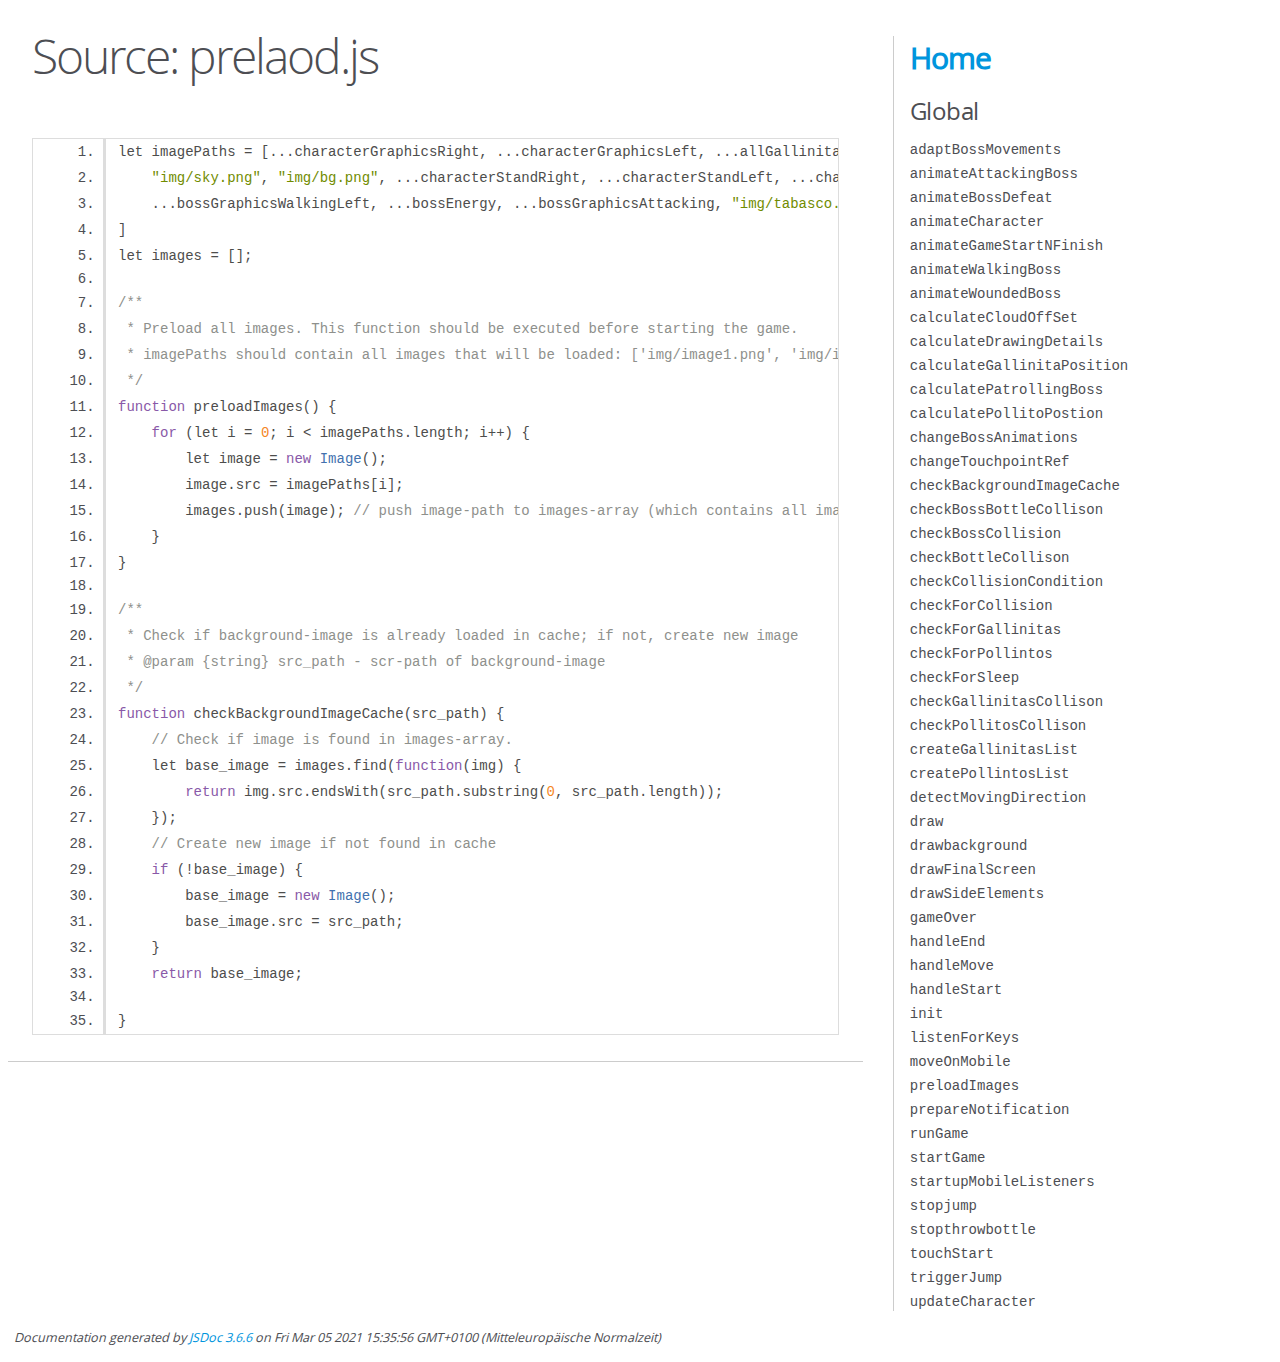
<file: js/out/prelaod.js.html>
<!DOCTYPE html>
<html lang="en">
<head>
    <meta charset="utf-8">
    <title>JSDoc: Source: prelaod.js</title>

    <script src="scripts/prettify/prettify.js"> </script>
    <script src="scripts/prettify/lang-css.js"> </script>
    <!--[if lt IE 9]>
      <script src="//html5shiv.googlecode.com/svn/trunk/html5.js"></script>
    <![endif]-->
    <link type="text/css" rel="stylesheet" href="styles/prettify-tomorrow.css">
    <link type="text/css" rel="stylesheet" href="styles/jsdoc-default.css">
</head>

<body>

<div id="main">

    <h1 class="page-title">Source: prelaod.js</h1>

    



    
    <section>
        <article>
            <pre class="prettyprint source linenums"><code>let imagePaths = [...characterGraphicsRight, ...characterGraphicsLeft, ...allGallinitas, ...allPollitos, "img/bg_2.png", "img/bg_1.png", "img/clouds.png",
    "img/sky.png", "img/bg.png", ...characterStandRight, ...characterStandLeft, ...characterJumpRight, ...characterHurtRight, ...characterJumpLeft, ...characterHurtLeft, "img/vidas.png",
    ...bossGraphicsWalkingLeft, ...bossEnergy, ...bossGraphicsAttacking, "img/tabasco.png", ...bossWoundedGraphics, ...bossGraphicsDead, ...deadCharacter, ...characterSleepRight, ...characterSleepLeft
]
let images = [];

/**
 * Preload all images. This function should be executed before starting the game.
 * imagePaths should contain all images that will be loaded: ['img/image1.png', 'img/image2.png', 'img/image3.png', ...]
 */
function preloadImages() {
    for (let i = 0; i &lt; imagePaths.length; i++) {
        let image = new Image();
        image.src = imagePaths[i];
        images.push(image); // push image-path to images-array (which contains all image-paths)
    }
}

/**
 * Check if background-image is already loaded in cache; if not, create new image
 * @param {string} src_path - scr-path of background-image 
 */
function checkBackgroundImageCache(src_path) {
    // Check if image is found in images-array.
    let base_image = images.find(function(img) {
        return img.src.endsWith(src_path.substring(0, src_path.length));
    });
    // Create new image if not found in cache
    if (!base_image) {
        base_image = new Image();
        base_image.src = src_path;
    }
    return base_image;

}</code></pre>
        </article>
    </section>




</div>

<nav>
    <h2><a href="index.html">Home</a></h2><h3>Global</h3><ul><li><a href="global.html#adaptBossMovements">adaptBossMovements</a></li><li><a href="global.html#animateAttackingBoss">animateAttackingBoss</a></li><li><a href="global.html#animateBossDefeat">animateBossDefeat</a></li><li><a href="global.html#animateCharacter">animateCharacter</a></li><li><a href="global.html#animateGameStartNFinish">animateGameStartNFinish</a></li><li><a href="global.html#animateWalkingBoss">animateWalkingBoss</a></li><li><a href="global.html#animateWoundedBoss">animateWoundedBoss</a></li><li><a href="global.html#calculateCloudOffSet">calculateCloudOffSet</a></li><li><a href="global.html#calculateDrawingDetails">calculateDrawingDetails</a></li><li><a href="global.html#calculateGallinitaPosition">calculateGallinitaPosition</a></li><li><a href="global.html#calculatePatrollingBoss">calculatePatrollingBoss</a></li><li><a href="global.html#calculatePollitoPostion">calculatePollitoPostion</a></li><li><a href="global.html#changeBossAnimations">changeBossAnimations</a></li><li><a href="global.html#changeTouchpointRef">changeTouchpointRef</a></li><li><a href="global.html#checkBackgroundImageCache">checkBackgroundImageCache</a></li><li><a href="global.html#checkBossBottleCollison">checkBossBottleCollison</a></li><li><a href="global.html#checkBossCollision">checkBossCollision</a></li><li><a href="global.html#checkBottleCollison">checkBottleCollison</a></li><li><a href="global.html#checkCollisionCondition">checkCollisionCondition</a></li><li><a href="global.html#checkForCollision">checkForCollision</a></li><li><a href="global.html#checkForGallinitas">checkForGallinitas</a></li><li><a href="global.html#checkForPollintos">checkForPollintos</a></li><li><a href="global.html#checkForSleep">checkForSleep</a></li><li><a href="global.html#checkGallinitasCollison">checkGallinitasCollison</a></li><li><a href="global.html#checkPollitosCollison">checkPollitosCollison</a></li><li><a href="global.html#createGallinitasList">createGallinitasList</a></li><li><a href="global.html#createPollintosList">createPollintosList</a></li><li><a href="global.html#detectMovingDirection">detectMovingDirection</a></li><li><a href="global.html#draw">draw</a></li><li><a href="global.html#drawbackground">drawbackground</a></li><li><a href="global.html#drawFinalScreen">drawFinalScreen</a></li><li><a href="global.html#drawSideElements">drawSideElements</a></li><li><a href="global.html#gameOver">gameOver</a></li><li><a href="global.html#handleEnd">handleEnd</a></li><li><a href="global.html#handleMove">handleMove</a></li><li><a href="global.html#handleStart">handleStart</a></li><li><a href="global.html#init">init</a></li><li><a href="global.html#listenForKeys">listenForKeys</a></li><li><a href="global.html#moveOnMobile">moveOnMobile</a></li><li><a href="global.html#preloadImages">preloadImages</a></li><li><a href="global.html#prepareNotification">prepareNotification</a></li><li><a href="global.html#runGame">runGame</a></li><li><a href="global.html#startGame">startGame</a></li><li><a href="global.html#startupMobileListeners">startupMobileListeners</a></li><li><a href="global.html#stopjump">stopjump</a></li><li><a href="global.html#stopthrowbottle">stopthrowbottle</a></li><li><a href="global.html#touchStart">touchStart</a></li><li><a href="global.html#triggerJump">triggerJump</a></li><li><a href="global.html#updateCharacter">updateCharacter</a></li></ul>
</nav>

<br class="clear">

<footer>
    Documentation generated by <a href="https://github.com/jsdoc/jsdoc">JSDoc 3.6.6</a> on Fri Mar 05 2021 15:35:56 GMT+0100 (Mitteleuropäische Normalzeit)
</footer>

<script> prettyPrint(); </script>
<script src="scripts/linenumber.js"> </script>
</body>
</html>
</file>
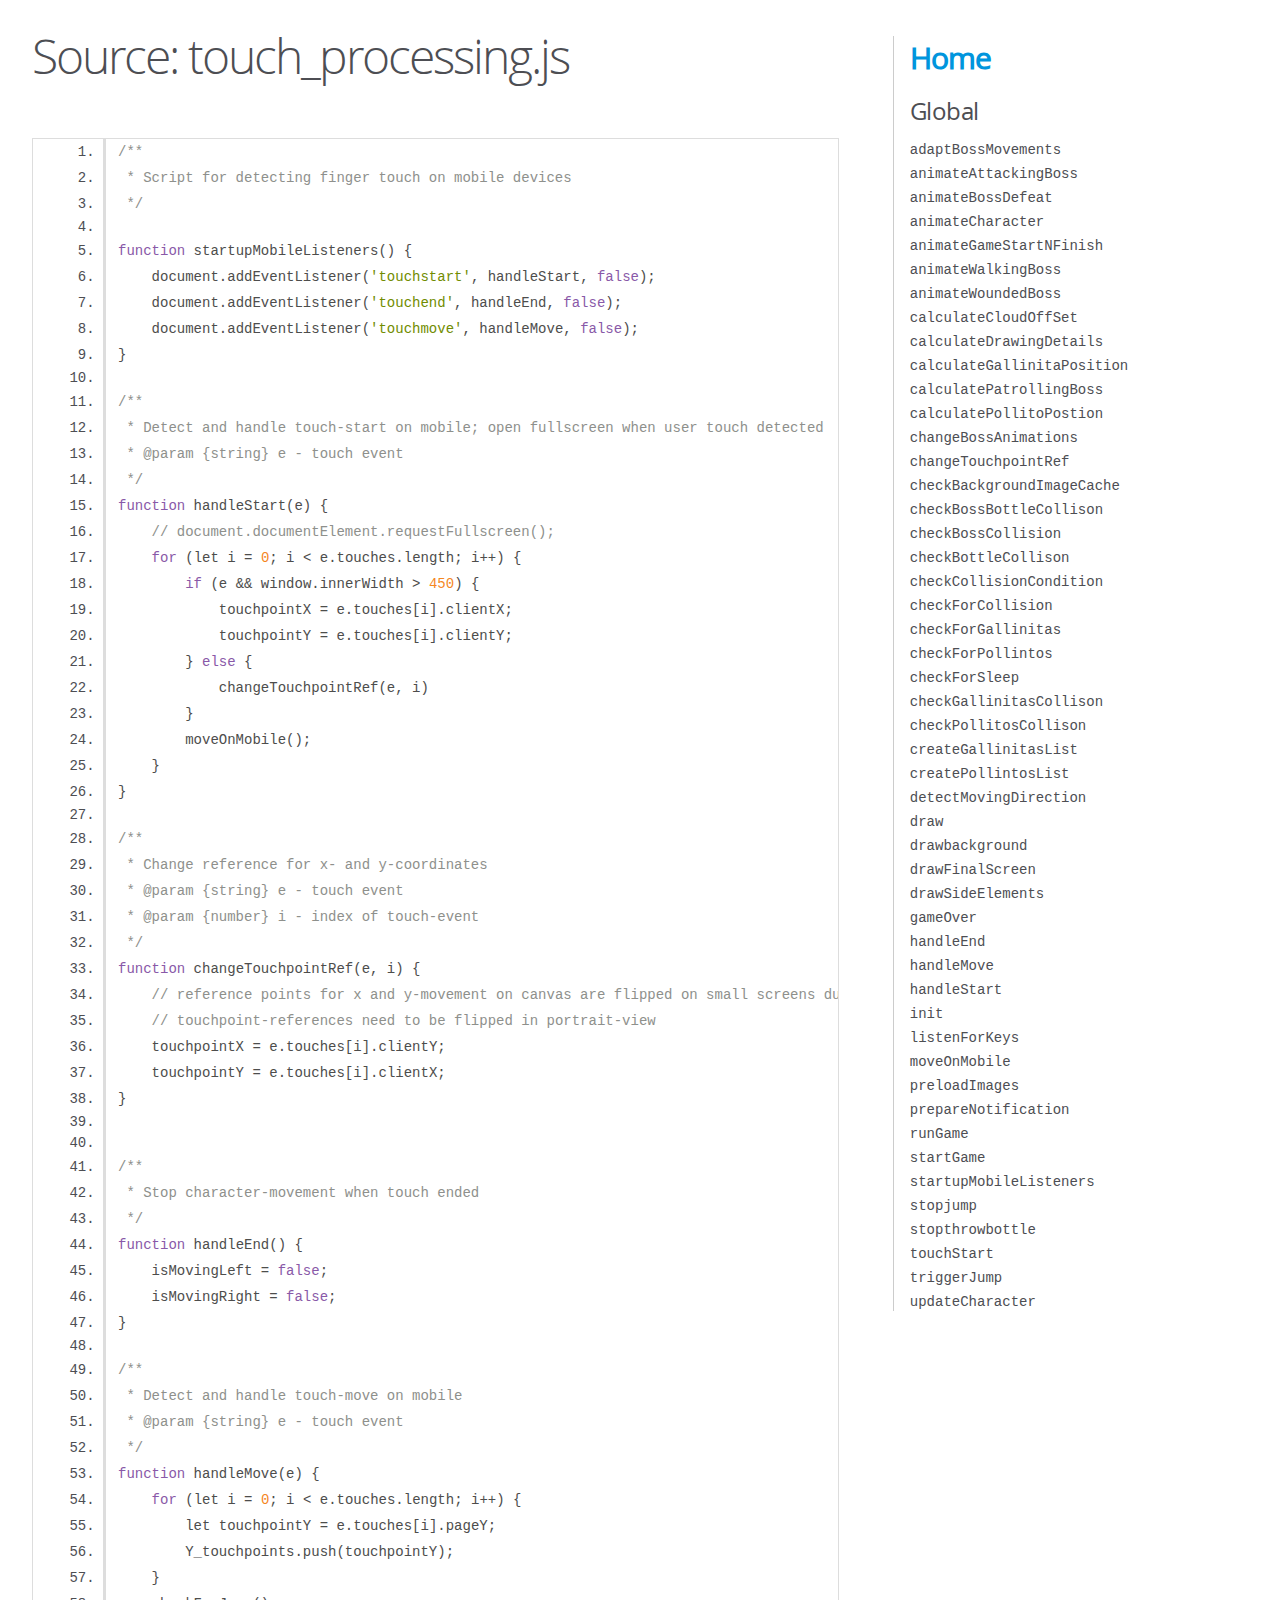
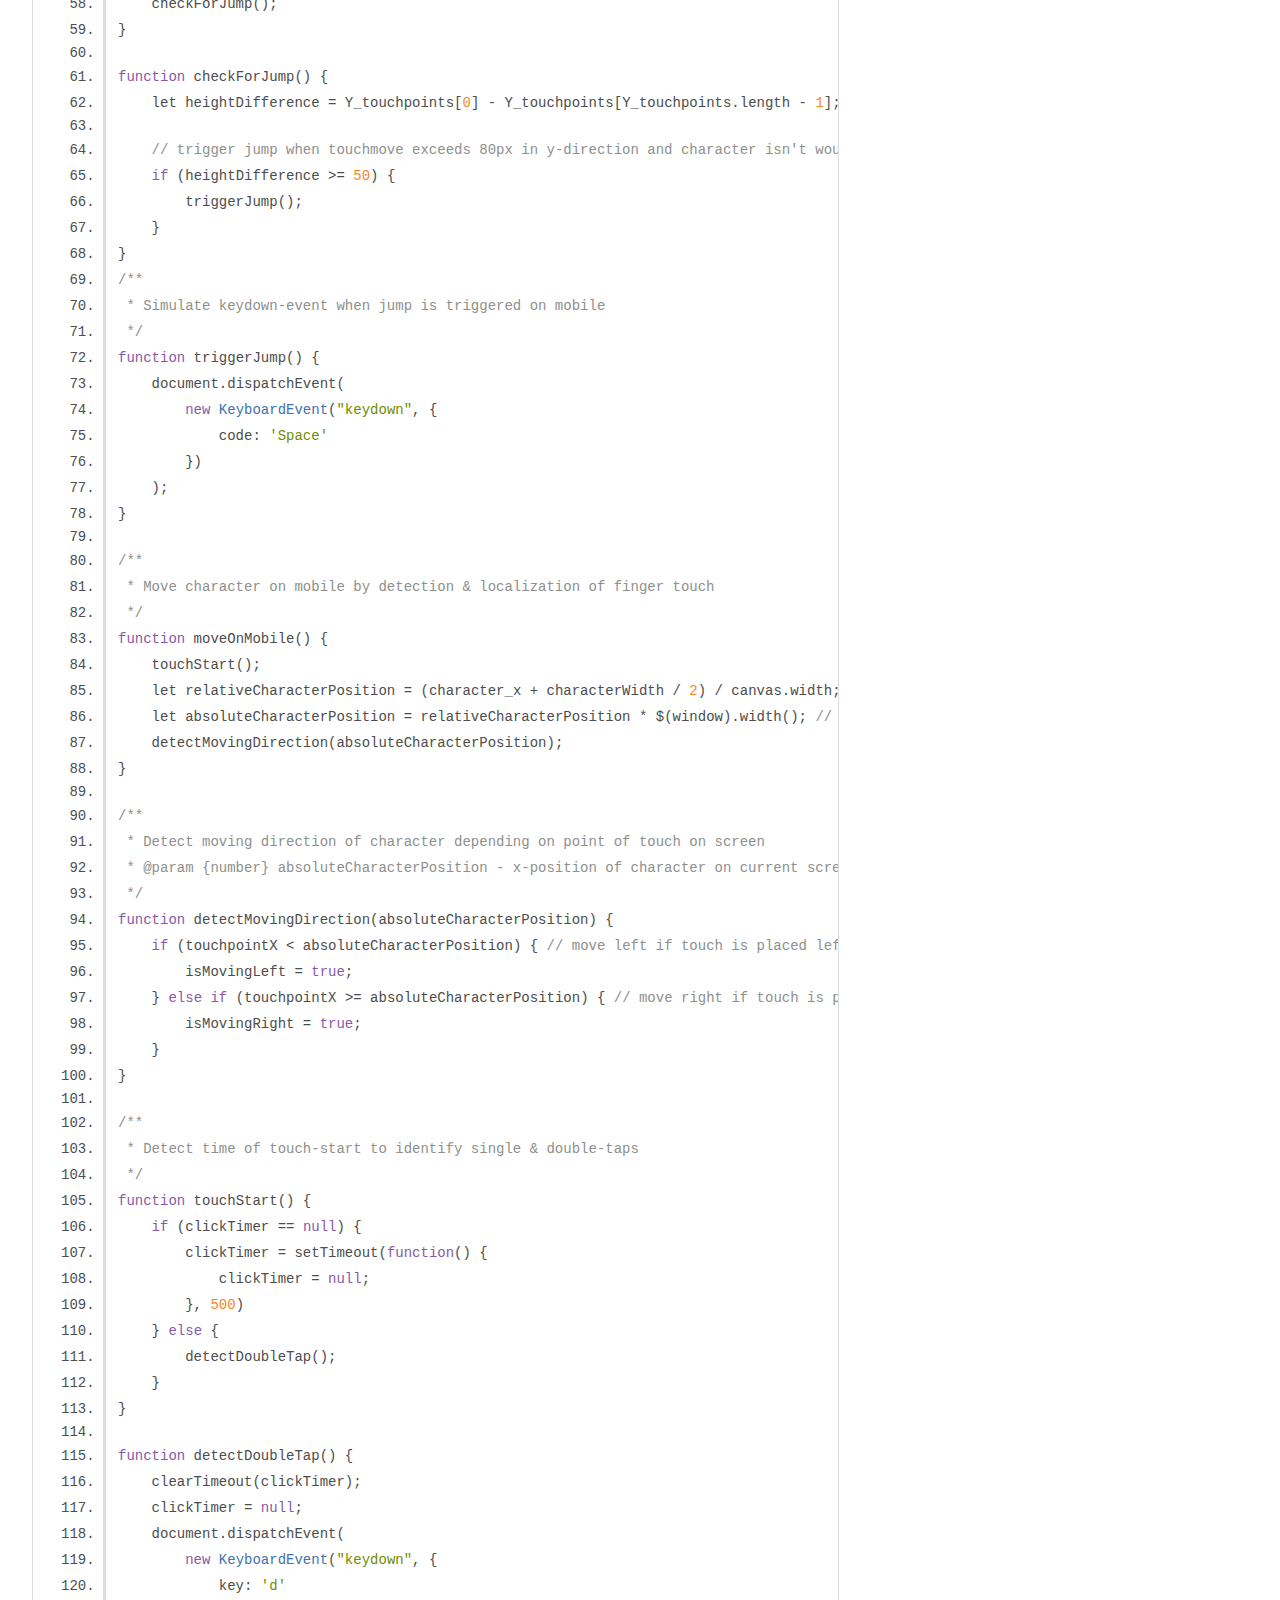
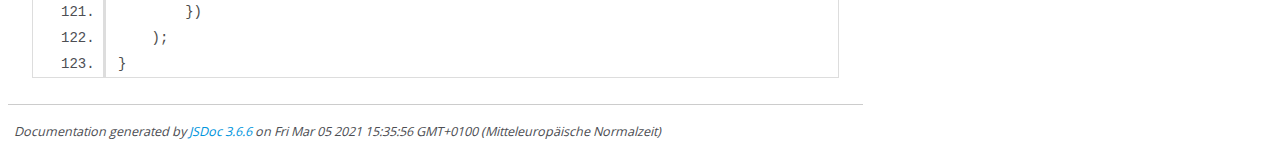
<file: js/out/touch_processing.js.html>
<!DOCTYPE html>
<html lang="en">
<head>
    <meta charset="utf-8">
    <title>JSDoc: Source: touch_processing.js</title>

    <script src="scripts/prettify/prettify.js"> </script>
    <script src="scripts/prettify/lang-css.js"> </script>
    <!--[if lt IE 9]>
      <script src="//html5shiv.googlecode.com/svn/trunk/html5.js"></script>
    <![endif]-->
    <link type="text/css" rel="stylesheet" href="styles/prettify-tomorrow.css">
    <link type="text/css" rel="stylesheet" href="styles/jsdoc-default.css">
</head>

<body>

<div id="main">

    <h1 class="page-title">Source: touch_processing.js</h1>

    



    
    <section>
        <article>
            <pre class="prettyprint source linenums"><code>/**
 * Script for detecting finger touch on mobile devices
 */

function startupMobileListeners() {
    document.addEventListener('touchstart', handleStart, false);
    document.addEventListener('touchend', handleEnd, false);
    document.addEventListener('touchmove', handleMove, false);
}

/**
 * Detect and handle touch-start on mobile; open fullscreen when user touch detected
 * @param {string} e - touch event 
 */
function handleStart(e) {
    // document.documentElement.requestFullscreen();
    for (let i = 0; i &lt; e.touches.length; i++) {
        if (e &amp;&amp; window.innerWidth > 450) {
            touchpointX = e.touches[i].clientX;
            touchpointY = e.touches[i].clientY;
        } else {
            changeTouchpointRef(e, i)
        }
        moveOnMobile();
    }
}

/**
 * Change reference for x- and y-coordinates
 * @param {string} e - touch event
 * @param {number} i - index of touch-event
 */
function changeTouchpointRef(e, i) {
    // reference points for x and y-movement on canvas are flipped on small screens due to forced canvas rotation by 90deg
    // touchpoint-references need to be flipped in portrait-view 
    touchpointX = e.touches[i].clientY;
    touchpointY = e.touches[i].clientX;
}


/**
 * Stop character-movement when touch ended
 */
function handleEnd() {
    isMovingLeft = false;
    isMovingRight = false;
}

/**
 * Detect and handle touch-move on mobile
 * @param {string} e - touch event
 */
function handleMove(e) {
    for (let i = 0; i &lt; e.touches.length; i++) {
        let touchpointY = e.touches[i].pageY;
        Y_touchpoints.push(touchpointY);
    }
    checkForJump();
}

function checkForJump() {
    let heightDifference = Y_touchpoints[0] - Y_touchpoints[Y_touchpoints.length - 1];

    // trigger jump when touchmove exceeds 80px in y-direction and character isn't wounded
    if (heightDifference >= 50) {
        triggerJump();
    }
}
/**
 * Simulate keydown-event when jump is triggered on mobile
 */
function triggerJump() {
    document.dispatchEvent(
        new KeyboardEvent("keydown", {
            code: 'Space'
        })
    );
}

/**
 * Move character on mobile by detection &amp; localization of finger touch
 */
function moveOnMobile() {
    touchStart();
    let relativeCharacterPosition = (character_x + characterWidth / 2) / canvas.width; // relative character-position on canvas
    let absoluteCharacterPosition = relativeCharacterPosition * $(window).width(); // absolute character-position on mobile screen in px
    detectMovingDirection(absoluteCharacterPosition);
}

/**
 * Detect moving direction of character depending on point of touch on screen
 * @param {number} absoluteCharacterPosition - x-position of character on current screen in px
 */
function detectMovingDirection(absoluteCharacterPosition) {
    if (touchpointX &lt; absoluteCharacterPosition) { // move left if touch is placed left from character
        isMovingLeft = true;
    } else if (touchpointX >= absoluteCharacterPosition) { // move right if touch is placed right from character
        isMovingRight = true;
    }
}

/**
 * Detect time of touch-start to identify single &amp; double-taps
 */
function touchStart() {
    if (clickTimer == null) {
        clickTimer = setTimeout(function() {
            clickTimer = null;
        }, 500)
    } else {
        detectDoubleTap();
    }
}

function detectDoubleTap() {
    clearTimeout(clickTimer);
    clickTimer = null;
    document.dispatchEvent(
        new KeyboardEvent("keydown", {
            key: 'd'
        })
    );
}</code></pre>
        </article>
    </section>




</div>

<nav>
    <h2><a href="index.html">Home</a></h2><h3>Global</h3><ul><li><a href="global.html#adaptBossMovements">adaptBossMovements</a></li><li><a href="global.html#animateAttackingBoss">animateAttackingBoss</a></li><li><a href="global.html#animateBossDefeat">animateBossDefeat</a></li><li><a href="global.html#animateCharacter">animateCharacter</a></li><li><a href="global.html#animateGameStartNFinish">animateGameStartNFinish</a></li><li><a href="global.html#animateWalkingBoss">animateWalkingBoss</a></li><li><a href="global.html#animateWoundedBoss">animateWoundedBoss</a></li><li><a href="global.html#calculateCloudOffSet">calculateCloudOffSet</a></li><li><a href="global.html#calculateDrawingDetails">calculateDrawingDetails</a></li><li><a href="global.html#calculateGallinitaPosition">calculateGallinitaPosition</a></li><li><a href="global.html#calculatePatrollingBoss">calculatePatrollingBoss</a></li><li><a href="global.html#calculatePollitoPostion">calculatePollitoPostion</a></li><li><a href="global.html#changeBossAnimations">changeBossAnimations</a></li><li><a href="global.html#changeTouchpointRef">changeTouchpointRef</a></li><li><a href="global.html#checkBackgroundImageCache">checkBackgroundImageCache</a></li><li><a href="global.html#checkBossBottleCollison">checkBossBottleCollison</a></li><li><a href="global.html#checkBossCollision">checkBossCollision</a></li><li><a href="global.html#checkBottleCollison">checkBottleCollison</a></li><li><a href="global.html#checkCollisionCondition">checkCollisionCondition</a></li><li><a href="global.html#checkForCollision">checkForCollision</a></li><li><a href="global.html#checkForGallinitas">checkForGallinitas</a></li><li><a href="global.html#checkForPollintos">checkForPollintos</a></li><li><a href="global.html#checkForSleep">checkForSleep</a></li><li><a href="global.html#checkGallinitasCollison">checkGallinitasCollison</a></li><li><a href="global.html#checkPollitosCollison">checkPollitosCollison</a></li><li><a href="global.html#createGallinitasList">createGallinitasList</a></li><li><a href="global.html#createPollintosList">createPollintosList</a></li><li><a href="global.html#detectMovingDirection">detectMovingDirection</a></li><li><a href="global.html#draw">draw</a></li><li><a href="global.html#drawbackground">drawbackground</a></li><li><a href="global.html#drawFinalScreen">drawFinalScreen</a></li><li><a href="global.html#drawSideElements">drawSideElements</a></li><li><a href="global.html#gameOver">gameOver</a></li><li><a href="global.html#handleEnd">handleEnd</a></li><li><a href="global.html#handleMove">handleMove</a></li><li><a href="global.html#handleStart">handleStart</a></li><li><a href="global.html#init">init</a></li><li><a href="global.html#listenForKeys">listenForKeys</a></li><li><a href="global.html#moveOnMobile">moveOnMobile</a></li><li><a href="global.html#preloadImages">preloadImages</a></li><li><a href="global.html#prepareNotification">prepareNotification</a></li><li><a href="global.html#runGame">runGame</a></li><li><a href="global.html#startGame">startGame</a></li><li><a href="global.html#startupMobileListeners">startupMobileListeners</a></li><li><a href="global.html#stopjump">stopjump</a></li><li><a href="global.html#stopthrowbottle">stopthrowbottle</a></li><li><a href="global.html#touchStart">touchStart</a></li><li><a href="global.html#triggerJump">triggerJump</a></li><li><a href="global.html#updateCharacter">updateCharacter</a></li></ul>
</nav>

<br class="clear">

<footer>
    Documentation generated by <a href="https://github.com/jsdoc/jsdoc">JSDoc 3.6.6</a> on Fri Mar 05 2021 15:35:56 GMT+0100 (Mitteleuropäische Normalzeit)
</footer>

<script> prettyPrint(); </script>
<script src="scripts/linenumber.js"> </script>
</body>
</html>
</file>
<file: js/out/styles/prettify-tomorrow.css>
/* Tomorrow Theme */
/* Original theme - https://github.com/chriskempson/tomorrow-theme */
/* Pretty printing styles. Used with prettify.js. */
/* SPAN elements with the classes below are added by prettyprint. */
/* plain text */
.pln {
  color: #4d4d4c; }

@media screen {
  /* string content */
  .str {
    color: #718c00; }

  /* a keyword */
  .kwd {
    color: #8959a8; }

  /* a comment */
  .com {
    color: #8e908c; }

  /* a type name */
  .typ {
    color: #4271ae; }

  /* a literal value */
  .lit {
    color: #f5871f; }

  /* punctuation */
  .pun {
    color: #4d4d4c; }

  /* lisp open bracket */
  .opn {
    color: #4d4d4c; }

  /* lisp close bracket */
  .clo {
    color: #4d4d4c; }

  /* a markup tag name */
  .tag {
    color: #c82829; }

  /* a markup attribute name */
  .atn {
    color: #f5871f; }

  /* a markup attribute value */
  .atv {
    color: #3e999f; }

  /* a declaration */
  .dec {
    color: #f5871f; }

  /* a variable name */
  .var {
    color: #c82829; }

  /* a function name */
  .fun {
    color: #4271ae; } }
/* Use higher contrast and text-weight for printable form. */
@media print, projection {
  .str {
    color: #060; }

  .kwd {
    color: #006;
    font-weight: bold; }

  .com {
    color: #600;
    font-style: italic; }

  .typ {
    color: #404;
    font-weight: bold; }

  .lit {
    color: #044; }

  .pun, .opn, .clo {
    color: #440; }

  .tag {
    color: #006;
    font-weight: bold; }

  .atn {
    color: #404; }

  .atv {
    color: #060; } }
/* Style */
/*
pre.prettyprint {
  background: white;
  font-family: Consolas, Monaco, 'Andale Mono', monospace;
  font-size: 12px;
  line-height: 1.5;
  border: 1px solid #ccc;
  padding: 10px; }
*/

/* Specify class=linenums on a pre to get line numbering */
ol.linenums {
  margin-top: 0;
  margin-bottom: 0; }

/* IE indents via margin-left */
li.L0,
li.L1,
li.L2,
li.L3,
li.L4,
li.L5,
li.L6,
li.L7,
li.L8,
li.L9 {
  /* */ }

/* Alternate shading for lines */
li.L1,
li.L3,
li.L5,
li.L7,
li.L9 {
  /* */ }
</file>
<file: js/out/styles/jsdoc-default.css>
@font-face {
    font-family: 'Open Sans';
    font-weight: normal;
    font-style: normal;
    src: url('../fonts/OpenSans-Regular-webfont.eot');
    src:
        local('Open Sans'),
        local('OpenSans'),
        url('../fonts/OpenSans-Regular-webfont.eot?#iefix') format('embedded-opentype'),
        url('../fonts/OpenSans-Regular-webfont.woff') format('woff'),
        url('../fonts/OpenSans-Regular-webfont.svg#open_sansregular') format('svg');
}

@font-face {
    font-family: 'Open Sans Light';
    font-weight: normal;
    font-style: normal;
    src: url('../fonts/OpenSans-Light-webfont.eot');
    src:
        local('Open Sans Light'),
        local('OpenSans Light'),
        url('../fonts/OpenSans-Light-webfont.eot?#iefix') format('embedded-opentype'),
        url('../fonts/OpenSans-Light-webfont.woff') format('woff'),
        url('../fonts/OpenSans-Light-webfont.svg#open_sanslight') format('svg');
}

html
{
    overflow: auto;
    background-color: #fff;
    font-size: 14px;
}

body
{
    font-family: 'Open Sans', sans-serif;
    line-height: 1.5;
    color: #4d4e53;
    background-color: white;
}

a, a:visited, a:active {
    color: #0095dd;
    text-decoration: none;
}

a:hover {
    text-decoration: underline;
}

header
{
    display: block;
    padding: 0px 4px;
}

tt, code, kbd, samp {
    font-family: Consolas, Monaco, 'Andale Mono', monospace;
}

.class-description {
    font-size: 130%;
    line-height: 140%;
    margin-bottom: 1em;
    margin-top: 1em;
}

.class-description:empty {
    margin: 0;
}

#main {
    float: left;
    width: 70%;
}

article dl {
    margin-bottom: 40px;
}

article img {
  max-width: 100%;
}

section
{
    display: block;
    background-color: #fff;
    padding: 12px 24px;
    border-bottom: 1px solid #ccc;
    margin-right: 30px;
}

.variation {
    display: none;
}

.signature-attributes {
    font-size: 60%;
    color: #aaa;
    font-style: italic;
    font-weight: lighter;
}

nav
{
    display: block;
    float: right;
    margin-top: 28px;
    width: 30%;
    box-sizing: border-box;
    border-left: 1px solid #ccc;
    padding-left: 16px;
}

nav ul {
    font-family: 'Lucida Grande', 'Lucida Sans Unicode', arial, sans-serif;
    font-size: 100%;
    line-height: 17px;
    padding: 0;
    margin: 0;
    list-style-type: none;
}

nav ul a, nav ul a:visited, nav ul a:active {
    font-family: Consolas, Monaco, 'Andale Mono', monospace;
    line-height: 18px;
    color: #4D4E53;
}

nav h3 {
    margin-top: 12px;
}

nav li {
    margin-top: 6px;
}

footer {
    display: block;
    padding: 6px;
    margin-top: 12px;
    font-style: italic;
    font-size: 90%;
}

h1, h2, h3, h4 {
    font-weight: 200;
    margin: 0;
}

h1
{
    font-family: 'Open Sans Light', sans-serif;
    font-size: 48px;
    letter-spacing: -2px;
    margin: 12px 24px 20px;
}

h2, h3.subsection-title
{
    font-size: 30px;
    font-weight: 700;
    letter-spacing: -1px;
    margin-bottom: 12px;
}

h3
{
    font-size: 24px;
    letter-spacing: -0.5px;
    margin-bottom: 12px;
}

h4
{
    font-size: 18px;
    letter-spacing: -0.33px;
    margin-bottom: 12px;
    color: #4d4e53;
}

h5, .container-overview .subsection-title
{
    font-size: 120%;
    font-weight: bold;
    letter-spacing: -0.01em;
    margin: 8px 0 3px 0;
}

h6
{
    font-size: 100%;
    letter-spacing: -0.01em;
    margin: 6px 0 3px 0;
    font-style: italic;
}

table
{
    border-spacing: 0;
    border: 0;
    border-collapse: collapse;
}

td, th
{
    border: 1px solid #ddd;
    margin: 0px;
    text-align: left;
    vertical-align: top;
    padding: 4px 6px;
    display: table-cell;
}

thead tr
{
    background-color: #ddd;
    font-weight: bold;
}

th { border-right: 1px solid #aaa; }
tr > th:last-child { border-right: 1px solid #ddd; }

.ancestors, .attribs { color: #999; }
.ancestors a, .attribs a
{
    color: #999 !important;
    text-decoration: none;
}

.clear
{
    clear: both;
}

.important
{
    font-weight: bold;
    color: #950B02;
}

.yes-def {
    text-indent: -1000px;
}

.type-signature {
    color: #aaa;
}

.name, .signature {
    font-family: Consolas, Monaco, 'Andale Mono', monospace;
}

.details { margin-top: 14px; border-left: 2px solid #DDD; }
.details dt { width: 120px; float: left; padding-left: 10px;  padding-top: 6px; }
.details dd { margin-left: 70px; }
.details ul { margin: 0; }
.details ul { list-style-type: none; }
.details li { margin-left: 30px; padding-top: 6px; }
.details pre.prettyprint { margin: 0 }
.details .object-value { padding-top: 0; }

.description {
    margin-bottom: 1em;
    margin-top: 1em;
}

.code-caption
{
    font-style: italic;
    font-size: 107%;
    margin: 0;
}

.source
{
    border: 1px solid #ddd;
    width: 80%;
    overflow: auto;
}

.prettyprint.source {
    width: inherit;
}

.source code
{
    font-size: 100%;
    line-height: 18px;
    display: block;
    padding: 4px 12px;
    margin: 0;
    background-color: #fff;
    color: #4D4E53;
}

.prettyprint code span.line
{
  display: inline-block;
}

.prettyprint.linenums
{
  padding-left: 70px;
  -webkit-user-select: none;
  -moz-user-select: none;
  -ms-user-select: none;
  user-select: none;
}

.prettyprint.linenums ol
{
  padding-left: 0;
}

.prettyprint.linenums li
{
  border-left: 3px #ddd solid;
}

.prettyprint.linenums li.selected,
.prettyprint.linenums li.selected *
{
  background-color: lightyellow;
}

.prettyprint.linenums li *
{
  -webkit-user-select: text;
  -moz-user-select: text;
  -ms-user-select: text;
  user-select: text;
}

.params .name, .props .name, .name code {
    color: #4D4E53;
    font-family: Consolas, Monaco, 'Andale Mono', monospace;
    font-size: 100%;
}

.params td.description > p:first-child,
.props td.description > p:first-child
{
    margin-top: 0;
    padding-top: 0;
}

.params td.description > p:last-child,
.props td.description > p:last-child
{
    margin-bottom: 0;
    padding-bottom: 0;
}

.disabled {
    color: #454545;
}
</file>
